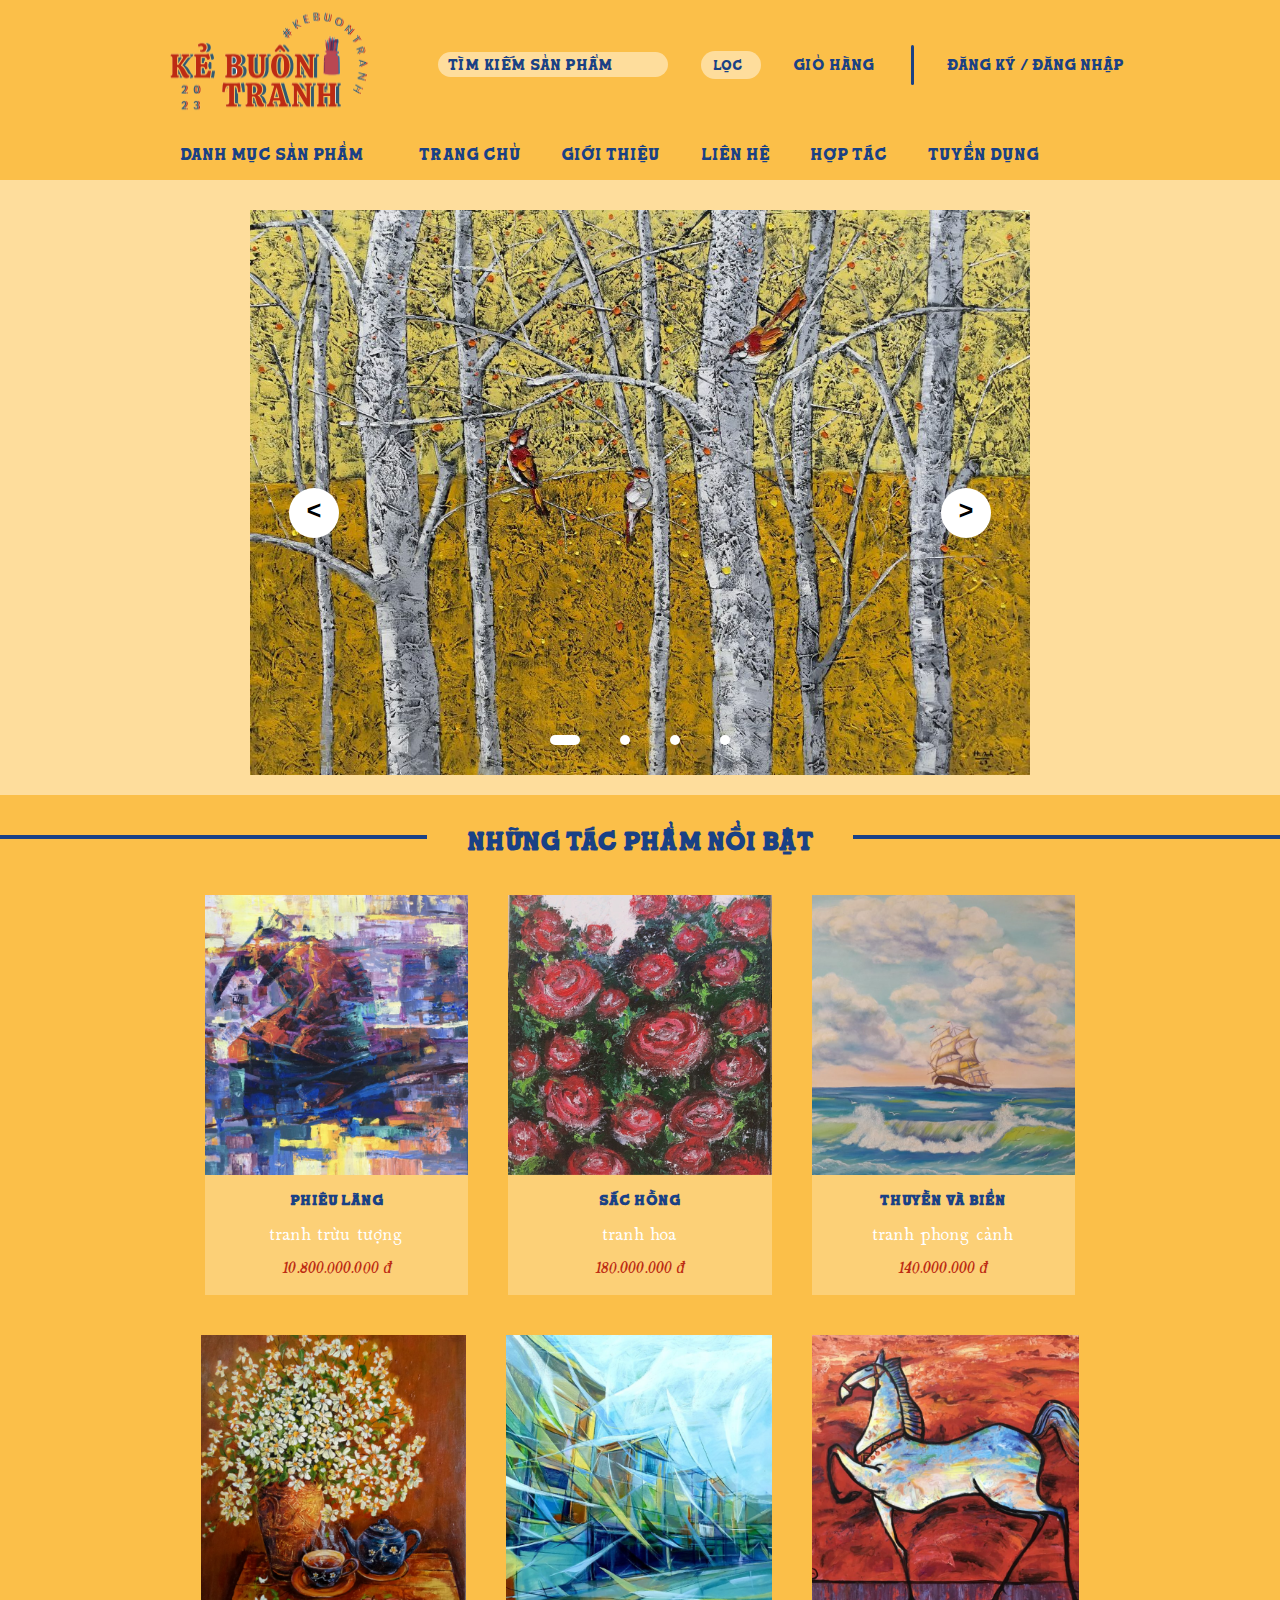
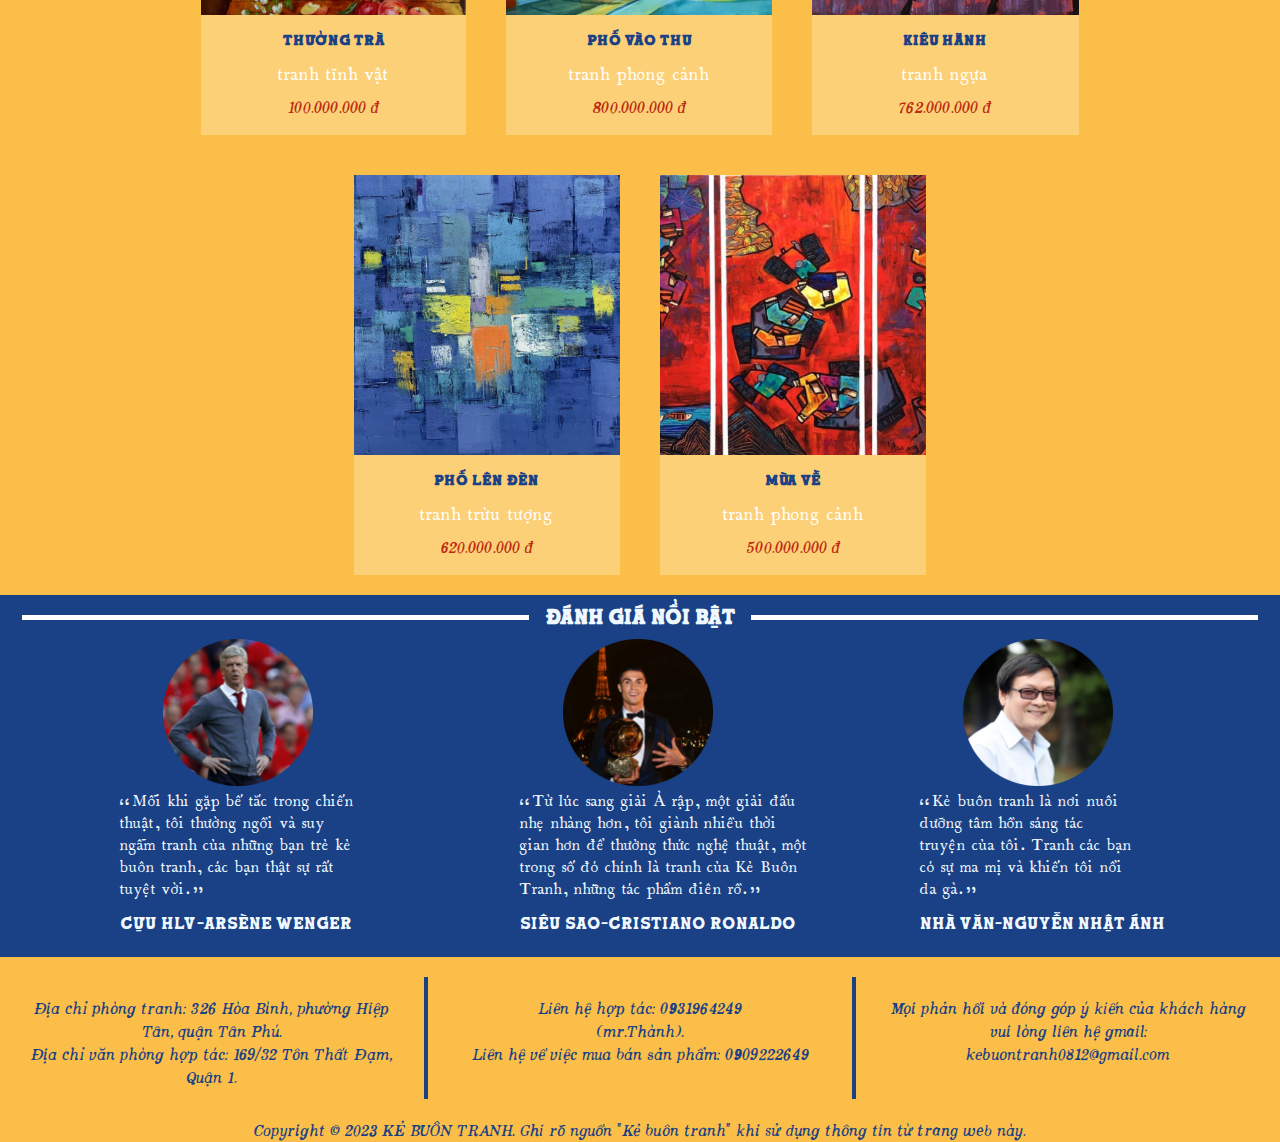
<file: index.html>
<!DOCTYPE html>
<html lang="en">
<head>
    <meta charset="UTF-8">
    <meta name="viewport" content="width=device-width, initial-scale=1.0">
    <title>Kẻ Buôn Tranh</title>
    <link rel="stylesheet" href="asset/css/index.css">
    <link rel="stylesheet" href="https://cdnjs.cloudflare.com/ajax/libs/font-awesome/6.4.2/css/all.min.css" integrity="sha512-z3gLpd7yknf1YoNbCzqRKc4qyor8gaKU1qmn+CShxbuBusANI9QpRohGBreCFkKxLhei6S9CQXFEbbKuqLg0DA==" crossorigin="anonymous" referrerpolicy="no-referrer" />
</head>
<body>
    <!-- canh bao dang nhap -->
    <div class="warning">
        
        <div class="warning_content" >
            <span class="warning-icon-close" onclick="removewarning()">
                <i class="fa fa-times" aria-hidden="true"></i>
            </span>
            <div style="text-align: center;">bạn phải đăng nhập để xem sản phẩm và mua hàng ở kẻ buôn tranh</div>
        </div>
    </div>

    <div class="filter">
        
        <div class="filter_content" >
            <span class="filter-icon-close" onclick="removefilter()">
                <i class="fa fa-times" aria-hidden="true"></i>
            </span>
            <div class="pricefildown" style="text-align:center;">
                <label for="tentacles">giá tối thiểu của sản phẩm</label>

                <input type="number" id="downprice" name="tentacles" min="10" max="100000000000" />
                
            </div>
            <div class="pricefilup" style="text-align:center;">
                <label for="tentacles">giá tối đa của sản phẩm</label>

                <input type="number" id="upprice" name="tentacles" min="10" max="100000000000" />
                
            </div>
            <div id="type">
            <p id="type_content" style="margin: 0;">loại tranh</p>
            </div>
            <div id="typechoice">
                    <form>
                    <input type="radio" id="tranhphongcanh" name="type_pic" value="tranh phong cảnh">
                    <label for="tranh phong cảnh">tranh phong cảnh</label><br>
                    <input type="radio" id="tranhtruutuong" name="type_pic" value="tranh trừu tượng">
                    <label for="tranh trừu tượng">tranh trừu tượng</label><br>
                    <input type="radio" id="tranhtinhvat" name="type_pic" value="tranh tĩnh vật">
                    <label for="tranh tĩnh vật">tranh tĩnh vật</label><br>
                    <input type="radio" id="tranhngua" name="type_pic" value="tranh ngựa">
                    <label for="tranh ngựa">tranh ngựa</label><br>
                    <input type="radio" id="tranhhoa" name="type_pic" value="tranh hoa">
                    <label for="tranh hoa">tranh hoa</label><br>      
                    </form>
                </div>
                <div id="tone">
                    <p style="margin: 0;line-height: 70px;">tone màu</p>
                    </div>
                    <div id="tonechoice">
                        <form>
                        <input type="radio" id="hot" name="tone_pic" value="nóng">
                        <label for="nóng">nóng</label><br>
                        <input type="radio" id="cold" name="tone_pic" value="lạnh">
                        <label for="lạnh">lạnh</label><br>
                        </form>
                    </div>

                    <div id="chatlieu">
                        <p style="margin: 0;line-height: 70px;">chất liệu</p>
                        </div>
                        <div id="chatlieuchoice">
                            <form>
                            <input type="radio" id="acrylic" name="chatlieu_pic" value="acrylic">
                            <label for="acrylic">acrylic</label><br>
                            <input type="radio" id="sondau" name="chatlieu_pic" value="sơn dầu">
                            <label for="sơn dầu">sơn dầu</label><br>
                            </form>
                        </div>
                        <div id="reset" onclick="reset()" style="text-align: center;">
                            đặt lại
                        </div>
            
        </div>
    </div>
    <div class="form_login-out">
        <div class="wrapper">
            <span class="icon-close">
                <i class="fa fa-times" aria-hidden="true"></i>
            </span>
            <div class="form-box login">
                <h2>đăng nhập</h2>
                <form action="#">
                    <div class="input-box">
                        <span class="icon"><i class="fa fa-envelope" aria-hidden="true"></i></span>
                        <input id="LoginEmail"style="font-family: 'SVN-HC Appareo';font-size:18px;" type="email" required>
                        <label>Email</label>
                    </div>
                    <div class="input-box">
                        <span class="icon"><i class="fa fa-lock" aria-hidden="true"></i></span>
                        <input id="LoginPass" style="font-family: 'SVN-HC Appareo';font-size:18px;" type="password" required>
                        <label>mật khẩu</label>
                    </div>
                    <button style="color:#FBBF49;"type="submit" class="btn" onclick="Login()">đăng nhập</button>
                    <div class="login-register">
                        <p>chưa có tài khoản ?<a href="#" class="register-link"> đăng kí</a></p>
                    </div>    
                </form>
            </div>
            
            <div class="form-box register">
                <h2>đăng kí</h2>
                <form action="#">
                    <div class="input-box">
                        <span class="icon"><i class="fa fa-user" aria-hidden="true"></i></span>
                        <input style="font-family: 'SVN-HC Appareo';font-size:18px;"id="Username" type="text" required>
                        <label>Tên người dùng</label>
                    </div>
                    <div class="input-box">
                        <span class="icon"><i class="fa fa-envelope" aria-hidden="true"></i></span>
                        <input style="font-family: 'SVN-HC Appareo';font-size:18px;" id="Email"type="email" required>
                        <label>Email</label>
                    </div>
                    <div class="input-box">
                        <span class="icon"><i class="fa-solid fa-house"></i></span>
                        <input style="font-family: 'SVN-HC Appareo';font-size:18px;"id="address" type="text" required>
                        <label>địa chỉ</label>
                    </div>
                    <div class="input-box">
                        <span class="icon"><i class="fa-solid fa-phone"></i></span>
                        <input style="font-family: 'SVN-HC Appareo';font-size:18px;"id="phonenumber" type="text" required>
                        <label>số điện thoại</label>
                    </div>  
                    <div class="input-box">
                        <span class="icon"><i style="color:#1A4185" class="fa fa-lock" aria-hidden="true"></i></span>
                        <input style="font-family: 'SVN-HC Appareo';font-size:18px;"id="Password" type="password" required>
                        <label>mật khẩu</label>
                    </div>
                    <button onclick="Register()"style="color:#FBBF49;"type="submit" class="btn">đăng kí</button>
                    <div class="login-register">
                        <p>đã có tài khoản ?<a href="#" class="login-link"> đăng nhập</a></p>
                    </div>    
                </form>
            </div>  
        </div>
    </div>
    <!-- header PHAP -->
    <div class="header">
        <div class="top_header">
            <div class="logo"><a href=""><img style="width: 250px;height: 100%;" src="asset/img/logo.png" alt="logo"></a></div>
            <div class="search"><input id="searchbar" style="color: #1A4185"  type="text" placeholder="Tìm kiếm sản phẩm"><i onclick="filter()" class="fa fa-search" ></i></div>
            <div class="loc"onclick="onfilter()"><button type="submit" style="color: #1A4185;">LỌC<i class="fa-solid fa-caret-down"></i></button></div>
            <div class="shopping"onclick="canhbaodangnhap()">GIỎ HÀNG<i class="fa-solid fa-cart-plus" ></i></div>
            <div id="vach" style="height:40px;border-left: 3px solid #1A4185;margin-top: 45px;border-radius: 99px;"></div>
            <div class="login_out">ĐĂNG KÝ / ĐĂNG NHẬP</div>
        </div>
        <div class="bot_header">
            <div class="list_menu">
                <div  class="danhsach" style="padding-left: 5px;padding-right: 5px;"><a ><i class="fa-solid fa-bars"></i>DANH MỤC SẢN PHẨM</a></div>
                <div class="submenu">   
                    <ul>
                        <li class="phongcanh"><a  href="#phongcanh">TRANH PHONG CẢNH</a></li>
                        <li class="tranhhoa"><a  href="#tranhhoa">TRANH hoa</a></li>
                        <li class="tinhvat"><a  href="#tinhvat">TRANH TĨNH VẬT</a></li>
                        <li class="truutuong"><a  href="#truutuong">TRANH TRỪU TƯỢNG</a></li>
                        <li class="tranhngua"><a  href="#ngua">TRANH NGỰA</a></li>
                    </ul>
                </div>
            </div>
            <div><a href=""class="list_bot_header ">TRANG CHỦ</a></div>
            <div><a href="#gioithieu"class="list_bot_header gioithieu">GIỚI THIỆU</a></div>
            <div><a href="#lienhe"class="list_bot_header lienhe">LIÊN HỆ</a></div>
            <div><a href="#hoptac"class="list_bot_header hoptac">HỢP TÁC</a></div>
            <div><a href="#tuyendung"class="list_bot_header tuyendung">TUYỂN DỤNG</a></div>
            <div style="font-size: 25px;"><a href="https://www.facebook.com/leomessi" class="list_bot_header"><i class="fa-brands fa-square-facebook" style="color: #0f62f0;"></i></a></div>
            <div style="font-size: 25px;"><a href="https://www.instagram.com/leomessi" class="list_bot_header"><i class="fa-brands fa-instagram" style="color: #e11955;"></i></a></div>
        </div>
    </div>
    
    <div class="main_home">
        
    <!-- live_show THE THANH -->

    <div class="live_show">
        <div class="slide">
            <div class="slider">
    
                <div class="list">
                    <div class="item">
                        <img src="asset/img/trangchu/liveshow1.jpeg" alt="">
                    </div>
                    <div class="item">
                        <img src="asset/img/trangchu/liveshow2.jpg" alt="">
                    </div>
                    <div class="item">
                        <img src="asset/img/trangchu/liveshow3.jpg" alt="">
                    </div>
                    <div class="item">
                        <img src="asset/img/trangchu/liveshow4.jpg" alt="">
                    </div>
                </div>
        
                <div class="buttons">
                    <button id="prev"><</button>
                    <button id="next">></button>
                </div>
        
                <ul class="dots">
                    <li class="active"></li>
                    <li></li>
                    <li></li>
                    <li></li>
                </ul>
        
                
                
            </div>
        </div>
    </div> 

      
    <!-- CONTENT TAM -->
    <div class="container">

        <div class="head1">
        <b style=" margin-top: 20px; height: 4px; background-color: #1A4185; text-align: center;flex: 1;"></b>
        <h1 class="header1">NHỮNG TÁC PHẨM NỔI BẬT</h1>
        <b style=" margin-top: 20px; height: 4px; background-color: #1A4185; text-align: center;flex: 1;"></b>
        </div>

        <div class="head2">
            <div class="box box1" onclick="canhbaodangnhap()">
                <img src="asset/img/trangchu/box1.png" alt="Ảnh phieu lang" style="width: 263px;">
                <h2 class="name">PHIÊU LÃNG</h2>
                <p class="content">tranh trừu tượng</p>
                <p class="price">10.800.000.000 đ</p>
            </div>
            <div class="box box2" onclick="canhbaodangnhap()">
                <img src="asset/img/trangchu/box2.png" alt="Ảnh sắc màu thảo nguyên"  >
                <h2 class="name">SẮC HỒNG</h2>
                <p class="content">tranh hoa</p>
                <p class="price">180.000.000 đ</p>
            </div>
            <div class="box box3" onclick="canhbaodangnhap()">  
                <img src="asset/img/trangchu/box3.png" alt="Ảnh sắc màu thảo nguyên"  >
                <h2 class="name">THUYỀN VÀ BIỂN</h2>
                <p class="content">tranh phong cảnh</p>
                <p class="price">140.000.000 đ</p>
            </div>
            <div class="box box4" onclick="canhbaodangnhap()">
                <img src="asset/img/trangchu/box4.png" alt="Ảnh sắc màu thảo nguyên"  >
                <h2 class="name">THƯỞNG TRÀ</h2>
                <p class="content">tranh tĩnh vật</p>
                <p class="price">100.000.000 đ</p>
            </div> 
            <div class="box box5" onclick="canhbaodangnhap()">  
                <img src="asset/img/trangchu/box5.png" alt="Ảnh sắc màu thảo nguyên"  >
                <h2 class="name">PHỐ VÀO THU</h2>
                <p class="content">tranh phong cảnh</p>
                <p class="price">800.000.000 đ</p>
            </div>
            <div class="box box6" onclick="canhbaodangnhap()">
                <img src="asset/img/trangchu/box6.png" alt="Ảnh sắc màu thảo nguyên"  >
                <h2 class="name">KIÊU HÃNH</h2>
                <p class="content">tranh ngựa</p>
                <p class="price">762.000.000 đ</p>
            </div>
            <div class="box box7" onclick="canhbaodangnhap()">
                <img src="asset/img/trangchu/box7.png" alt="Ảnh sắc màu thảo nguyên"  >
                <h2 class="name">PHỐ LÊN ĐÈN</h2>
                <p class="content">tranh trừu tượng</p>
                <p class="price">620.000.000 đ</p>
            </div>
            <div class="box box8" onclick="canhbaodangnhap()">
                <img src="asset/img/trangchu/box8.png" alt="Ảnh sắc màu thảo nguyên"  >
                <h2 class="name">MÙA VỀ</h2>
                <p class="content">tranh phong cảnh</p>
                <p class="price">500.000.000 đ</p>
            </div>
        </div>
    </div>
  <!-- FOOTER TAM -->
    <div class="footer">
        <div class="header_footer">
            <div class=" line_footer line_footer1"></div>
            <div class="H1" ><h1 style="color: aliceblue;">ĐÁNH GIÁ NỔI BẬT</h1></div>
            <div class="line_footer line_footer2"></div>
    </div>

    <div class="content_footer" >
        <div class="coach" style="flex: 1;margin-bottom: 20px;">
            <div style="margin-left:20%;">
                <img src="asset/img/trangchu/Ellipse 50.png" alt="Arsène Wenger cựu hlv CLB ARsenal" width="150"   style="margin-left:13.33%;">
                    <pre>“Mỗi khi gặp bế tắc trong chiến 
thuật, tôi thường ngồi và suy 
ngẫm tranh của những bạn trẻ kẻ 
buôn tranh, các bạn thật sự rất 
tuyệt vời.”</pre>
                    <div class="description" style="color: aliceblue;">CỰU HLV-ARSÈNE WENGER</div>
            </div>
        </div>
    
        <div class="player" style="flex: 1;">
             <div style="margin-left: 20%;" >
                <img src="asset/img/trangchu/Ellipse 51.png" alt="cristiano ronaldo siêu sao bóng đá thế giới" width="150" style="margin-left:13.33%;" >
                <pre>“Từ lúc sang giải Ả rập, một giải đấu      
nhẹ nhàng hơn, tôi giành nhiều thời  
gian hơn để thưởng thức nghệ thuật, một 
trong số đó chính là tranh của Kẻ Buôn 
Tranh, những tác phẩm điên rồ.”</pre>
                <div class="description" style="color: aliceblue;">SIÊU SAO-CRISTIANO RONALDO</div>
             </div>   
        </div>
                
        <div class="writer" style="flex: 1;">
            <div style="margin-left: 20%;">
                <img src="asset/img/trangchu/Ellipse 52.png" alt="Nguyễn nhật ánh 1 nhà văn hiện đại xuất sắc" width="150" style="margin-left:13.33%;">
                <pre>“Kẻ buôn tranh là nơi nuôi 
dưỡng tâm hồn sáng tác 
truyện của tôi. Tranh các bạn 
có sự ma mị và khiến tôi nổi 
da gà.”</pre>
                <div class="description" style="color: aliceblue;">NHÀ VĂN-NGUYỄN NHẬT ÁNH</div>
            </div>
        </div>
    </div>
    </div>
    </div>

<!-- -------------------------------------------------------------------------- -->

        <!-- danh muc san pham -->
        <div class="landscape_picture_wrapper">
            <div class="landscape_picture_header">
                TRANH PHONG CẢNH
            </div>
            
            <div class="landscape_picture_content">
            </div>
            <div class="landscape_picture_paging">
            </div>
        </div>
        <div class="flower_picture_wrapper">
            <div class="flower_picture_header">
                TRANH HOA
            </div>
            
            <div class="flower_picture_content">
            </div>
            <div class="flower_picture_paging">
            </div>
        </div>

        <div class="still_picture_wrapper">
            <div class="still_picture_header">
                TRANH tĩnh vật
            </div>
            
            <div class="still_picture_content">
            </div>
            <div class="still_picture_paging">
            </div>
        </div>

        <div class="abstract_picture_wrapper">
            <div class="abstract_picture_header">
                TRANH trừu tượng
            </div>
            
            <div class="abstract_picture_content">
            </div>
            <div class="abstract_picture_paging">
            </div>
        </div>
        <div class="horse_picture_wrapper">
            <div class="horse_picture_header">
                TRANH ngựa
            </div>
            
            <div class="horse_picture_content">
            </div>
            <div class="horse_picture_paging">
            </div>
        </div>
        <div class="filters_picture_wrapper">
            <div class="filters_picture_header">
                kết quả tìm kiếm
            </div>
            
            <div class="filters_picture_content">
            </div>
            <div class="filters_picture_paging">
            </div>
        </div>
    <!-- hợp tác -->
    <div class="cooperate-main">
        <div class="cooperate">
            <div  class="cooperate_left"></div>
            <div class="cooperate_main">
                <div class="cooperate1">
                    <div style="height: 50%;justify-content: center;text-align: center; margin-bottom: 10px;">
                        <h1>QUY TRÌNH HỢP TÁC CÙNG</h1>
                    </div>
                    <div style="height: 50%;justify-content: center;text-align: center;">
                        <h1>KẺ BUÔN TRANH</h1>
                    </div>
                </div>
                <div class="cooperate2">
                    <div class="cooperate2_content">
                        <div class="cooperate2_content_1"><h3>Bước 1. Tìm hiểu thông tin </h3><p>Quý khách sẽ được tư vấn cụ thể và chi 
                            tiết về tất cả các vấn đề trước khi quyết 
                            định hợp tác nhượng quyền kinh doanh.</p></div>
                        <div class="cooperate2_content_2"><h3>Bước 2. Tìm mặt bằng kinh doanh </h3><p>Sau khi đã tìm hiểu kỹ và đầy đủ thông 
                            tin, quý khách xác định mặt bằng mình dự 
                            định kinh doanh..</p></div>
                    </div>
                </div>
                <div class="cooperate3">
                    <div class="cooperate3_content">
                        <div class="cooperate3_content_1"><h3>Bước 3 : Tiến hành hợp tác ( đặt cọc vị trí )</h3><p>Quý khách sau khi được CHẤP THUẬN 
                            mặt bằng và quyết định hợp tác sẽ phải đặt 
                            cọc vị trí kinh doanh.</p></div>
                        <div class="cooperate3_content_2"><h3>Bước 4: Ký hợp đồng-Training</h3><p>Sau khi đã tìm hiểu kỹ và đầy đủ thông tin, 
                            quý khách xác định mặt bằng mình dự định 
                            kinh doanh.</p></div>
                    </div>
                </div>
            </div>
            <div class="cooperate_right"></div>
        </div>
    
    </div>
    <!-- Tuyen dung -->
    <div class="recruitment">
        <div class="recruitment_content">
            <div class="recruitment_content_text">
                <h1>CAREER</h1>
                <h1>TRỞ THÀNH THÀNH VIÊN ƯU TÚ CỦA KẺ BUÔN TRANH</h1>
                <h1>NỘP CV VÀ LETTER TẠI:</h1>
                <h1>GMAIL:KEBUONTRANH@GMAIL.COM</h1>
            </div>
        </div>
    </div>
    <!-- gioi thieu -->
    <div class="introduce">
     
        <div class="introduce_body">
            <div class="introduce_header">
                <h1>VỀ CHÚNG TÔI</h1>
            </div>
            <h1>01</h1>
            <h1>SƠ Lược VỀ KỂ BUÔN TRANH</h1>
            <h3>Ra mắt vao tháng 1 năm 2023.</h3>
            <h3>Kẻ buôn tranh mang một màu sắc đặc trưng, từ thiết kế đến màu sắc đều nhuộm một màu vàng rực rỡ đậm tinh hoài cỗ của miền Nam Việt Nam 1970s.</h3>
            <h1>02</h1>
            <h1>THÀNH TỰU</h1>
            <div class="introduce_body_achievement">
                <div class="achievement">
                    <div class="achievement_icon"> <img src="asset/img/gioithieu/Social Icons.png"></div>
                    <div class="achievement_text">
                        <h1>FACEBOOK</h1>
                        <h4>Gần 500 triệu người thích</h4>
                        <h4>Hơn 30 triệu lượt tiếp cận trong 1 tháng Tăng hơn 160.000 likes trong 1 tháng</h4>
                        <h4>Hơn 740.000 lượt tương tác các bài viết</h4> 
                    </div>
                </div>
                <div class="achievement">
                    <div class="achievement_icon"><img src="asset/img/gioithieu/Gold Medal.png"></div>
                    <div class="achievement_text">
                        <h1>GIẢI THƯỞNG</h1>
                        <h4>2/2023 giành được giải thưởng Nobel Vật Lý.
                        <h4>6/2023 Đạt được danh hiệu chiếc giày vàng Châu Âu.</h4>
                    </div>
                </div>
                <div class="achievement">
                    <div class="achievement_icon"><img src="asset/img/gioithieu/Social insIcons.png" ></div>
                    <div class="achievement_text">
                        <h1>INSTAGRAM</h1>
                        <h4>Gần 400 triệu followers</h4>
                        <h4>Tiếp cận hơn 350 triệu người</h4>
                    </div>
                </div>
            </div>
        </div>
        <div class="introduce_footer">
            <div class="introduce_footer_img">
                <img src="asset/img/gioithieu/Picture.png">
            </div>
            <div class="introduce_footer_img">
                <img src="asset/img/gioithieu/Picture2.png">
            </div>
        </div>
    </div>
    <!-- lien he -->
    <div class="contact">
        <div class="contact_content">
            <div class="contact_content1">
                <h1>MỌI THÔNG TIN VUI LòNG</h1>
                <h1>LIÊN HỆ</h1>
            </div>
            <div class="contact_content2">
                <div class="contact_content_2_box" >
                    <div class="contact_content2_icon">
                        <img src="asset/img/contact/Vector.png">
                    </div>
                    <div class="contact_content2_text"><h3>Địa chỉ văn phòng hợp tác: 169/32 Tôn Thất Đạm, Quận 1</h3></div>
                </div>
                <div class="contact_content_2_box">
                    <div class="contact_content2_icon">
                        <img src="asset/img/contact/Group 1.png">
                    </div>
                    <div class="contact_content2_text"><h3>Địa chỉ cửa hàng: 326 Hòa Bình, phường Hiệp Tân, quận Tân Phú.</h3></div>
                </div>
                <div class="contact_content_2_box"  style="margin-top: 50px;">
                    <div class="contact_content2_icon">
                        <img src="asset/img/contact/Delivery.png">
                    </div>
                    <div class="contact_content2_text"><h3>Giao hàng tận nơi:</h3><h3> 0909246319</h3></div>
                </div>
            </div>
        <div class="contact_content3">
            <div class="contact_content3_img">
                <div class="contact_content3_img_1">
                    <img src="asset/img/contact/Picture4.png" alt="">
                </div>
                <div class="contact_content3_img_space"></div>
                <div class="contact_content3_img_2">
                    <img src="asset/img/contact/Picture5.png" alt="">
                </div>
            </div>
            <div class="contact_content3_text">
                <div class="contact_content3_text_1"><h2>Địa chỉ cửa hàng: 326 Hòa Bình,phường Hiệp Tân, quận Tân Phú.</h2></div>
                <div class="contact_content3_text_2"></div>
            </div>
        </div>
    </div>
    </div>
    <!-- FOOTER CONG THANH -->
    <div class="footer_2">
        <div class="footer1_2">
        <div class="item item1">
            <p class="content-footer">Địa chỉ phòng tranh: 326 Hòa Bình, phường Hiệp Tân, quận Tân Phú. <br>
            Địa chỉ văn phòng hợp tác: 169/32 Tôn Thất Đạm, Quận 1.</p>
        </div>
        <b style="flex:1; margin: 20px 0; width: 4px; background-color: #1A4185; text-align: center;flex: 1;"></b>
        <div class="item item2">
            <p class="content-footer">Liên hệ hợp tác: 0931964249 <br> (mr.Thành).<br>
            Liên hệ về việc mua bán sản phẩm: 0909222649</p>
        </div>
        <b id="resmargin" style=" margin: 20px 0; width: 4px;; background-color: #1A4185; text-align: center;flex: 1;"></b>
        <div class="item item3">
            <p class="content-footer">Mọi phản hồi và đóng góp ý kiến của khách hàng vui lòng liên hệ gmail: kebuontranh0812@gmail.com</p>
        </div>
        </div>

        <div class="footer2">Copyright © 2023 KẺ BUÔN TRANH. Ghi rõ nguồn "Kẻ buôn tranh" khi sử dụng thông tin từ trang web này.</div>
    </div>
<script  src="asset/js/javascript.js"></script>
<script  src="asset/js/local.js"></script>
</body>
</html>
</file>
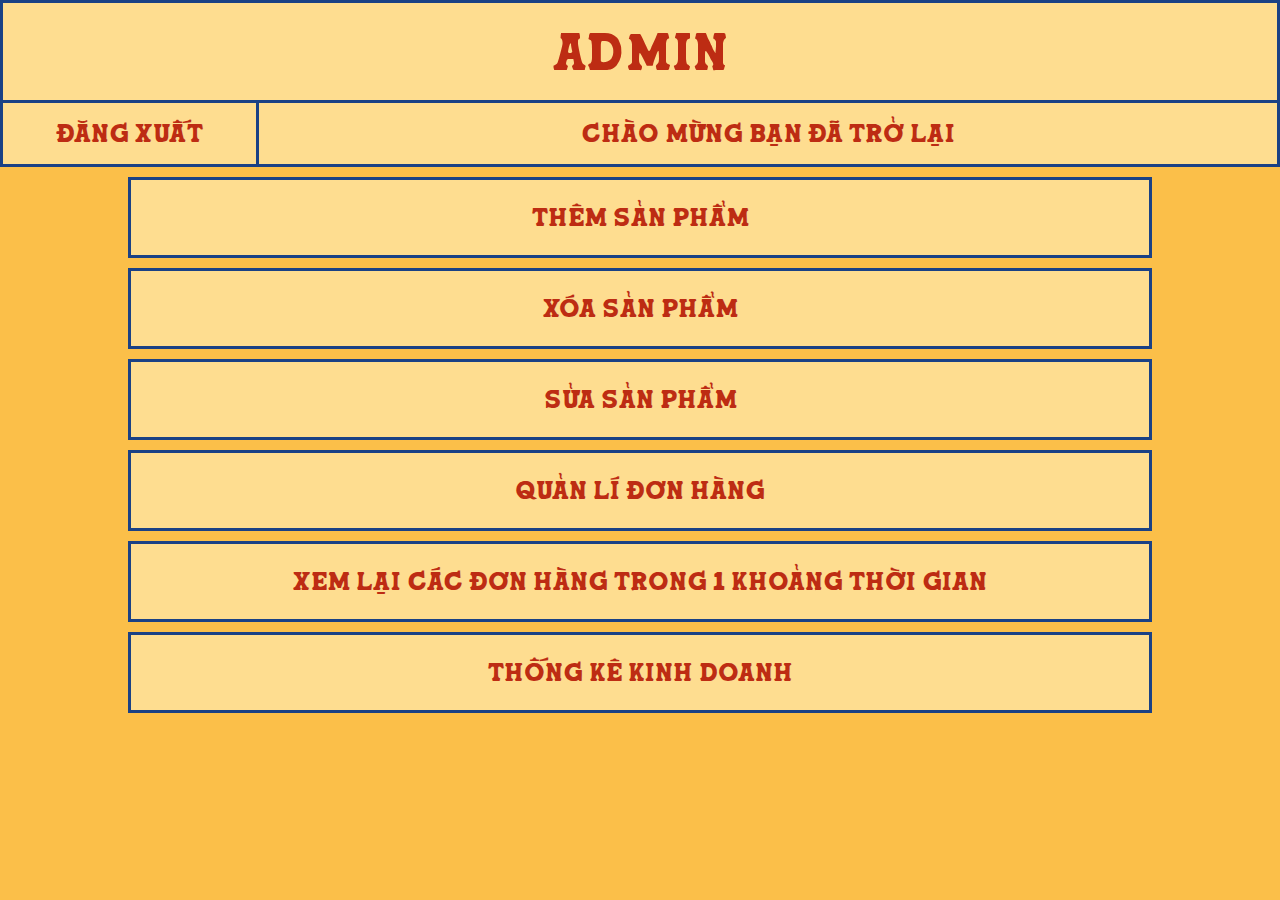
<file: admin.html>
<!DOCTYPE html>
<html lang="en">
<head>
    <meta charset="UTF-8">
    <meta http-equiv="X-UA-Compatible" content="IE=edge">
    <meta name="viewport" content="width=device-width, initial-scale=1.0">
    <link rel="stylesheet" href="asset/css/admin.css">
    <link rel="stylesheet" href="https://cdnjs.cloudflare.com/ajax/libs/font-awesome/6.4.2/css/all.min.css" integrity="sha512-z3gLpd7yknf1YoNbCzqRKc4qyor8gaKU1qmn+CShxbuBusANI9QpRohGBreCFkKxLhei6S9CQXFEbbKuqLg0DA==" crossorigin="anonymous" referrerpolicy="no-referrer" />
    <title>Kẻ Buôn Tranh</title>
</head>
<body>
    <div class="picture_information">
        
        <div class="picture_infor">
            
            <div class="picture_infor-box">
                <span class="icon-close-infor_img">
                    <i class="fa fa-times" aria-hidden="true"></i>
                </span>
                <div class="picture_infor-box-img">
                    <img src="asset/img/trangchu/test.png" alt="" width="575px" height="370px">
                </div>
                <div class="picture_infor-box-title"><h1>PHIÊU LÃNG</h1></div>
                <div class="picture_infor-box-content">
                    <div class="picture_infor-box-content-1">
                        <div style="text-align: center;"id="inforname"><h3>loại tranh</h3><h4 style="color: #BD2C13;">name</h4></div>
                        <div style="text-align: center;"id="infortone"><h3>tone màu</h3><h4 style="color: #BD2C13;">name</h4></div>
                        <div style="text-align: center;"id="inforchatlieu"><h3>chất liệu</h3><h4 style="color: #BD2C13;">name</h4></div>
                        <div style="text-align: center;"id="inforprice" style="text-align: center;"><h3 >giá</h3><h2 style="color: #BD2C13;">name</h2></div>
                    </div>
                    <div class="picture_infor-box-content-2">

                        <div class="picture_infor-box-content-2-button" onclick="repair()">
                           <button style="font-family:SVN-HC Calvous;"> sửa</button>
                        </div>
                        <div style="text-align: center;">những thuộc tính không sửa thì để trống</div>
                        
                    </div>
                </div>
                <div>
                    <div id="type" style="background-color: #FBBF49;">
                        <p id="type_content" style="margin: 0;text-align: center;color: #BD2C13;">loại tranh</p>
                        </div>
                        <div id="typechoice" style="background-color: #FBBF49;">
                                <form>
                                <input type="radio" id="tranhphongcanh" name="repairtype_pic" value="tranh phong cảnh">
                                <label for="tranh phong cảnh">tranh phong cảnh</label><br>
                                <input type="radio" id="tranhtruutuong" name="repairtype_pic" value="tranh trừu tượng">
                                <label for="tranh trừu tượng">tranh trừu tượng</label><br>
                                <input type="radio" id="tranhtinhvat" name="repairtype_pic" value="tranh tĩnh vật">
                                <label for="tranh tĩnh vật">tranh tĩnh vật</label><br>
                                <input type="radio" id="tranhngua" name="repairtype_pic" value="tranh ngựa">
                                <label for="tranh ngựa">tranh ngựa</label><br>
                                <input type="radio" id="tranhhoa" name="repairtype_pic" value="tranh hoa">
                                <label for="tranh hoa">tranh hoa</label><br>      
                                </form>
                            </div>
                            <div id="tone" style="background-color: #FBBF49;">
                                <p style="margin: 0;line-height: 70px;text-align: center;color: #BD2C13;">tone màu</p>
                                </div>
                                <div id="tonechoice" style="background-color: #FBBF49;">
                                    <form>
                                    <input type="radio" id="hot" name="repairtone_pic" value="nóng">
                                    <label for="nóng">nóng</label><br>
                                    <input type="radio" id="cold" name="repairtone_pic" value="lạnh">
                                    <label for="lạnh">lạnh</label><br>
                                    </form>
                                </div>
            
                                <div id="chatlieu" style="background-color: #FBBF49;">
                                    <p style="margin: 0;line-height: 70px;text-align: center;color: #BD2C13;">chất liệu</p>
                                    </div>
                                    <div id="chatlieuchoice" style="background-color: #FBBF49;">
                                        <form>
                                        <input type="radio" id="acrylic" name="repairchatlieu_pic" value="acrylic">
                                        <label for="acrylic">acrylic</label><br>
                                        <input type="radio" id="sondau" name="repairchatlieu_pic" value="sơn dầu">
                                        <label for="sơn dầu">sơn dầu</label><br>
                                        </form>
                                    </div>
            
                                    <div id="namechoice" style="background-color: #FBBF49;">
                                        <label for="name">tên tác phẩm </label>
                                        <br>
                                        <input type="text" id="repairnamepic" name="name"  />
                                </div>
                                <div id="pricechoice" style="background-color: #FBBF49;">
                                        <label for="tentacles">giá </label>
                                        <br>
                                        <input type="number" id="repairpricepic" name="tentacles" min="10" max="100000000" />
                                </div>
                                <div class="imgchoice" style="text-align: center;padding-top: 10px;background-color: #FBBF49;">
                                    <p style="margin: 0;line-height: 70px;text-align: center;color: #BD2C13;">hình ảnh </p>
                                <div>
                                    <img id="repairimg" src="asset/img/img.png" height="338px" width="367px">
            
                                </div>
                                <input style="color: #1A4185;" type="file" id="repairinputimg">
                            </div>
            
                            <div class="imgctchoice" style="text-align: center;padding-top: 10px;background-color: #FBBF49;">
                                <p style="margin: 0;line-height: 70px;text-align: center;color: #BD2C13;">hình ảnh chi tiết</p>
                                <div>
                                    <img id="repairimgct" src="asset/img/imgct.png" height="370px" width="575px">
            
                                </div>
                                <input style="color: #1A4185;" type="file" id="repairinputimgct">
                            </div>
                </div>
            </div>
        </div>
    </div>
    <div class="form_information">
        
        <div class="form_infor">
            
            <div class="form_infor-box">
                <span class="icon-close-infor">
                    <i class="fa fa-times" aria-hidden="true"></i>
                </span>
                <div style="text-align: center;margin-top: 50px;"><h1 >THÔNG TIN KHÁCH HÀNG</h1></div>
                <div style="text-align: center;" >
                        
                <h3 class="name_infor"style="padding-left:10px;margin:10px"></h3>
                <h3 class="email"style="padding-left:10px;margin:10px"></h3>
                <h3 class="number_phone"style="padding-left:10px;margin:10px"></h3>
                <h3 class="dia_chi"style="padding-left:10px;margin:10px"></h3>
                </div>
                <div class="dang_xuat" style="text-align: center;"><h1 style="color:#BD2C13">ĐĂNG XUẤT</h1></div>
            </div>
        </div>
    </div>
<div class="wrapper">
    <div class="header admin" onclick="movepage('.main')">ADMIN</div>
    <div class="logout"><div class="logout_content" onclick="logout()">đăng xuất      
    </div>
    <div class="logout_content_2">chào mừng bạn đã trở lại</div>
    </div>
    <div class="main">
    
    
    <div class="manage">
        <div class="addsp choice" onclick="movepage('.add')">thêm sản phẩm</div>
        <div class= "removesp choice" onclick="movepage('.remove_wrapper')" >xóa sản phẩm</div>
        <div class="repairr choice" onclick="movepage('.repair_wrapper')" >sửa sản phẩm</div>
        <div class="bill choice" onclick="movepage('#shopping-mall-wrapper')" >quản lí đơn hàng</div>   
        <div class="billtime choice" onclick="movepage('.timecontrol_bill')" >xem lại các đơn hàng trong 1 khoảng thời gian</div>  
        <div class="stat choice" onclick="movepage('.sta_wrapper')"  >thống kê kinh doanh</div>   

    </div>
</div>
    <div class="add">
        <div class="header" style="border: #1A4185 2px groove;">thêm sản phẩm</div>
        <div>
        <div id="type" style="background-color: #FBBF49;">
            <p id="type_content" style="margin: 0;text-align: center;color: #BD2C13;">loại tranh</p>
            </div>
            <div id="typechoice" style="background-color: #FBBF49;">
                    <form>
                    <input type="radio" id="tranhphongcanh" name="type_pic" value="tranh phong cảnh">
                    <label for="tranh phong cảnh">tranh phong cảnh</label><br>
                    <input type="radio" id="tranhtruutuong" name="type_pic" value="tranh trừu tượng">
                    <label for="tranh trừu tượng">tranh trừu tượng</label><br>
                    <input type="radio" id="tranhtinhvat" name="type_pic" value="tranh tĩnh vật">
                    <label for="tranh tĩnh vật">tranh tĩnh vật</label><br>
                    <input type="radio" id="tranhngua" name="type_pic" value="tranh ngựa">
                    <label for="tranh ngựa">tranh ngựa</label><br>
                    <input type="radio" id="tranhhoa" name="type_pic" value="tranh hoa">
                    <label for="tranh hoa">tranh hoa</label><br>      
                    </form>
                </div>
                <div id="tone" style="background-color: #FBBF49;">
                    <p style="margin: 0;line-height: 70px;text-align: center;color: #BD2C13;">tone màu</p>
                    </div>
                    <div id="tonechoice" style="background-color: #FBBF49;">
                        <form>
                        <input type="radio" id="hot" name="tone_pic" value="nóng">
                        <label for="nóng">nóng</label><br>
                        <input type="radio" id="cold" name="tone_pic" value="lạnh">
                        <label for="lạnh">lạnh</label><br>
                        </form>
                    </div>

                    <div id="chatlieu" style="background-color: #FBBF49;">
                        <p style="margin: 0;line-height: 70px;text-align: center;color: #BD2C13;">chất liệu</p>
                        </div>
                        <div id="chatlieuchoice" style="background-color: #FBBF49;">
                            <form>
                            <input type="radio" id="acrylic" name="chatlieu_pic" value="acrylic">
                            <label for="acrylic">acrylic</label><br>
                            <input type="radio" id="sondau" name="chatlieu_pic" value="sơn dầu">
                            <label for="sơn dầu">sơn dầu</label><br>
                            </form>
                        </div>

                        <div id="namechoice" style="background-color: #FBBF49;">
                            <label for="name">tên tác phẩm </label>
                            <br>
                            <input type="text" id="namepic" name="name"  />
                    </div>
                    <div id="pricechoice" style="background-color: #FBBF49;">
                            <label for="tentacles">giá </label>
                            <br>
                            <input type="number" id="pricepic" name="tentacles" min="10" max="100000000" />
                    </div>
                    <div class="imgchoice" style="text-align: center;padding-top: 10px;background-color: #FBBF49;">
                        <p style="margin: 0;line-height: 70px;text-align: center;color: #BD2C13;">hình ảnh </p>
                    <div>
                        <img id="img" src="asset/img/img.png" height="338px" width="367px">

                    </div>
                    <input style="color: #1A4185;" type="file" id="inputimg">
                </div>

                <div class="imgctchoice" style="text-align: center;padding-top: 10px;background-color: #FBBF49;">
                    <p style="margin: 0;line-height: 70px;text-align: center;color: #BD2C13;">hình ảnh chi tiết</p>
                    <div>
                        <img id="imgct" src="asset/img/imgct.png" height="370px" width="575px">

                    </div>
                    <input style="color: #1A4185;" type="file" id="inputimgct">
                </div>
                  
                        <div id="addon" onclick="addon()" style="text-align: center;border: #1A4185 2px groove;">
                            thêm sản phẩm
                        </div>
                    </div>
    </div>
    <div class="remove_wrapper">
    <div class="remove">
        <div class="removepc choice" onclick="movepage('.landscape_picture_wrapper')">xóa tranh phong cảnh</div>
        <div class="removeth choice" onclick="movepage('.flower_picture_wrapper')">xóa tranh hoa</div>
        <div class="removett choice" onclick="movepage('.abstract_picture_wrapper')">xóa tranh trừu tượng</div>
        <div class="removetn choice" onclick="movepage('.horse_picture_wrapper')">xóa tranh ngựa</div>
        <div class="removetv choice" onclick="movepage('.still_picture_wrapper')">xóa tranh tĩnh vật</div>

    </div>
</div>
<div class="timecontrol_bill">
    <div class="timebill">
        <div class="timeinput" style="background-color: #fedd90;border: #1A4185 2px groove;">
        <label for="date" style="color: #1A4185; font-family: 'SVN-HC Calvous';font-size: 25px; ">từ</label>
        <input type="date" name="frombill" id="frombill" style="color: #1A4185; font-family: 'SVN-HC Calvous';font-size: 25px;"><br>
        <label for="date" style="color: #1A4185; font-family: 'SVN-HC Calvous';font-size: 25px;">đến</label>
        <input type="date" name="tobill" id="tobill" style="color: #1A4185; font-family: 'SVN-HC Calvous';font-size: 25px;"><br>
        <input type="submit" onclick="timecontrolbill()" name="submitdate" style="color: #1A4185; font-family: 'SVN-HC Calvous';font-size: 25px;">
    </div>
    <div id="shopping-mall-header">
        chưa xử lý
        </div>
        
<div class="unstatusdate">
    
<table></table>
</div>
<div id="shopping-mall-header">
    đã xử lý
    </div>
    <div class="statuseddate">
        <table></table>
    </div>
    <div id="shopping-mall-header">
        đã giao
        </div>
        <div class="delivereddate">
        <table></table>
        </div>
    </div>
</div>
<div id="shopping-mall-wrapper">
    <div id="shopping-mall-header">
        quản lí đơn hàng
        </div>
        <div id="shopping-mall-header-2">
            <i style="font-size: 45px;"class="fa-solid fa-cart-plus" ></i>
            danh sách
            </div>
        <div id="shopping-mall-header">
            chưa xử lý
            </div>
            
<div class="unstatus">
    <table></table>
</div>
    <div id="shopping-mall-header">
        đã xử lý
        </div>
        <div class="statused">
            <table></table>
        </div>
        <div id="shopping-mall-header">
            đã giao
            </div>
            <div class="delivered">
            <table></table>
            </div>
</div>

<div class="repair_wrapper">
    <div class="repair">
        <div class="repairpc choice" onclick="movepage('.replandscape_picture_wrapper')">sửa tranh phong cảnh</div>
        <div class="repairth choice" onclick="movepage('.repflower_picture_wrapper')">sửa tranh hoa</div>
        <div class="repairtt choice" onclick="movepage('.repabstract_picture_wrapper')">sửa tranh trừu tượng</div>
        <div class="repairtn choice" onclick="movepage('.rephorse_picture_wrapper')">sửa tranh ngựa</div>
        <div class="repairtv choice" onclick="movepage('.repstill_picture_wrapper')">sửa tranh tĩnh vật</div>

    </div>
</div>

<div class="sta_wrapper">
    <div class="remove">
        <div class="staalll choice" onclick="movepage('.staall_wrapper')">thống kê tổng quát</div>
        <div class="stadetaill choice" onclick="movepage('.stadetail_wrapper')">thống kê chi tiết</div>
    </div>
</div>
<div class="staall_wrapper">
    <div class="staall">
        <div class="timebill">
            <div class="timeinput" style="background-color: #fedd90;border: #1A4185 2px groove;">
            <label for="date" style="color: #1A4185; font-family: 'SVN-HC Calvous';font-size: 25px; ">từ</label>
            <input type="date" name="frombill" id="fromstaall" style="color: #1A4185; font-family: 'SVN-HC Calvous';font-size: 25px;"><br>
            <label for="date" style="color: #1A4185; font-family: 'SVN-HC Calvous';font-size: 25px;">đến</label>
            <input type="date" name="tobill" id="tostaall" style="color: #1A4185; font-family: 'SVN-HC Calvous';font-size: 25px;"><br>
            <input type="submit" onclick="staall()" name="submitdate" style="color: #1A4185; font-family: 'SVN-HC Calvous';font-size: 25px;">
        </div>
        <table>

        </table>
    </div>
</div>
</div>

<div class="stadetail_wrapper">
    <div class="timebill">
        <div class="timeinput" style="background-color: #fedd90;border: #1A4185 2px groove;">
        <label for="date" style="color: #1A4185; font-family: 'SVN-HC Calvous';font-size: 25px; ">từ</label>
        <input type="date" name="frombill" id="fromstadetail" style="color: #1A4185; font-family: 'SVN-HC Calvous';font-size: 25px;"><br>
        <label for="date" style="color: #1A4185; font-family: 'SVN-HC Calvous';font-size: 25px;">đến</label>
        <input type="date" name="tobill" id="tostadetail" style="color: #1A4185; font-family: 'SVN-HC Calvous';font-size: 25px;"><br>
        <input type="submit" onclick="stadetail()" name="submitdate" style="color: #1A4185; font-family: 'SVN-HC Calvous';font-size: 25px;">
    </div>
    <div class="stadetail">
       <table></table>
    </div>
</div>
</div>

<div class="landscape_picture_wrapper">
    <div class="landscape header" style="border: #1A4185 3px solid;">
        TRANH PHONG CẢNH
    </div>
    
    <div class="landscape_picture_content">
    </div>
    <div class="landscape_picture_paging">
    </div>
</div>
<div class="flower_picture_wrapper">
    <div class="flower header" style="border: #1A4185 3px solid;" >
        TRANH HOA
    </div>
    
    <div class="flower_picture_content">
    </div>
    <div class="flower_picture_paging">
    </div>
</div>

<div class="still_picture_wrapper">
    <div class="still header" style="border: #1A4185 3px solid;">
        TRANH tĩnh vật
    </div>
    
    <div class="still_picture_content">
    </div>
    <div class="still_picture_paging">
    </div>
</div>

<div class="abstract_picture_wrapper">
    <div class="abstract header" style="border: #1A4185 3px solid;">
        TRANH trừu tượng
    </div>
    
    <div class="abstract_picture_content">
    </div>
    <div class="abstract_picture_paging">
    </div>
</div>
<div class="horse_picture_wrapper">
    <div class="horse header" style="border: #1A4185 3px solid;">
        TRANH ngựa
    </div>
    
    <div class="horse_picture_content">
    </div>
    <div class="horse_picture_paging">
    </div>
</div>

<!-- sua san pham -->
<div class="replandscape_picture_wrapper">
    <div class="replandscape header" style="border: #1A4185 3px solid;">
        TRANH PHONG CẢNH
    </div>
    
    <div class="replandscape_picture_content">
    </div>
    <div class="replandscape_picture_paging">
    </div>
</div>
<div class="repflower_picture_wrapper">
    <div class="repflower header" style="border: #1A4185 3px solid;" >
        TRANH HOA
    </div>
    
    <div class="repflower_picture_content">
    </div>
    <div class="repflower_picture_paging">
    </div>
</div>

<div class="repstill_picture_wrapper">
    <div class="repstill header" style="border: #1A4185 3px solid;">
        TRANH tĩnh vật
    </div>
    
    <div class="repstill_picture_content">
    </div>
    <div class="repstill_picture_paging">
    </div>
</div>

<div class="repabstract_picture_wrapper">
    <div class="repabstract header" style="border: #1A4185 3px solid;">
        TRANH trừu tượng
    </div>
    
    <div class="repabstract_picture_content">
    </div>
    <div class="repabstract_picture_paging">
    </div>
</div>
<div class="rephorse_picture_wrapper">
    <div class="rephorse header" style="border: #1A4185 3px solid;">
        TRANH ngựa
    </div>
    
    <div class="rephorse_picture_content">
    </div>
    <div class="rephorse_picture_paging">
    </div>
</div>
    
    

    <script  src="asset/js/admin.js"></script>
</body>
</html>
</file>
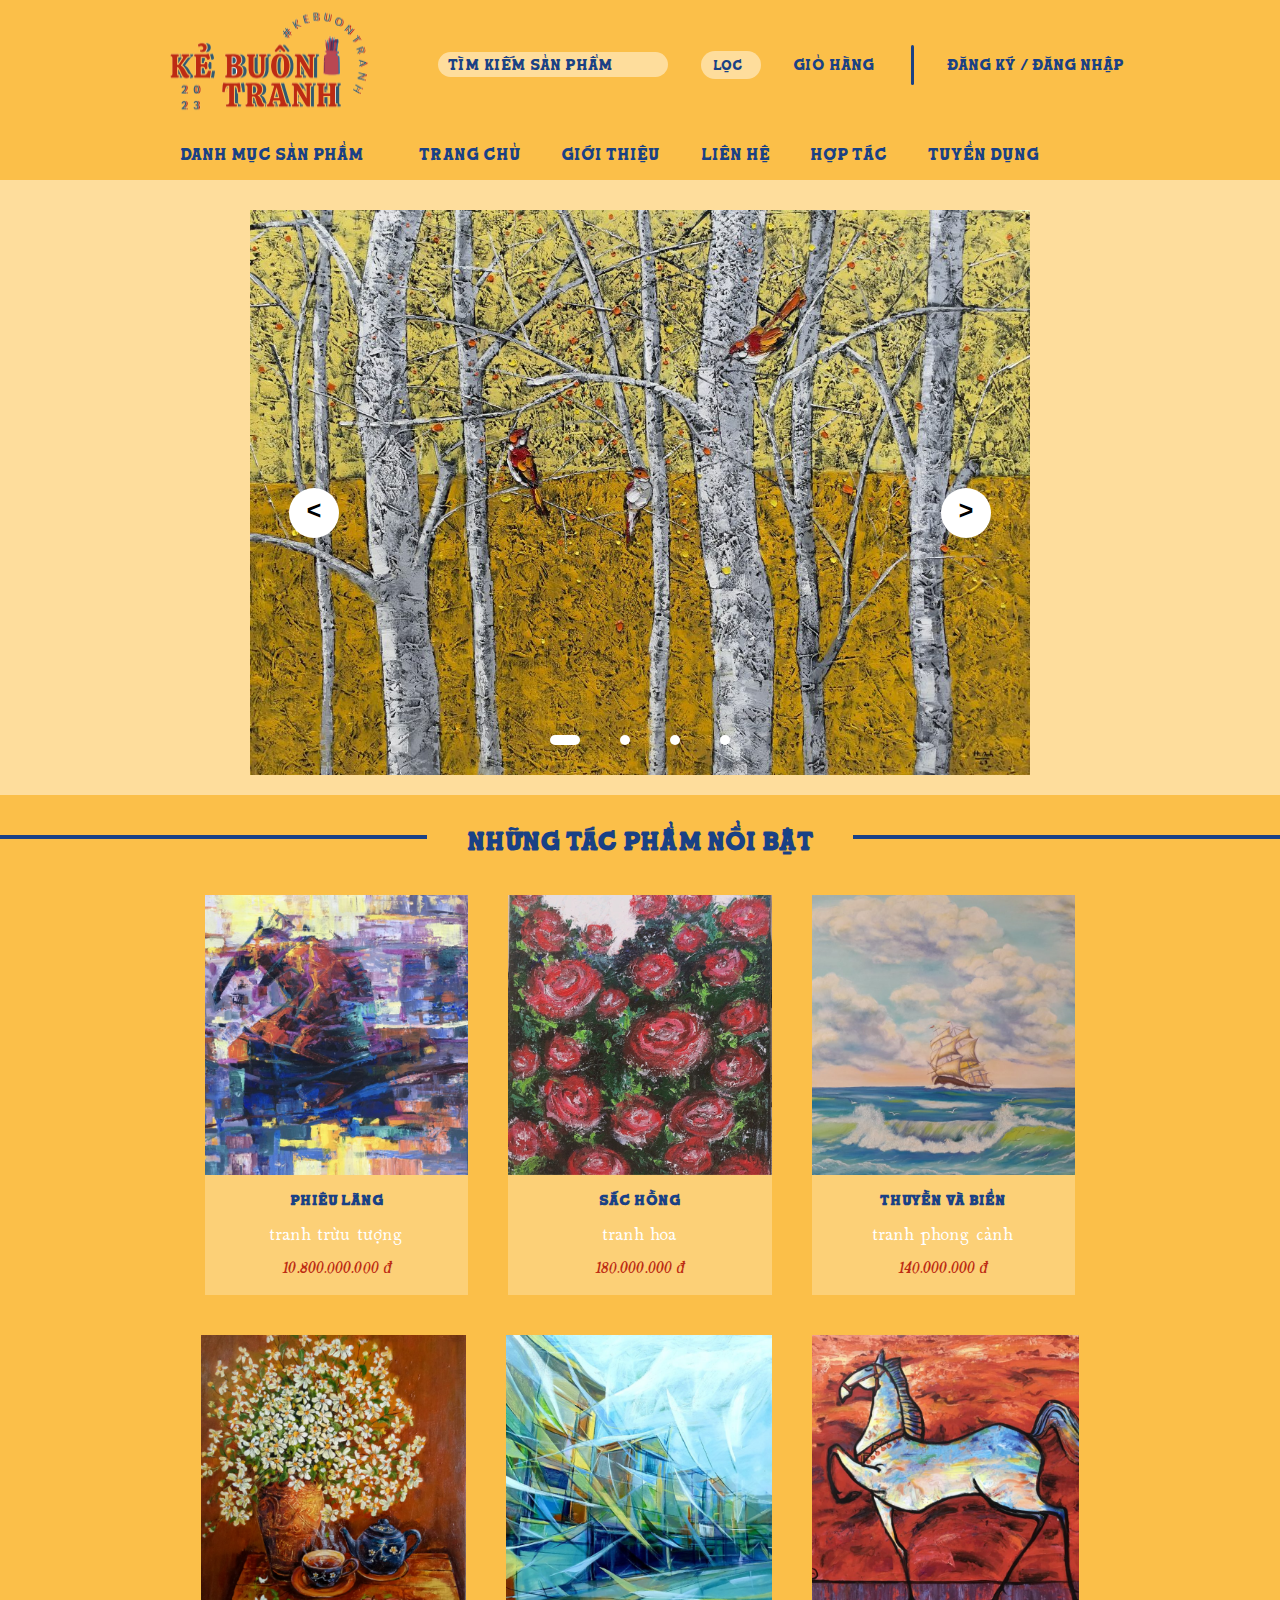
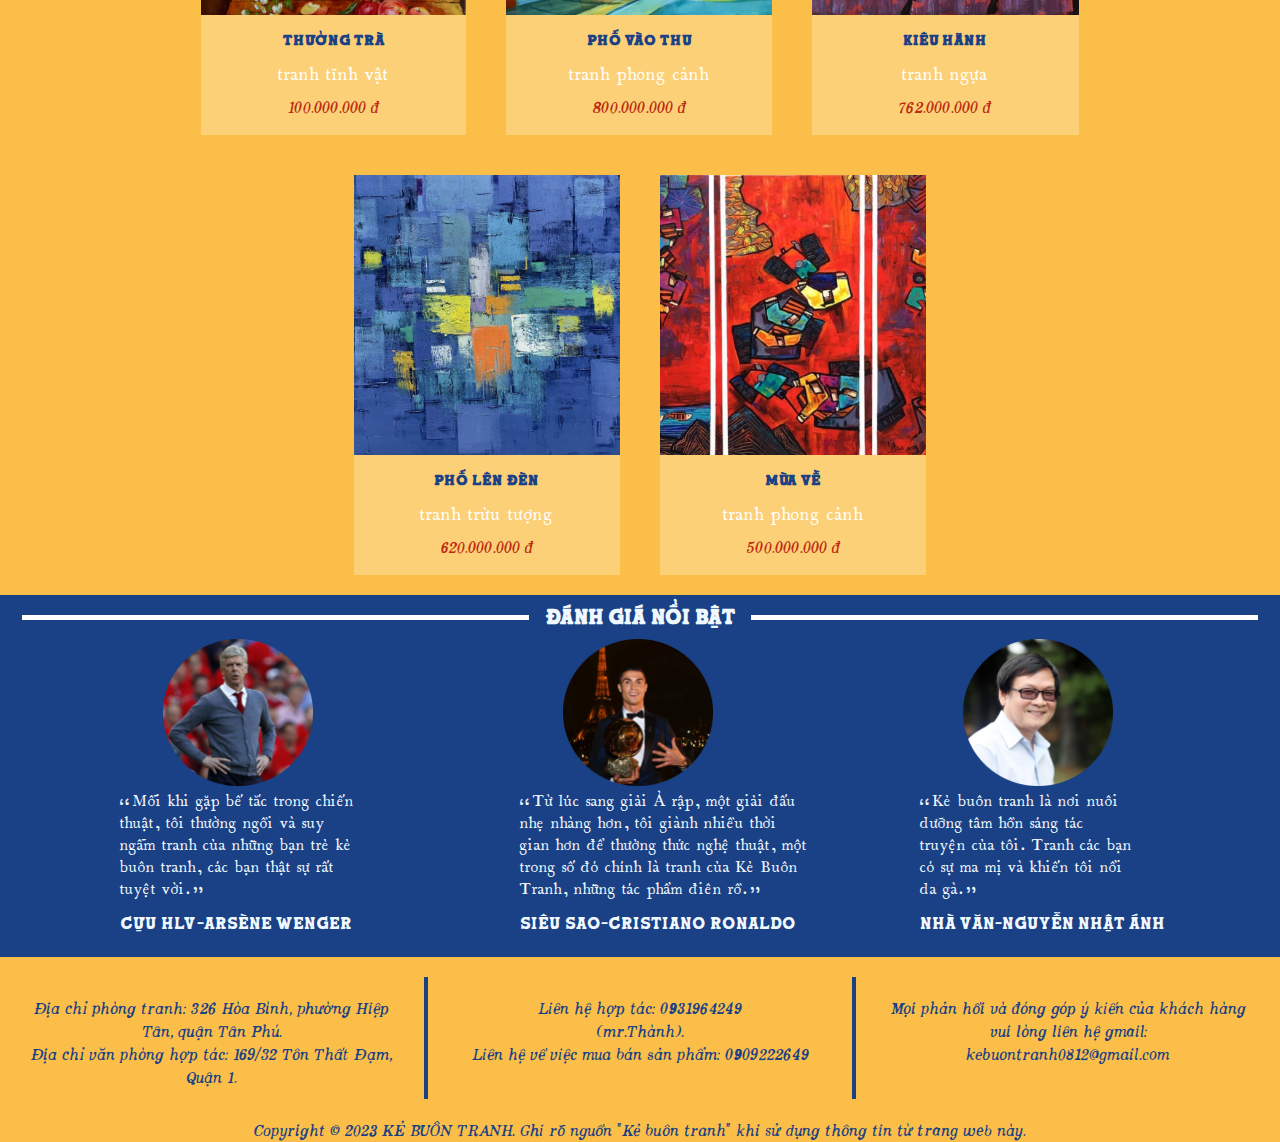
<file: User.html>
<!DOCTYPE html>
<html lang="en">
<head>
    <meta charset="UTF-8">
    <meta name="viewport" content="width=device-width, initial-scale=1.0">
    <title>Kẻ Buôn Tranh</title>
    <link rel="stylesheet" href="asset/css/User.css">
    <link rel="stylesheet" href="https://cdnjs.cloudflare.com/ajax/libs/font-awesome/6.4.2/css/all.min.css" integrity="sha512-z3gLpd7yknf1YoNbCzqRKc4qyor8gaKU1qmn+CShxbuBusANI9QpRohGBreCFkKxLhei6S9CQXFEbbKuqLg0DA==" crossorigin="anonymous" referrerpolicy="no-referrer" />
</head>
<body>

    <div class="warning">
        
        <div class="warning_content" >
            <span class="warning-icon-close" onclick="removewarning()">
                <i class="fa fa-times" aria-hidden="true"></i>
            </span>
            <div style="text-align: center;margin-bottom: 30px;">đây là sản phẩm trưng bày, hãy vào phần danh mục sản phẩm để xem chi tiết bạn nhé</div>
        </div>
    </div>
    <div class="form_information">
        
        <div class="form_infor">
            
            <div class="form_infor-box">
                <span class="icon-close-infor">
                    <i class="fa fa-times" aria-hidden="true"></i>
                </span>
                <div style="text-align: center;margin-top: 50px;"><h1 >THÔNG TIN KHÁCH HÀNG</h1></div>
                <div style="text-align: center;" >
                        
                <h3 class="name_infor"style="padding-left:10px;margin:10px"></h3>
                <h3 class="email"style="padding-left:10px;margin:10px"></h3>
                <h3 class="number_phone"style="padding-left:10px;margin:10px"></h3>
                <h3 class="dia_chi"style="padding-left:10px;margin:10px"></h3>
                </div>
                <div class="dang_xuat" style="text-align: center;"><h1 style="color:#BD2C13">ĐĂNG XUẤT</h1></div>
            </div>
        </div>
    </div>
    <!-- chi tiet san pham -->
    <div class="picture_information">
        
        <div class="picture_infor">
            
            <div class="picture_infor-box">
                <span class="icon-close-infor_img">
                    <i class="fa fa-times" aria-hidden="true"></i>
                </span>
                <div class="picture_infor-box-img">
                    <img src="asset/img/trangchu/test.png" alt="" width="575px" height="370px">
                </div>
                <div class="picture_infor-box-title"><h1>PHIÊU LÃNG</h1></div>
                <div class="picture_infor-box-content">
                    <div class="picture_infor-box-content-1">
                        <div style="text-align: center;"id="inforname"><h3>loại tranh</h3><h4 style="color: #BD2C13;">name</h4></div>
                        <div style="text-align: center;"id="infortone"><h3>tone màu</h3><h4 style="color: #BD2C13;">name</h4></div>
                        <div style="text-align: center;"id="inforchatlieu"><h3>chất liệu</h3><h4 style="color: #BD2C13;">name</h4></div>
                        <div style="text-align: center;"id="inforprice" style="text-align: center;"><h3 >giá</h3><h2 style="color: #BD2C13;">name</h2></div>
                    </div>
                    <div class="picture_infor-box-content-2">
                        <div class="picture_infor-box-content-2-icon">
                            <img src="asset/img/contact/Shopping Bag.png">
                        </div>
                        <div class="picture_infor-box-content-2-button" onclick="submitmall()">
                           <button style="font-family:SVN-HC Calvous;"> THêm vào giỏ hàng</button>
                        </div>
                    </div>
                </div>
            </div>
        </div>
    </div>
    <!-- bill -->
    <div class="bill_information">
        <div class="bill_infor">
        <div class="bill_infor-box">
            <span class="icon-close-infor_bill" onclick="removebill2()">
                <i class="fa fa-times" aria-hidden="true"></i>
            </span>
            <div class="billtable" style="align-items: center;">
           <table>
                <tr>
                    <th>STT</th>
                    <th>tên sản phẩm</th>
                    <th>giá</th>
                </tr>
                <tr>
                    <td>1</td>
                    <td>an</td>
                    <td>5.000.000 đ</td>
                </tr>

           </table>
           <div id="submitbill" onclick="submitbill()"> xác nhận</div>
        </div>
        </div>
        </div>
    </div>
    <div class="submitmall">
        
        <div class="submitmall_content" >
            <span class="submitmall-icon-close" onclick="removesubmitmall()">
                <i class="fa fa-times" aria-hidden="true"></i>
            </span>
            <div style="text-align: center;">bạn có chắc chắn muốn thêm vào giỏ hàng không<div id="choicesubmit" style="text-align: center;">
                <div id="yessubmit"onclick="yessubmit()">có</div>
                <div id="nosubmit"onclick="nosubmit()">không</div>
            </div></div>
        </div>
    </div>

    <div class="filter">
        
        <div class="filter_content" >
            <span class="filter-icon-close" onclick="removefilter()">
                <i class="fa fa-times" aria-hidden="true"></i>
            </span>
            <div class="pricefildown" style="text-align:center;">
                <label for="tentacles">giá tối thiểu của sản phẩm</label>

                <input type="number" id="downprice" name="tentacles" min="10" max="100000000000" />
                
            </div>
            <div class="pricefilup" style="text-align:center;">
                <label for="tentacles">giá tối đa của sản phẩm</label>

                <input type="number" id="upprice" name="tentacles" min="10" max="100000000000" />
                
            </div>
            <div id="type">
            <p id="type_content" style="margin: 0;">loại tranh</p>
            </div>
            <div id="typechoice">
                    <form>
                    <input type="radio" id="tranhphongcanh" name="type_pic" value="tranh phong cảnh">
                    <label for="tranh phong cảnh">tranh phong cảnh</label><br>
                    <input type="radio" id="tranhtruutuong" name="type_pic" value="tranh trừu tượng">
                    <label for="tranh trừu tượng">tranh trừu tượng</label><br>
                    <input type="radio" id="tranhtinhvat" name="type_pic" value="tranh tĩnh vật">
                    <label for="tranh tĩnh vật">tranh tĩnh vật</label><br>
                    <input type="radio" id="tranhngua" name="type_pic" value="tranh ngựa">
                    <label for="tranh ngựa">tranh ngựa</label><br>
                    <input type="radio" id="tranhhoa" name="type_pic" value="tranh hoa">
                    <label for="tranh hoa">tranh hoa</label><br>      
                    </form>
                </div>
                <div id="tone">
                    <p style="margin: 0;line-height: 70px;">tone màu</p>
                    </div>
                    <div id="tonechoice">
                        <form>
                        <input type="radio" id="hot" name="tone_pic" value="nóng">
                        <label for="nóng">nóng</label><br>
                        <input type="radio" id="cold" name="tone_pic" value="lạnh">
                        <label for="lạnh">lạnh</label><br>
                        </form>
                    </div>

                    <div id="chatlieu">
                        <p style="margin: 0;line-height: 70px;">chất liệu</p>
                        </div>
                        <div id="chatlieuchoice">
                            <form>
                            <input type="radio" id="acrylic" name="chatlieu_pic" value="acrylic">
                            <label for="acrylic">acrylic</label><br>
                            <input type="radio" id="sondau" name="chatlieu_pic" value="sơn dầu">
                            <label for="sơn dầu">sơn dầu</label><br>
                            </form>
                        </div>
                        <div id="reset" onclick="reset()" style="text-align: center;">
                            đặt lại
                        </div>
            
        </div>
    </div>
    
    <!-- header PHAP -->
    <div class="header">
        <div class="top_header">
            <div class="logo"><a href=""><img style="width: 250px;height: 100%;" src="asset/img/logo.png" alt="logo"></a></div>
            <div class="search"><input id="searchbar" style="color: #1A4185"  type="text" placeholder="Tìm kiếm sản phẩm"><i onclick="filter()" class="fa fa-search" ></i></div>
            <div class="loc"onclick="onfilter()"><button type="submit" style="color: #1A4185;">LỌC<i class="fa-solid fa-caret-down"></i></button></div>
            <div class="shopping">GIỎ HÀNG<i class="fa-solid fa-cart-plus" ></i></div>
            <div id="vach" style="height:40px;border-left: 3px solid #1A4185;margin-top: 45px;border-radius: 99px;"></div>
            <div class="login_out">ĐĂNG KÝ / ĐĂNG NHẬP</div>
        </div>
        <div class="bot_header">
            <div class="list_menu">
                <div  class="danhsach" style="padding-left: 5px;padding-right: 5px;"><a ><i class="fa-solid fa-bars"></i>DANH MỤC SẢN PHẨM</a></div>
                <div class="submenu">   
                    <ul>
                        <li class="phongcanh">TRANH PHONG CẢNH</li>
                        <li class="tranhhoa">TRANH hoa</li>
                        <li class="tinhvat">TRANH TĨNH VẬT</li>
                        <li class="truutuong">TRANH TRỪU TƯỢNG</li>
                        <li class="tranhngua">TRANH NGỰA</li>
                    </ul>
                </div>
            </div>
            <div><a href=""class="list_bot_header ">TRANG CHỦ</a></div>
            <div><a href="#gioithieu"class="list_bot_header gioithieu">GIỚI THIỆU</a></div>
            <div><a href="#lienhe"class="list_bot_header lienhe">LIÊN HỆ</a></div>
            <div><a href="#hoptac"class="list_bot_header hoptac">HỢP TÁC</a></div>
            <div><a href="#tuyendung"class="list_bot_header tuyendung">TUYỂN DỤNG</a></div>
            <div style="font-size: 25px;"><a href="https://www.facebook.com/leomessi" class="list_bot_header"><i class="fa-brands fa-square-facebook" style="color: #0f62f0;"></i></a></div>
            <div style="font-size: 25px;"><a href="https://www.instagram.com/leomessi" class="list_bot_header"><i class="fa-brands fa-instagram" style="color: #e11955;"></i></a></div>
        </div>
    </div>
    
    <div class="main_home">
        
    <!-- live_show THE THANH -->

    <div class="live_show">
        <div class="slide">
            <div class="slider">
    
                <div class="list">
                    <div class="item">
                        <img src="asset/img/trangchu/liveshow1.jpeg" alt="">
                    </div>
                    <div class="item">
                        <img src="asset/img/trangchu/liveshow2.jpg" alt="">
                    </div>
                    <div class="item">
                        <img src="asset/img/trangchu/liveshow3.jpg" alt="">
                    </div>
                    <div class="item">
                        <img src="asset/img/trangchu/liveshow4.jpg" alt="">
                    </div>
                </div>
        
                <div class="buttons">
                    <button id="prev"><</button>
                    <button id="next">></button>
                </div>
        
                <ul class="dots">
                    <li class="active"></li>
                    <li></li>
                    <li></li>
                    <li></li>
                </ul>
        
                
                
            </div>
        </div>
    </div> 

      
    <!-- CONTENT TAM -->
    <div class="container">

        <div class="head1">
        <b style=" margin-top: 20px; height: 4px; background-color: #1A4185; text-align: center;flex: 1;"></b>
        <h1 class="header1">NHỮNG TÁC PHẨM NỔI BẬT</h1>
        <b style=" margin-top: 20px; height: 4px; background-color: #1A4185; text-align: center;flex: 1;"></b>
        </div>

        <div class="head2">
            <div class="box box1" onclick="canhbaodangnhap()">
                <img src="asset/img/trangchu/box1.png" alt="Ảnh phieu lang" style="width: 263px;">
                <h2 class="name">PHIÊU LÃNG</h2>
                <p class="content">tranh trừu tượng</p>
                <p class="price">10.800.000.000 đ</p>
            </div>
            <div class="box box2" onclick="canhbaodangnhap()">
                <img src="asset/img/trangchu/box2.png" alt="Ảnh sắc màu thảo nguyên"  >
                <h2 class="name">SẮC HỒNG</h2>
                <p class="content">tranh hoa</p>
                <p class="price">180.000.000 đ</p>
            </div>
            <div class="box box3" onclick="canhbaodangnhap()">  
                <img src="asset/img/trangchu/box3.png" alt="Ảnh sắc màu thảo nguyên"  >
                <h2 class="name">THUYỀN VÀ BIỂN</h2>
                <p class="content">tranh phong cảnh</p>
                <p class="price">140.000.000 đ</p>
            </div>
            <div class="box box4" onclick="canhbaodangnhap()">
                <img src="asset/img/trangchu/box4.png" alt="Ảnh sắc màu thảo nguyên"  >
                <h2 class="name">THƯỞNG TRÀ</h2>
                <p class="content">tranh tĩnh vật</p>
                <p class="price">100.000.000 đ</p>
            </div> 
            <div class="box box5" onclick="canhbaodangnhap()">  
                <img src="asset/img/trangchu/box5.png" alt="Ảnh sắc màu thảo nguyên"  >
                <h2 class="name">PHỐ VÀO THU</h2>
                <p class="content">tranh phong cảnh</p>
                <p class="price">800.000.000 đ</p>
            </div>
            <div class="box box6" onclick="canhbaodangnhap()">
                <img src="asset/img/trangchu/box6.png" alt="Ảnh sắc màu thảo nguyên"  >
                <h2 class="name">KIÊU HÃNH</h2>
                <p class="content">tranh ngựa</p>
                <p class="price">762.000.000 đ</p>
            </div>
            <div class="box box7" onclick="canhbaodangnhap()">
                <img src="asset/img/trangchu/box7.png" alt="Ảnh sắc màu thảo nguyên"  >
                <h2 class="name">PHỐ LÊN ĐÈN</h2>
                <p class="content">tranh trừu tượng</p>
                <p class="price">620.000.000 đ</p>
            </div>
            <div class="box box8" onclick="canhbaodangnhap()">
                <img src="asset/img/trangchu/box8.png" alt="Ảnh sắc màu thảo nguyên"  >
                <h2 class="name">MÙA VỀ</h2>
                <p class="content">tranh phong cảnh</p>
                <p class="price">500.000.000 đ</p>
            </div>
        </div>
    </div>
  <!-- FOOTER TAM -->
    <div class="footer">
        <div class="header_footer">
            <div class=" line_footer line_footer1"></div>
            <div class="H1" ><h1 style="color: aliceblue;">ĐÁNH GIÁ NỔI BẬT</h1></div>
            <div class="line_footer line_footer2"></div>
    </div>

    <div class="content_footer" >
        <div class="coach" style="flex: 1;margin-bottom: 20px;">
            <div style="margin-left:20%;">
                <img src="asset/img/trangchu/Ellipse 50.png" alt="Arsène Wenger cựu hlv CLB ARsenal" width="150"   style="margin-left:13.33%;">
                    <pre>“Mỗi khi gặp bế tắc trong chiến 
thuật, tôi thường ngồi và suy 
ngẫm tranh của những bạn trẻ kẻ 
buôn tranh, các bạn thật sự rất 
tuyệt vời.”</pre>
                    <div class="description" style="color: aliceblue;">CỰU HLV-ARSÈNE WENGER</div>
            </div>
        </div>
    
        <div class="player" style="flex: 1;">
             <div style="margin-left: 20%;" >
                <img src="asset/img/trangchu/Ellipse 51.png" alt="cristiano ronaldo siêu sao bóng đá thế giới" width="150" style="margin-left:13.33%;" >
                <pre>“Từ lúc sang giải Ả rập, một giải đấu      
nhẹ nhàng hơn, tôi giành nhiều thời  
gian hơn để thưởng thức nghệ thuật, một 
trong số đó chính là tranh của Kẻ Buôn 
Tranh, những tác phẩm điên rồ.”</pre>
                <div class="description" style="color: aliceblue;">SIÊU SAO-CRISTIANO RONALDO</div>
             </div>   
        </div>
                
        <div class="writer" style="flex: 1;">
            <div style="margin-left: 20%;">
                <img src="asset/img/trangchu/Ellipse 52.png" alt="Nguyễn nhật ánh 1 nhà văn hiện đại xuất sắc" width="150" style="margin-left:13.33%;">
                <pre>“Kẻ buôn tranh là nơi nuôi 
dưỡng tâm hồn sáng tác 
truyện của tôi. Tranh các bạn 
có sự ma mị và khiến tôi nổi 
da gà.”</pre>
                <div class="description" style="color: aliceblue;">NHÀ VĂN-NGUYỄN NHẬT ÁNH</div>
            </div>
        </div>
    </div>
    </div>
    </div>

<!-- -------------------------------------------------------------------------- -->

        <!-- danh muc san pham -->
        <div class="landscape_picture_wrapper">
            <div class="landscape_picture_header">
                TRANH PHONG CẢNH
            </div>
            
            <div class="landscape_picture_content">
            </div>
            <div class="landscape_picture_paging">
            </div>
        </div>
        <div class="flower_picture_wrapper">
            <div class="flower_picture_header">
                TRANH HOA
            </div>
            
            <div class="flower_picture_content">
            </div>
            <div class="flower_picture_paging">
            </div>
        </div>

        <div class="still_picture_wrapper">
            <div class="still_picture_header">
                TRANH tĩnh vật
            </div>
            
            <div class="still_picture_content">
            </div>
            <div class="still_picture_paging">
            </div>
        </div>

        <div class="abstract_picture_wrapper">
            <div class="abstract_picture_header">
                TRANH trừu tượng
            </div>
            
            <div class="abstract_picture_content">
            </div>
            <div class="abstract_picture_paging">
            </div>
        </div>
        <div class="horse_picture_wrapper">
            <div class="horse_picture_header">
                TRANH ngựa
            </div>
            
            <div class="horse_picture_content">
            </div>
            <div class="horse_picture_paging">
            </div>
        </div>
        <div class="filters_picture_wrapper">
            <div class="filters_picture_header">
                kết quả tìm kiếm
            </div>
            
            <div class="filters_picture_content">
            </div>
            <div class="filters_picture_paging">
            </div>
        </div>
        <!-- giohang -->
        
        <div id="shopping-mall-wrapper">
            <div id="shopping-mall-header">
                giỏ hàng
                </div>
                <div id="shopping-mall-header-2">
                    <i style="font-size: 45px;"class="fa-solid fa-cart-plus" ></i>
                    danh sách
                    </div>
                    
        <div class="unstatus">
            <div class="shopping-mall-content">

            </div>
        </div>
        <div id="shopping-mall-header">
            chưa xử lý
            </div>
            <div class="unstatuss">
                <table>
                </table>
                <div id="removelist" onclick="removebill()">hủy</div>
            </div>
            <div id="shopping-mall-header">
                đã xử lý
                </div>
                <div class="statused">
                    <table></table>
                </div>
                <div id="shopping-mall-header">
                    đã giao
                    </div>
                    <div class="delivered">
                        <table></table>
                    </div>
        </div>
    </div>
            
    <!-- hợp tác -->
    <div class="cooperate-main">
        <div class="cooperate">
            <div  class="cooperate_left"></div>
            <div class="cooperate_main">
                <div class="cooperate1">
                    <div style="height: 50%;justify-content: center;text-align: center; margin-bottom: 10px;">
                        <h1>QUY TRÌNH HỢP TÁC CÙNG</h1>
                    </div>
                    <div style="height: 50%;justify-content: center;text-align: center;">
                        <h1>KẺ BUÔN TRANH</h1>
                    </div>
                </div>
                <div class="cooperate2">
                    <div class="cooperate2_content">
                        <div class="cooperate2_content_1"><h3>Bước 1. Tìm hiểu thông tin </h3><p>Quý khách sẽ được tư vấn cụ thể và chi 
                            tiết về tất cả các vấn đề trước khi quyết 
                            định hợp tác nhượng quyền kinh doanh.</p></div>
                        <div class="cooperate2_content_2"><h3>Bước 2. Tìm mặt bằng kinh doanh </h3><p>Sau khi đã tìm hiểu kỹ và đầy đủ thông 
                            tin, quý khách xác định mặt bằng mình dự 
                            định kinh doanh..</p></div>
                    </div>
                </div>
                <div class="cooperate3">
                    <div class="cooperate3_content">
                        <div class="cooperate3_content_1"><h3>Bước 3 : Tiến hành hợp tác ( đặt cọc vị trí )</h3><p>Quý khách sau khi được CHẤP THUẬN 
                            mặt bằng và quyết định hợp tác sẽ phải đặt 
                            cọc vị trí kinh doanh.</p></div>
                        <div class="cooperate3_content_2"><h3>Bước 4: Ký hợp đồng-Training</h3><p>Sau khi đã tìm hiểu kỹ và đầy đủ thông tin, 
                            quý khách xác định mặt bằng mình dự định 
                            kinh doanh.</p></div>
                    </div>
                </div>
            </div>
            <div class="cooperate_right"></div>
        </div>
    
    </div>
    <!-- Tuyen dung -->
    <div class="recruitment">
        <div class="recruitment_content">
            <div class="recruitment_content_text">
                <h1>CAREER</h1>
                <h1>TRỞ THÀNH THÀNH VIÊN ƯU TÚ CỦA KẺ BUÔN TRANH</h1>
                <h1>NỘP CV VÀ LETTER TẠI:</h1>
                <h1>GMAIL:KEBUONTRANH@GMAIL.COM</h1>
            </div>
        </div>
    </div>
    <!-- gioi thieu -->
    <div class="introduce">
        <div class="introduce_body">
            <div class="introduce_header">
                <h1>VỀ CHÚNG TÔI</h1>
            </div>
            <h1>01</h1>
            <h1>SƠ Lược VỀ KỂ BUÔN TRANH</h1>
            <h3>Ra mắt vao tháng 1 năm 2023.</h3>
            <h3>Kẻ buôn tranh mang một màu sắc đặc trưng, từ thiết kế đến màu sắc đều nhuộm một màu vàng rực rỡ đậm tinh hoài cỗ của miền Nam Việt Nam 1970s.</h3>
            <h1>02</h1>
            <h1>THÀNH TỰU</h1>
            <div class="introduce_body_achievement">
                <div class="achievement">
                    <div class="achievement_icon"> <img src="asset/img/gioithieu/Social Icons.png"></div>
                    <div class="achievement_text">
                        <h1>FACEBOOK</h1>
                        <h4>Gần 500 triệu người thích</h4>
                        <h4>Hơn 30 triệu lượt tiếp cận trong 1 tháng Tăng hơn 160.000 likes trong 1 tháng</h4>
                        <h4>Hơn 740.000 lượt tương tác các bài viết</h4> 
                    </div>
                </div>
                <div class="achievement">
                    <div class="achievement_icon"><img src="asset/img/gioithieu/Gold Medal.png"></div>
                    <div class="achievement_text">
                        <h1>GIẢI THƯỞNG</h1>
                        <h4>2/2023 giành được giải thưởng Nobel Vật Lý.
                        <h4>6/2023 Đạt được danh hiệu chiếc giày vàng Châu Âu.</h4>
                    </div>
                </div>
                <div class="achievement">
                    <div class="achievement_icon"><img src="asset/img/gioithieu/Social insIcons.png" ></div>
                    <div class="achievement_text">
                        <h1>INSTAGRAM</h1>
                        <h4>Gần 400 triệu followers</h4>
                        <h4>Tiếp cận hơn 350 triệu người</h4>
                    </div>
                </div>
            </div>
        </div>
        <div class="introduce_footer">
            <div class="introduce_footer_img">
                <img src="asset/img/gioithieu/Picture.png">
            </div>
            <div class="introduce_footer_img">
                <img src="asset/img/gioithieu/Picture2.png">
            </div>
        </div>
    </div>
    <!-- lien he -->
    <div class="contact">
        <div class="contact_content">
            <div class="contact_content1">
                <h1>MỌI THÔNG TIN VUI LòNG</h1>
                <h1>LIÊN HỆ</h1>
            </div>
            <div class="contact_content2">
                <div class="contact_content_2_box" >
                    <div class="contact_content2_icon">
                        <img src="asset/img/contact/Vector.png">
                    </div>
                    <div class="contact_content2_text"><h3>Địa chỉ văn phòng hợp tác: 169/32 Tôn Thất Đạm, Quận 1</h3></div>
                </div>
                <div class="contact_content_2_box">
                    <div class="contact_content2_icon">
                        <img src="asset/img/contact/Group 1.png">
                    </div>
                    <div class="contact_content2_text"><h3>Địa chỉ cửa hàng: 326 Hòa Bình, phường Hiệp Tân, quận Tân Phú.</h3></div>
                </div>
                <div class="contact_content_2_box"  style="margin-top: 50px;">
                    <div class="contact_content2_icon">
                        <img src="asset/img/contact/Delivery.png">
                    </div>
                    <div class="contact_content2_text"><h3>Giao hàng tận nơi:</h3><h3> 0909246319</h3></div>
                </div>
            </div>
        <div class="contact_content3">
            <div class="contact_content3_img">
                <div class="contact_content3_img_1">
                    <img src="asset/img/contact/Picture4.png" alt="">
                </div>
                <div class="contact_content3_img_space"></div>
                <div class="contact_content3_img_2">
                    <img src="asset/img/contact/Picture5.png" alt="">
                </div>
            </div>
            <div class="contact_content3_text">
                <div class="contact_content3_text_1"><h2>Địa chỉ cửa hàng: 326 Hòa Bình,phường Hiệp Tân, quận Tân Phú.</h2></div>
                <div class="contact_content3_text_2"></div>
            </div>
        </div>
    </div>
    </div>
    <!-- FOOTER CONG THANH -->
    <div class="footer_2">
        <div class="footer1_2">
        <div class="item item1">
            <p class="content-footer">Địa chỉ phòng tranh: 326 Hòa Bình, phường Hiệp Tân, quận Tân Phú. <br>
            Địa chỉ văn phòng hợp tác: 169/32 Tôn Thất Đạm, Quận 1.</p>
        </div>
        <b style="flex:1; margin: 20px 0; width: 4px; background-color: #1A4185; text-align: center;flex: 1;"></b>
        <div class="item item2">
            <p class="content-footer">Liên hệ hợp tác: 0931964249 <br> (mr.Thành).<br>
            Liên hệ về việc mua bán sản phẩm: 0909222649</p>
        </div>
        <b id="resmargin" style=" margin: 20px 0; width: 4px;; background-color: #1A4185; text-align: center;flex: 1;"></b>
        <div class="item item3">
            <p class="content-footer">Mọi phản hồi và đóng góp ý kiến của khách hàng vui lòng liên hệ gmail: kebuontranh0812@gmail.com</p>
        </div>
        </div>

        <div class="footer2">Copyright © 2023 KẺ BUÔN TRANH. Ghi rõ nguồn "Kẻ buôn tranh" khi sử dụng thông tin từ trang web này.</div>
    </div>
<script  src="asset/js/User.js"></script>
</body>
</html>
</file>
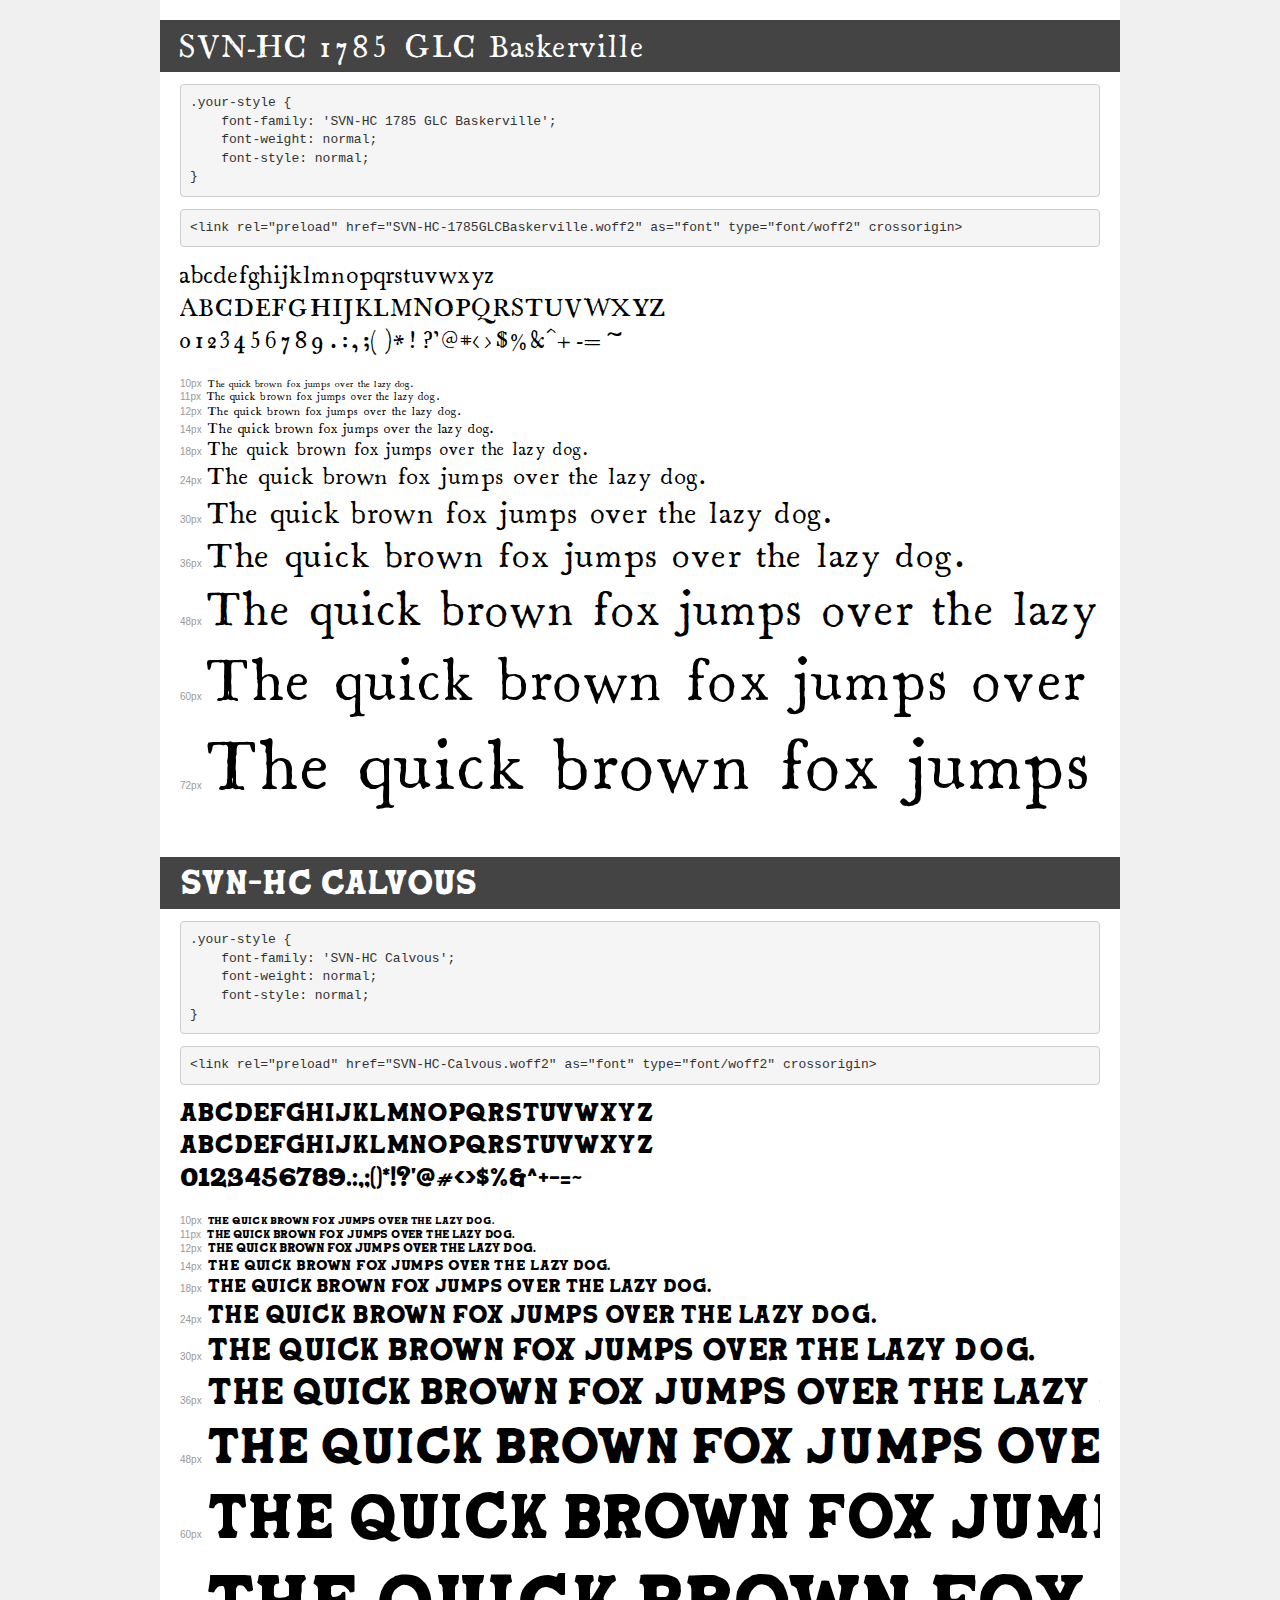
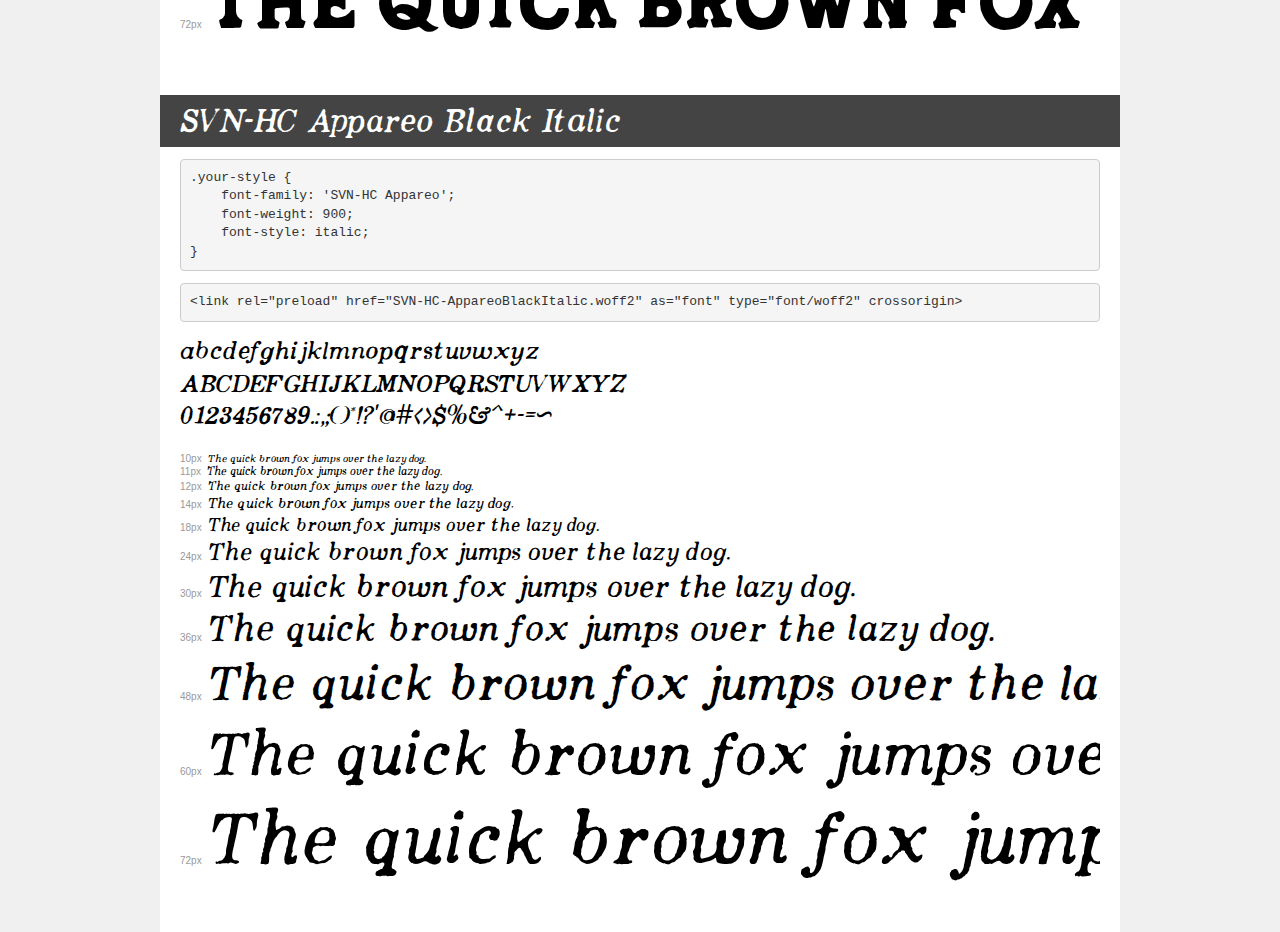
<file: asset/font/demo.html>
<!DOCTYPE html>
<html lang="en">
<head>
    <meta charset="utf-8">
    <meta http-equiv="X-UA-Compatible" content="IE=edge">
    <meta name="viewport" content="width=device-width, initial-scale=1">
    <meta name="robots" content="noindex, noarchive">
    <meta name="format-detection" content="telephone=no">
    <title>Transfonter demo</title>
    <link href="stylesheet.css" rel="stylesheet">
    <style>
        /*
        http://meyerweb.com/eric/tools/css/reset/
        v2.0 | 20110126
        License: none (public domain)
        */
        html, body, div, span, applet, object, iframe,
        h1, h2, h3, h4, h5, h6, p, blockquote, pre,
        a, abbr, acronym, address, big, cite, code,
        del, dfn, em, img, ins, kbd, q, s, samp,
        small, strike, strong, sub, sup, tt, var,
        b, u, i, center,
        dl, dt, dd, ol, ul, li,
        fieldset, form, label, legend,
        table, caption, tbody, tfoot, thead, tr, th, td,
        article, aside, canvas, details, embed,
        figure, figcaption, footer, header, hgroup,
        menu, nav, output, ruby, section, summary,
        time, mark, audio, video {
            margin: 0;
            padding: 0;
            border: 0;
            font-size: 100%;
            font: inherit;
            vertical-align: baseline;
        }
        /* HTML5 display-role reset for older browsers */
        article, aside, details, figcaption, figure,
        footer, header, hgroup, menu, nav, section {
            display: block;
        }
        body {
            line-height: 1;
        }
        ol, ul {
            list-style: none;
        }
        blockquote, q {
            quotes: none;
        }
        blockquote:before, blockquote:after,
        q:before, q:after {
            content: '';
            content: none;
        }
        table {
            border-collapse: collapse;
            border-spacing: 0;
        }
        /* demo styles */
        body {
            background: #f0f0f0;
            color: #000;
        }
        .page {
            background: #fff;
            width: 920px;
            margin: 0 auto;
            padding: 20px 20px 0 20px;
            overflow: hidden;
        }
        .font-container {
            overflow-x: auto;
            overflow-y: hidden;
            margin-bottom: 40px;
            line-height: 1.3;
            white-space: nowrap;
            padding-bottom: 5px;
        }
        h1 {
            position: relative;
            background: #444;
            font-size: 32px;
            color: #fff;
            padding: 10px 20px;
            margin: 0 -20px 12px -20px;
        }
        .letters {
            font-size: 25px;
            margin-bottom: 20px;
        }
        .s10:before {
            content: '10px';
        }
        .s11:before {
            content: '11px';
        }
        .s12:before {
            content: '12px';
        }
        .s14:before {
            content: '14px';
        }
        .s18:before {
            content: '18px';
        }
        .s24:before {
            content: '24px';
        }
        .s30:before {
            content: '30px';
        }
        .s36:before {
            content: '36px';
        }
        .s48:before {
            content: '48px';
        }
        .s60:before {
            content: '60px';
        }
        .s72:before {
            content: '72px';
        }
        .s10:before, .s11:before, .s12:before, .s14:before,
        .s18:before, .s24:before, .s30:before, .s36:before,
        .s48:before, .s60:before, .s72:before {
            font-family: Arial, sans-serif;
            font-size: 10px;
            font-weight: normal;
            font-style: normal;
            color: #999;
            padding-right: 6px;
        }
        pre {
            display: block;
            padding: 9px;
            margin: 0 0 12px;
            font-family: Monaco, Menlo, Consolas, "Courier New", monospace;
            font-size: 13px;
            line-height: 1.428571429;
            color: #333;
            font-weight: normal;
            font-style: normal;
            background-color: #f5f5f5;
            border: 1px solid #ccc;
            overflow-x: auto;
            border-radius: 4px;
        }
        /* responsive */
        @media (max-width: 959px) {
            .page {
                width: auto;
                margin: 0;
            }
        }
    </style>
</head>
<body>
<div class="page">
    <div class="demo">
        <h1 style="font-family: 'SVN-HC 1785 GLC Baskerville'; font-weight: normal; font-style: normal;">SVN-HC 1785 GLC Baskerville</h1>
        <pre title="Usage">.your-style {
    font-family: 'SVN-HC 1785 GLC Baskerville';
    font-weight: normal;
    font-style: normal;
}</pre>
        <pre title="Preload (optional)">
&lt;link rel=&quot;preload&quot; href=&quot;SVN-HC-1785GLCBaskerville.woff2&quot; as=&quot;font&quot; type=&quot;font/woff2&quot; crossorigin&gt;</pre>
        <div class="font-container" style="font-family: 'SVN-HC 1785 GLC Baskerville'; font-weight: normal; font-style: normal;">
            <p class="letters">
                abcdefghijklmnopqrstuvwxyz<br>
ABCDEFGHIJKLMNOPQRSTUVWXYZ<br>
                0123456789.:,;()*!?'@#&lt;&gt;$%&^+-=~
            </p>
            <p class="s10" style="font-size: 10px;">The quick brown fox jumps over the lazy dog.</p>
            <p class="s11" style="font-size: 11px;">The quick brown fox jumps over the lazy dog.</p>
            <p class="s12" style="font-size: 12px;">The quick brown fox jumps over the lazy dog.</p>
            <p class="s14" style="font-size: 14px;">The quick brown fox jumps over the lazy dog.</p>
            <p class="s18" style="font-size: 18px;">The quick brown fox jumps over the lazy dog.</p>
            <p class="s24" style="font-size: 24px;">The quick brown fox jumps over the lazy dog.</p>
            <p class="s30" style="font-size: 30px;">The quick brown fox jumps over the lazy dog.</p>
            <p class="s36" style="font-size: 36px;">The quick brown fox jumps over the lazy dog.</p>
            <p class="s48" style="font-size: 48px;">The quick brown fox jumps over the lazy dog.</p>
            <p class="s60" style="font-size: 60px;">The quick brown fox jumps over the lazy dog.</p>
            <p class="s72" style="font-size: 72px;">The quick brown fox jumps over the lazy dog.</p>
        </div>
    </div>

    <div class="demo">
        <h1 style="font-family: 'SVN-HC Calvous'; font-weight: normal; font-style: normal;">SVN-HC Calvous</h1>
        <pre title="Usage">.your-style {
    font-family: 'SVN-HC Calvous';
    font-weight: normal;
    font-style: normal;
}</pre>
        <pre title="Preload (optional)">
&lt;link rel=&quot;preload&quot; href=&quot;SVN-HC-Calvous.woff2&quot; as=&quot;font&quot; type=&quot;font/woff2&quot; crossorigin&gt;</pre>
        <div class="font-container" style="font-family: 'SVN-HC Calvous'; font-weight: normal; font-style: normal;">
            <p class="letters">
                abcdefghijklmnopqrstuvwxyz<br>
ABCDEFGHIJKLMNOPQRSTUVWXYZ<br>
                0123456789.:,;()*!?'@#&lt;&gt;$%&^+-=~
            </p>
            <p class="s10" style="font-size: 10px;">The quick brown fox jumps over the lazy dog.</p>
            <p class="s11" style="font-size: 11px;">The quick brown fox jumps over the lazy dog.</p>
            <p class="s12" style="font-size: 12px;">The quick brown fox jumps over the lazy dog.</p>
            <p class="s14" style="font-size: 14px;">The quick brown fox jumps over the lazy dog.</p>
            <p class="s18" style="font-size: 18px;">The quick brown fox jumps over the lazy dog.</p>
            <p class="s24" style="font-size: 24px;">The quick brown fox jumps over the lazy dog.</p>
            <p class="s30" style="font-size: 30px;">The quick brown fox jumps over the lazy dog.</p>
            <p class="s36" style="font-size: 36px;">The quick brown fox jumps over the lazy dog.</p>
            <p class="s48" style="font-size: 48px;">The quick brown fox jumps over the lazy dog.</p>
            <p class="s60" style="font-size: 60px;">The quick brown fox jumps over the lazy dog.</p>
            <p class="s72" style="font-size: 72px;">The quick brown fox jumps over the lazy dog.</p>
        </div>
    </div>

    <div class="demo">
        <h1 style="font-family: 'SVN-HC Appareo'; font-weight: 900; font-style: italic;">SVN-HC Appareo Black Italic</h1>
        <pre title="Usage">.your-style {
    font-family: 'SVN-HC Appareo';
    font-weight: 900;
    font-style: italic;
}</pre>
        <pre title="Preload (optional)">
&lt;link rel=&quot;preload&quot; href=&quot;SVN-HC-AppareoBlackItalic.woff2&quot; as=&quot;font&quot; type=&quot;font/woff2&quot; crossorigin&gt;</pre>
        <div class="font-container" style="font-family: 'SVN-HC Appareo'; font-weight: 900; font-style: italic;">
            <p class="letters">
                abcdefghijklmnopqrstuvwxyz<br>
ABCDEFGHIJKLMNOPQRSTUVWXYZ<br>
                0123456789.:,;()*!?'@#&lt;&gt;$%&^+-=~
            </p>
            <p class="s10" style="font-size: 10px;">The quick brown fox jumps over the lazy dog.</p>
            <p class="s11" style="font-size: 11px;">The quick brown fox jumps over the lazy dog.</p>
            <p class="s12" style="font-size: 12px;">The quick brown fox jumps over the lazy dog.</p>
            <p class="s14" style="font-size: 14px;">The quick brown fox jumps over the lazy dog.</p>
            <p class="s18" style="font-size: 18px;">The quick brown fox jumps over the lazy dog.</p>
            <p class="s24" style="font-size: 24px;">The quick brown fox jumps over the lazy dog.</p>
            <p class="s30" style="font-size: 30px;">The quick brown fox jumps over the lazy dog.</p>
            <p class="s36" style="font-size: 36px;">The quick brown fox jumps over the lazy dog.</p>
            <p class="s48" style="font-size: 48px;">The quick brown fox jumps over the lazy dog.</p>
            <p class="s60" style="font-size: 60px;">The quick brown fox jumps over the lazy dog.</p>
            <p class="s72" style="font-size: 72px;">The quick brown fox jumps over the lazy dog.</p>
        </div>
    </div>

</div>
</body>
</html>
</file>
<file: asset/css/index.css>
@font-face {
    font-family: 'SVN-HC 1785 GLC Baskerville';
    src: url('../font/SVN-HC-1785GLCBaskerville.eot');
    src: url('../font/SVN-HC-1785GLCBaskerville.eot?#iefix') format('embedded-opentype'),
        url('../font/SVN-HC-1785GLCBaskerville.woff2') format('woff2'),
        url('../font/SVN-HC-1785GLCBaskerville.woff') format('woff'),
        url('../font/SVN-HC-1785GLCBaskerville.ttf') format('truetype'),
        url('../font/SVN-HC-1785GLCBaskerville.svg#SVN-HC-1785GLCBaskerville') format('svg');
    font-weight: normal;
    font-style: normal;
    font-display: swap;
}

@font-face {
    font-family: 'SVN-HC Calvous';
    src: url('../font/SVN-HC-Calvous.eot');
    src: url('../font/SVN-HC-Calvous.eot?#iefix') format('embedded-opentype'),
        url('../font/SVN-HC-Calvous.woff2') format('woff2'),
        url('../font/SVN-HC-Calvous.woff') format('woff'),
        url('../font/SVN-HC-Calvous.ttf') format('truetype'),
        url('../font/SVN-HC-Calvous.svg#SVN-HC-Calvous') format('svg');
    font-weight: normal;
    font-style: normal;
    font-display: swap;
}

@font-face {
    font-family: 'SVN-HC Appareo';
    src: url('../font/SVN-HC-AppareoBlackItalic.eot');
    src: url('../font/SVN-HC-AppareoBlackItalic.eot?#iefix') format('embedded-opentype'),
        url('../font/SVN-HC-AppareoBlackItalic.woff2') format('woff2'),
        url('../font/SVN-HC-AppareoBlackItalic.woff') format('woff'),
        url('../font/SVN-HC-AppareoBlackItalic.ttf') format('truetype'),
        url('../font/SVN-HC-AppareoBlackItalic.svg#SVN-HC-AppareoBlackItalic') format('svg');
    font-weight: 900;
    font-style: italic;
    font-display: swap;
}

.top_header,.top_header a,.search input,.shopping,.loc button,.bot_header *,.head1 h1,.box h2,.header_footer .H1,.content_footer .description,.login_out,#sentence1,#sentence2,.cooperate-main,.recruitment,.introduce,.contact,.form_login-out input,.landscape_box h2,.landscape_picture_header ,.pagebox,.flower_box_content .name,.flower_picture_header ,.still_picture_header ,.still_box_content .name,.abstract_picture_header ,.abstract_box_content .name,.horse_picture_header ,.horse_box_content .name,.filters_picture_header ,.filters_box_content .name{
    font-family:'SVN-HC Calvous' ;
}

.box .content,.content_footer pre,.landscape_box .content,.flower_box .content,.still_box_content,.horse_box .content,.filters_box .content{
    font-family: 'SVN-HC 1785 GLC Baskerville';
}

.box .price ,.footer_2 *,.landscape_box .price,.flower_box .price,.still_box .price,.abstract_box .price,.horse_box .price,.filters_box .price{
    font-family: 'SVN-HC Appareo';
}


*{
    /* color: rgb(34, 34, 146); */
    box-sizing: border-box;
    margin: 0;

}

.header{
    width: 100%;
    height: auto;
    background-color: #FBBF49;
    
}
.list_bot_header{
    color: #1A4185;
}
a{
    text-decoration: none;
}
/* top header */
.top_header{
    display: flex;
    justify-content: space-around; 
    max-width: 1000px;
    line-height: 130px;
    height: auto;
    margin: auto;
    font-size: 15px;
    font-family: Verdana, Geneva, Tahoma, sans-serif;
     flex-wrap: wrap; 
}
.logo{
    height:130px;
}
/* thanh tim kiem */
.search input{
    height: 25px;
    width: 230px;
    outline: none;
    padding-left: 10px;
    padding-right: 25px;
    border: 0;
    font-size: 15px;
    background-color: #fedd9c;
    border-radius: 100px;
}
.search{
    position: relative;
    height: 100%;
}
.search i{
    position: absolute;
    line-height: 134px;
    right: 8px;
}

::placeholder{
    color: #1A4185;
}
/* nut loc san pham */
.loc{
    height: 100%;
}
.loc button{
    height: 28px;
    width: 60px;
    border: 0;
    font-size: 13px;
    border-radius: 100px;
    background-color: #fedd9c;
}

.loc i{
    margin-left: 5px;
    font-size:15px;
}
/*  gio hang */
.shopping{
    height:100%;
    color:#1A4185;
    cursor: pointer;
}
.shopping i{
    margin-left: 5px;
}
.shopping *{
    cursor: pointer;
    color:#1A4185;
}
.shopping:hover *{
    color:#BD2C13;
}
.shopping:hover {
    color:#BD2C13;
}
.login_out{
    cursor: pointer;
    color:#1A4185;
    height:100%;
}
.login_out:hover{
    cursor: pointer;
    color:#BD2C13;
}
/* bot header */
.bot_header{
    display: flex;
    max-width: 1000px;
    justify-content: space-around;
    margin:auto;
    line-height: 50px;
    flex-wrap: wrap;
    height: auto;
}
.bot_header div{
    margin-left: 10px;
    margin-right: 10px;
}
.list_menu{
    color:#1A4185
}
.bot_header *:hover{
    color: #BD2C13;
}
.list_menu i{   
    margin-right: 5px;
}
.submenu ul{
    list-style: none;
    height: auto;
    width: 200px;
    background-color: #fedd9cd0;
    padding-left: 0px;
    margin-top: 0;
    border-radius: 30px;
    border: 4px solid #FBBF49;
    overflow: hidden;
}
.submenu ul>li{
    padding-left: 10px;
}
.submenu ul>li a{
    color: #1A4185;
}
.submenu ul>li:hover a{
    color: #ec9d00;
}
.submenu ul>li:hover{
    background-color: #BD2C13;
}
.list_bot_header:hover{
    border-bottom: 4px solid #BD2C13;
}
.danhsach:hover a{
    border-bottom: 4px solid #BD2C13;
    color:#BD2C13;
}
 .list_menu{
    position: relative;

} 
.submenu{
    position: absolute;
    display: none;
    z-index: 98;
}
.list_menu:hover .submenu{
    display: block;
}
/* live show */

.live_show{
    height:auto;
    margin: 0;
    padding: 20px;
    display: flex;
    justify-content: center;
    align-items: center;
    background-color: #fedd9c;
    /* border-top: 5px solid #1A4185; */
}
 
*/
.slide{
    width: 80%;
    height: 80%;
    background-color: #fedd90;
    margin: 0 auto;
}
.slider{
    width: 780px;
    max-width: 100vw;
    height: 575px;
    max-height: 100vh;
    position: relative;
    overflow: hidden;
    margin: 0 auto;
}
.list{
    position: absolute;
    top: 0;
    left: 0;
    height: 575px;
    display: flex;
    width: max-content;
    transition: 1s;
}
.list img{
    width: 780px;
    max-width: 100vw;
    height: 575px;
    max-height: 100vh;
    object-fit: cover;
}
.buttons{
    position: absolute;
    top: 50%;
    left: 5%;
    width: 90%;
    display: flex;
    justify-content: space-between;
}
.buttons button{
    width: 50px;
    height: 50px;
    border-radius: 50%;
    background-color: white;
    border: none;
    font-family: monospace;
    font-weight: bold;
    font-size: 25px;
}
.dots{
    position: absolute;
    bottom: 10px;
    left: 0;
    width: 100%;
    margin: 0;
    padding: 0;
    display: flex;
    justify-content: center;
}
.dots li{
    list-style: none;
    width: 10px;
    height: 10px;
    background-color: #fff;
    margin: 20px;
    border-radius: 20px;
    transition: 1s;
}
.dots li.active{
    width: 30px;
}
.buttons button:hover{
    background-color: #e6c4c4;
}
li:hover{
    background-color: black;
}
.text{
    position: absolute;
    background-color: #fedd909c;
    width: 240px;
    max-width: 100vw;
    max-height: 100vh;
    height: 70px;
    text-align: center;
    top: 80%;
    margin-left: 270px;
    border-radius: 10px;
    font-family: monospace;
}
#sentence1{
    margin-top: 10px;
    font-weight: bold;
    color: #1A4185;
    font-size: 15px;
}
#sentence2{
    margin-top: 7px;
    font-weight: bold;
    color: red;
    font-size: 15px;
}
/* minh */
.container{
    width: 100%;
    height: auto;
    background-color: #FBBF49; 
}
.head1{
    width: 100%;
    height: 80px;
    padding-top: 20px;
    box-sizing: border-box;
    display: flex;

}
.head2{
    background-color:#FBBF49;
    height: auto;
    width: 100%;
    display: flex;
    flex-wrap: wrap;
    justify-content: center;
    padding: 0 8% 0 8%;
}
.header1{
    font-size: 25px;
    margin-top: 0;
    padding: 6px 0;
    color: #1a4185;
    background-color: #FBBF49;
    text-align: center;
    flex: 1;
}

.box {
    height: 400px;
    background-color: #FEDD9C90;
    flex-basis: 20%;
    margin: 20px;
    text-align: center;
}

.box img{
    height: 70%;
}
.box:hover{
    box-shadow: 1px 2px 18px 18px #fedd9c;
}
.name{
    margin: 10px;
    text-align: center;
    color: #1A4185;
    font-size: 14px;
}
.content{
    margin: 0;
    font-size: 18px;
    text-align: center;
    color: white;
}
.price{
    margin-top: 10px;
    margin-bottom: 0;
    font-size: 15px;
    text-align: center;
    color: #BD2C13;
}

/* tam */
.footer{
    background-color: #1A4185;
}
.header_footer{
    text-align: center;
    color: whitesmoke;
    margin-top: 0;
    background-color: #1A4185;
    padding: 6px;
    font-size: 10px;
    display: flex;
}
.content_footer{
    background-color: #1A4185;
    height: auto;
    display: flex;
    justify-content: space-around;
    max-width: 1200px;
    margin: auto;
    flex-wrap: wrap;
}

pre{
    color: aliceblue;
    margin-bottom: 10px;
}

.line_footer{
    width: 40%;
    height: 2px;
}
.line_footer1{
    border-bottom: 5px solid white;
    margin:auto;
}

.line_footer2{
    border-bottom:5px solid white;
    margin:auto;
}

/* footer */

.footer_2{
    width: 100%;
    height: auto;
    background-color:#FBBF49;
}
.footer_2 *{
    font-size: 15px;
}
.footer1_2{
    width: 100%;
    height: 75%;
    display: flex;
    flex-wrap: wrap;
}
.item{
    margin-top: 10px;
    flex:90;
}
.content-footer{
    text-align: center;
    margin: 30px;
    color: #1A4185;
}
.footer2{
    text-align: center;
    color: #1A4185;
}


/* form */
.form_login-out{
    display: flex;
    justify-content: center;
    align-items: center;
    position: fixed;
    height: 100vh;
    width: 100vw;
    display: none;
    background-color: #d6992f92; 
    z-index: 99;
    font-family:'SVN-HC Calvous' ;
    font-size: 12px;
}
.wrapper{
    position: relative;
    width: 400px;
    height: 440px;
    background-color:#FBBF49;
    /* background-color: transparent; mau nen trong suot */
    border: 2px solid #1A4185;
    border-radius: 20px;
    /* backdrop-filter: blur(40px); làm mờ nền phía sau một phần tử 20 pixel */
    display: flex;
    justify-content: center;
    align-items: center;
    overflow: hidden;
    transition: transform .5s ease,height .2s ease;
    transform: scale(0);
    z-index: 99;
    color: #1A4185
}

.wrapper.active-popup{
    transform: scale(1);
}

.wrapper.active{
    height: 600px;
}


.wrapper .form-box{
    width: 100%;
    padding: 40px;
}

.wrapper .form-box.login{
    transition: transform .18s ease;
    transform: translateX(0);
}
.wrapper.active .form-box.login{
    transition: none;
    transform: translateX(-400px);
}


.wrapper .form-box.register{
    position: absolute;
    transition: none;
    transform: translateX(400px);
}

.wrapper.active .form-box.register{
    transition: transform .18s ease;
    transform: translateX(0);
}
.wrapper .icon-close{
    position: absolute;
    top: 0;
    right: 0;
    width: 45px;
    height: 45px;
    background-color: #1A4185;
    font-size: 2em;
    color: #FBBF49;
    display: flex;
    justify-content: center;
    align-items: center;
    border-bottom-left-radius: 20px;
    cursor: pointer;
    z-index: 1;
}
.form-box h2{
    font-size: 2em;
    color: #1A4185;
    text-align: center;
}

.input-box{
    position: relative;
    width: 100%;
    height: 50px;
    border-bottom: 2px solid #1A4185;
    margin: 30px 0;
}
.input-box label{
    position: absolute;
    top: -18%;
    left: 5px;
    transform: translateY(-50%);
    font-size: 1em;
    color:#1A4185;
    font-weight: 1000;
    pointer-events: none;
    /* transition: .5s; */
}

.input-box input{
    width: 100%;
    height: 100%;
    background:transparent;
    border: none;
    outline: none;
    font-size: 1em;
    color: #1A4185;
    font-weight: 600;
    padding: 0 35px 0 5px;
}
.input-box .icon{
    position: absolute;
    right: 8px;
    font-size: 1.2em;
    color: #1A4185;
    line-height: 57px;
}

.remember-forgot{
    font-size: .9em;
    color: #1A4185;
    font-weight: 500;
    margin: -15px 0 15px;
    display: flex;
    justify-content: space-between;
}
.remember-forgot label input{
    accent-color: #1A4185;
}
.remember-forgot a{
    color: #1A4185;
    text-decoration: none;

}
.remember-forgot a:hover{
    text-decoration: underline;
}

.btn{
    width: 100%;
    height: 45px;
    background-color: #1A4185;
    border: none;
    outline: none;
    border-radius: 6px;
    cursor: pointer;
    font-size: 1em;
    color:aliceblue;
    font-weight: 500;
    font-family:'SVN-HC Calvous' ;
}

.login-register{
    font-size: .9em;
    color:#1A4185;
    text-align: center;
    font-weight: 500;
    margin: 25px 0 10px;
}

.login-register p a{
    color: #1A4185;
    text-decoration: none;
    font-weight: 600;
}

.login-register p a:hover{
    text-decoration: underline;
}

/* ---------------phần css của các trang phụ-------------------------- */
/*  hợp tác */
/* .main_home{
    display: none;
} */
.cooperate-main{
    display: none;
}
.cooperate{
   background-color: #FBBF49; 
   display: flex;
}


.cooperate_main{
    width: 100%;
    height: auto;
    background-color: #008faf;
    color: #fff;
}

.cooperate1{
    height: 250px;
    background-color:#fff; 
    padding: 5% 10% 5% 10%;
    font-size: 20px;
    color: #BD2C13;
}
.cooperate2{
    height: 400px;
    background-color: #1A4185; 
    padding: 5%;
}
.cooperate2_content{
    height: 100%;
    display: flex;
    word-wrap: break-word;
    justify-content: space-between;
    font-size: 17px;
}
.cooperate2_content_1{
    background-color:#FBBF49;
    width: 45%;
    padding: 5%;
}
.cooperate2_content_2{
    background-color:#BD2C13;
    width: 45%;
    padding: 5%;
}
.cooperate3{
    height: 400px;
    background-color:#BD2C13; 
    padding: 5%;
}
.cooperate3_content{
    height: 100%;
    display: flex;
    word-wrap: break-word;
    justify-content: space-between;
    font-size: 17px;
}
.cooperate3_content_1{
    background-color: #1A4185;
    width: 45%;
    padding: 5%;
}
.cooperate3_content_2{
    background-color:#FBBF49;
    width: 45%;
    padding: 5%;
}
/* tuyen dung */
.recruitment{
    display: none; 
}
.recruitment_content{
    background-color: #1a4185;
    width: 100%;
    height: 500px;
    padding:1% 3% 0 3%;

}
.recruitment_content_text{
    height:100%;
}
.recruitment_content_text>h1{
    height: 25%;
    display: flex;
    justify-content: center;
    align-items: center;
    color: #fff;
}
.recruitment_content_img{
    height: 69%;
    width: 100%;
    display: flex;
    justify-content: center;
    align-items: center;
}
.recruitment_content_img>img{
    height: 100%;
    width: 100%;
}

/* lien he */
.contact{
    display: none;
}   
.contact_content1{
    padding: 1% 10% 1% 10%;
    height: auto;
    color: #BD2C13;
    margin-bottom: 20px;
}
.contact_content1>h1{
    display: flex;
    justify-content: center;
    align-items: center;
}

.contact_content2{
    height: auto;
    background-color: #FBBF49;
    display: flex;
}
.contact_content_2_box{
    height: 100%;
    width:33%;
    padding: 1% 5% 1% 5%;
}
.contact_content2_icon{
    height: 80%;
    display: flex;
    justify-content: center;
    align-items: center;
    margin-bottom: 50px
}
.contact_content2_icon>img{
    height: 100%;
    width: 100%;
}
.contact_content2_text{
    word-wrap: break-word;
    height: 20%;
    color: #fff;
    text-align: center;
    padding-bottom: 10px;
}

.contact_content3{
    height: auto;
    background-color:#BD2C13;
    padding: 2% 2% 1% 2%;
}
.contact_content3_img{
    height: auto;
    width: 100%;
    background-color: #BD2C13;
    display: flex;
    margin-bottom:40px ;
}
.contact_content3_img_1{
    width: 820px;
    height: 580px;
}
.contact_content3_img_1>img{
    width: 820px;
    height: 580px;
}
.contact_content3_img_space{
    background-color: #BD2C13;
    width: 20px;
}
.contact_content3_img_2{
    width: 40%;
    height: 100%;
}
.contact_content3_img_2>img{
    width: 590px;
    height: 620px;
}
.contact_content3_text{
    height: 10%;
    width: 100%;
    display: flex;
    margin-top: 10px;
}
.contact_content3_text_1{
    width: 50%;
    height: 100%;
    color: #fff;
    padding: 0 10% 0 10%;
    word-wrap: break-word;
    text-align: center;
    font-size: 10px;
}
.contact_content3_text_2{
    width: 50%;
    height: 100%;
    flex:1;
}

/* gioi thieu */
.introduce{
    display: none;
}
.introduce_header{
    position: relative;
    height: 200px;
    background-color:#fedd90;
    display: flex;
    justify-content: center;
    color: #BD2C13;
    line-height: 200px;
}
.introduce_header>img{
    position: absolute;
    top:90px;
    height: 250%;
    width: 55%;
}
.introduce_body{
    height: auto;
    background-color: #FBBF49;

    text-align: center;
}
.introduce_body h3{
    color: #1A4185;
    font-family: 'SVN-HC 1785 GLC Baskerville';
    padding: 0 30% 0 30%;
}

.introduce_body>h1{
    color: #BD2C13;
    margin: 20px;
}

.introduce_body_achievement{
    height: auto;
    padding: 30px;
    display: flex;
    justify-content: space-around;
}
.achievement{
    width: 30%;
}
.achievement_icon>img{
    height: 100px;
    margin-bottom: 40px;
}
.achievement_text>h4{
    margin: 10px;
}
.achievement_text{
    color: #1A4185;
    font-family: 'SVN-HC 1785 GLC Baskerville';
}
.introduce_footer{
    height: 500px;
    background-color: #BD2C13;
    padding: 3% 1% 3% 1%;
    display: flex;
    justify-content: space-around;
}
.introduce_footer_img{
    height: 100%;
    width: 45%;
}
.introduce_footer_img>img{
    height: 100%;
    width: 100%;
}
/*thongbao dang nhap*/
.warning_content .warning-icon-close{
    position: absolute;
    top: 0;
    right: 0;
    width: 45px;
    height: 45px;
    background-color: #1A4185;
    font-size: 2em;
    color: #FBBF49;
    display: flex;
    justify-content: center;
    align-items: center;
    border-bottom-left-radius: 20px;
    border-top-right-radius: 15px;
    cursor: pointer;
    z-index: 1;
}
.warning{
    display: none;
    justify-content: center;
    align-items: center;
    position: fixed;
    height: 100vh;
    width: 100vw;
    background-color: #d6992f92; 
    z-index: 99;
}

 .warning_content {
    font-family: 'SVN-HC Calvous';
    color: #1A4185;
    font-size: 18px;
    justify-content: center;
    display:flex;
    height: 25%;
    width: 50%;
    position: fixed;
    border-radius:20px ;
    background-color: #FBBF49;
    z-index: 99;
    border: #1A4185;
    border-style: solid;
    border-width: 3px;
}
.warning_content div{
    margin-left: 15px;
    margin-right:10px;
    margin-top: 8%;
    width:100%;
    height: 50%;
}

/* loc */
.fa-search{
    color:#1A4185;
    font-size:18px;
}
.fa-search:hover{
    color: #BD2C13;
}
.loc:hover *{
    color:#BD2C13;
}

.filter_content .filter-icon-close{
    position: absolute;
    top: 0;
    right: 0;
    width: 45px;
    height: 45px;
    background-color: #1A4185;
    font-size: 2em;
    color: #FBBF49;
    display: flex;
    justify-content: center;
    align-items: center;
    border-bottom-left-radius: 20px;
    cursor: pointer;
    z-index: 1;
}
.filter form *{
    font-size: 20px;
}
.filter{
    display: none;
    /* text-align: center; */
    justify-content: space-evenly; 
    position: absolute;
    height: 4000px;
    width: 100vw;
    background-color: #d6992f92; 
    z-index: 99;
}
.pricefildown{
    margin-top: 50px;
}
.pricefilup{
    margin-top: 10px;
}
.filter_content{
    margin-top: 60px;
    font-family: 'SVN-HC Calvous';
    color: #1A4185;
    font-size: 18px;
    justify-content: center; 
    flex-wrap: wrap;
    height: auto;
    width: 50%;
    position: absolute;
    border-radius:20px ;
    background-color: #FBBF49;
    z-index: 99;;
}
.filter_content #type{
    color:#BD2C13;
    background-color:#fedd90;
    margin-top: 10px;
    font-size: 30px;
    text-align: center;
    width:100%;
    height: 70px;
    border: #1A4185;
    border-width: 3px;
    border-style:groove;
    cursor: pointer;
}
#type_content{
    line-height: 70px;
}
.filter_content #typechoice{
    margin-top: 10px;
    width:100%;
    padding-left: 30%;
    margin-bottom: 10px;

}
.filter_content #tone
{
    color:#BD2C13;
    background-color:#fedd90;
    font-size: 30px;
    text-align: center;
    width:100%;
    height: 70px;
    border: #1A4185;
    border-width: 3px;
    border-style:groove;
    cursor: pointer;
}
.filter_content #tonechoice
{
    margin-top: 20px;
    width:100%;
    padding-left: 30%;
    margin-bottom: 20px;
}

.filter_content #chatlieu
{
    color:#BD2C13;
    background-color:#fedd90;
    font-size: 30px;
    text-align: center;
    width:100%;
    height: 70px;
    border: #1A4185;
    border-width: 3px;
    border-style:groove;
    cursor: pointer;
}
.filter_content #chatlieuchoice
{
    margin-top: 20px;
    width:100%;
    padding-left: 30%;
    margin-bottom: 30px;
}
#reset{
    margin-bottom: 10px;
    cursor: pointer;
}
#reset:hover{
    color:#BD2C13;
    
}
/* danh muc san pham */
.landscape_picture_wrapper{
    display: none;  
}

.landscape_picture_header{
    font-size: 35px;
    background-color: #fedd9c;
    height: 100px;
    width: 100%;
    color: #BD2C13;
    display: flex;
    justify-content: space-around;
    align-items: center;
    border: 3px solid #1A4185;;
}
.landscape_picture_content{
    background-color:#FBBF49;
    height: auto;
    width: 100%;
    display: flex;
    flex-wrap: wrap;
    justify-content: center;
    padding: 0 8% 0 8%;
}
.landscape_picture_paging{
    background-color: #fedd9c;
    height: 50px;
    width: 100% ;
    color: #1A4185;
    display: flex;
    justify-content: center;
    align-items: center;
    border: 3px solid #1A4185;;
}
.pagebox{
    display:flex;
    height:70%;
    width: 3%;
    background-color:#FBBF49;
    margin:10px;
    border-radius: 30px;
    text-align: center;
    justify-content: center;
    line-height:30px ;
    cursor: pointer;
}
.pagebox:hover{
    color:#FBBF49;
    background-color:#BD2C13;
}

.landscape_box{
    height: 380px;
    background-color: #FEDD9C90;
    flex-basis: 20%;
    margin: 20px;
    text-align: center;
}

.landscape_box:hover{
    box-shadow: 1px 2px 18px 18px #fedd9c;
}
.landscape_box_img{
    height: 74%;
}
.landscape_box_img img{
    height: 100%;
}
.landscape_box_content{
    height: 26%;
    text-align: center;
}
.landscape_box_content h2,p{
    margin: 3%;
}

.flower_picture_wrapper{
    display: none;  
}

.flower_picture_header{
    font-size: 35px;
    background-color: #fedd9c;
    height: 100px;
    width: 100%;
    color: #BD2C13;
    display: flex;
    justify-content: center;
    align-items: center;
    border: 3px solid #1A4185;;
}
.flower_picture_content{
    background-color:#FBBF49;
    height: auto;
    width: 100%;
    display: flex;
    flex-wrap: wrap;
    justify-content: center;
    padding: 0 8% 0 8%;
}
.flower_picture_paging{
    background-color: #fedd9c;
    height: 50px;
    width: 100% ;
    color: #1A4185;
    display: flex;
    justify-content: center;
    align-items: center;
    border: 3px solid #1A4185;;
}
.pagebox{
    display:flex;
    height:70%;
    width: 3%;
    background-color:#FBBF49;
    margin:10px;
    border-radius: 30px;
    text-align: center;
    justify-content: center;
    line-height:30px ;
    cursor: pointer;
}
.pagebox:hover{
    color:#FBBF49;
    background-color:#BD2C13;
}

.flower_box{
    height: 380px;
    background-color: #FEDD9C90;
    flex-basis: 20%;
    margin: 20px;
    text-align: center;
}

.flower_box:hover{
    box-shadow: 1px 2px 18px 18px #fedd9c;
}
.flower_box_img{
    height: 74%;
}
.flower_box_img img{
    height: 100%;
}
.flower_box_content{
    height: 26%;
    text-align: center;
}
.flower_box_content h2,p{
    margin: 3%;
}

.still_picture_wrapper{
    display: none;  
}

.still_picture_header{
    font-size: 35px;
    background-color: #fedd9c;
    height: 100px;
    width: 100%;
    color: #BD2C13;
    display: flex;
    justify-content: center;
    align-items: center;
    border: 3px solid #1A4185;;
}
.still_picture_content{
    background-color:#FBBF49;
    height: auto;
    width: 100%;
    display: flex;
    flex-wrap: wrap;
    justify-content: center;
    padding: 0 8% 0 8%;
}
.still_picture_paging{
    background-color: #fedd9c;
    height: 50px;
    width: 100% ;
    color: #1A4185;
    display: flex;
    justify-content: center;
    align-items: center;
    border: 3px solid #1A4185;;
}
.pagebox{
    display:flex;
    height:70%;
    width: 3%;
    background-color:#FBBF49;
    margin:10px;
    border-radius: 30px;
    text-align: center;
    justify-content: center;
    line-height:30px ;
    cursor: pointer;
}
.pagebox:hover{
    color:#FBBF49;
    background-color:#BD2C13;
}

.still_box{
    height: 380px;
    background-color: #FEDD9C90;
    flex-basis: 20%;
    margin: 20px;
    text-align: center;
}

.still_box:hover{
    box-shadow: 1px 2px 18px 18px #fedd9c;
}
.still_box_img{
    height: 74%;
}
.still_box_img img{
    height: 100%;
}
.still_box_content{
    height: 26%;
    text-align: center;
}
.still_box_content h2,p{
    margin: 3%;
}

.abstract_picture_wrapper{
    display: none;  
}

.abstract_picture_header{
    font-size: 35px;
    background-color: #fedd9c;
    height: 100px;
    width: 100%;
    color: #BD2C13;
    display: flex;
    justify-content: center;
    align-items: center;
    border: 3px solid #1A4185;;
}
.abstract_picture_content{
    background-color:#FBBF49;
    height: auto;
    width: 100%;
    display: flex;
    flex-wrap: wrap;
    justify-content: center;
    padding: 0 8% 0 8%;
}
.abstract_picture_paging{
    background-color: #fedd9c;
    height: 50px;
    width: 100% ;
    color: #1A4185;
    display: flex;
    justify-content: center;
    align-items: center;
    border: 3px solid #1A4185;;
}
.pagebox{
    display:flex;
    height:70%;
    width: 3%;
    background-color:#FBBF49;
    margin:10px;
    border-radius: 30px;
    text-align: center;
    justify-content: center;
    line-height:30px ;
    cursor: pointer;
}
.pagebox:hover{
    color:#FBBF49;
    background-color:#BD2C13;
}

.abstract_box{
    height: 380px;
    background-color: #FEDD9C90;
    flex-basis: 20%;
    margin: 20px;
    text-align: center;
}

.abstract_box:hover{
    box-shadow: 1px 2px 18px 18px #fedd9c;
}
.abstract_box_img{
    height: 74%;
}
.abstract_box_img img{
    height: 100%;
}
.abstract_box_content{
    height: 26%;
    text-align: center;
}
.abstract_box_content h2,p{
    margin: 3%;
}

.horse_picture_wrapper{
    display: none;  
}

.horse_picture_header{
    font-size: 35px;
    background-color: #fedd9c;
    height: 100px;
    width: 100%;
    color: #BD2C13;
    display: flex;
    justify-content: center;
    align-items: center;
    border: 3px solid #1A4185;;
}
.horse_picture_content{
    background-color:#FBBF49;
    height: auto;
    width: 100%;
    display: flex;
    flex-wrap: wrap;
    justify-content: center;
    padding: 0 8% 0 8%;
}
.horse_picture_paging{
    background-color: #fedd9c;
    height: 50px;
    width: 100% ;
    color: #1A4185;
    display: flex;
    justify-content: center;
    align-items: center;
    border: 3px solid #1A4185;;
}
.pagebox{
    display:flex;
    height:70%;
    width: 3%;
    background-color:#FBBF49;
    margin:10px;
    border-radius: 30px;
    text-align: center;
    justify-content: center;
    line-height:30px ;
    cursor: pointer;
}
.pagebox:hover{
    color:#FBBF49;
    background-color:#BD2C13;
}

.horse_box{
    height: 380px;
    background-color: #FEDD9C90;
    flex-basis: 20%;
    margin: 20px;
    text-align: center;
}

.horse_box:hover{
    box-shadow: 1px 2px 18px 18px #fedd9c;
}
.horse_box_img{
    height: 74%;
}
.horse_box_img img{
    height: 100%;
}
.horse_box_content{
    height: 26%;
    text-align: center;
}
.horse_box_content h2,p{
    margin: 3%;
}

.filters_picture_wrapper{
    display: none;  
}

.filters_picture_header{
    font-size: 35px;
    background-color: #fedd9c;
    height: 100px;
    width: 100%;
    color: #BD2C13;
    display: flex;
    justify-content: space-around;
    align-items: center;
    border: 3px solid #1A4185;;
}
.filters_picture_content{
    background-color:#FBBF49;
    height: auto;
    width: 100%;
    display: flex;
    flex-wrap: wrap;
    justify-content: center;
    padding: 0 8% 0 8%;
}
.filters_picture_paging{
    background-color: #fedd9c;
    height: 50px;
    width: 100% ;
    color: #1A4185;
    display: flex;
    justify-content: center;
    align-items: center;
    border: 3px solid #1A4185;;
}
.pagebox{
    display:flex;
    height:70%;
    width: 3%;
    background-color:#FBBF49;
    margin:10px;
    border-radius: 30px;
    text-align: center;
    justify-content: center;
    line-height:30px ;
    cursor: pointer;
}
.filters:hover{
    color:#FBBF49;
    background-color:#BD2C13;
}

.filters_box{
    height: 380px;
    background-color: #FEDD9C90;
    flex-basis: 20%;
    margin: 20px;
}

.filters_box:hover{
    box-shadow: 1px 2px 18px 18px #fedd9c;
}
.filters_box_img{
    height: 74%;
}
.filters_box_img img{
    height: 100%;
}
.filters_box_content{
    height: 26%;
    text-align: center;
}
.filters_box_content h2,p{
    margin: 3%;
}


@media only screen and (max-width: 825px) {
  
    .warning_content{
        width: 80%;
    }
    #vach{
        display: none;
    }
    .header1{
        font-size: 20px;
    }
    .filter_content{
        width:80%;
    }
}
@media only screen and (max-width: 750px) {
  
    .login_out{
        height: 70px;
        line-height: 70px;
    }
}
@media only screen and (max-width: 650px) {
    #typechoice,#tonechoice{
        padding-right: 20%;
    }
    .warning_content div{
        margin-top:15%;
    }
    .warning_content{
        width: 80%;
       
    }
    #resmargin,#vach{
        display:none;
    }
    .top_header,.search i{
        line-height: 70px;
    } 
    .login_out,.loc,.search,.shopping{
        height: 70px;
    }
    .header1{
        font-size: 15px;
    }

}
@media only screen and (max-width: 400px) {
    .warning_content div{
        margin-top:15%;
    }
    .landscape_picture_header ,.abstract_picture_header,.flower_picture_header,.still_picture_header,.horse_picture_header{
        font-size: 20px;
    }
    .header1{
        font-size: 20px;
    }
    .head1 b{
        display: none;
    }

    .head2 .box,.horse_box,.still_box,.landscape_box,.flower_box,.abstract_box{
        height:410px;
    }
    .pagebox{
        width: 5%;
    }
    .name{
        margin: 15px;
        text-align: center;
        color: #1A4185;
        font-size:18px;
    }
    .content{
        margin: 0;
        font-size: 18px;
        text-align: center;
        color: white;
    }
    .price{
        margin-top: 10px;
        margin-bottom: 0;
        font-size: 18px;
        text-align: center;
        color: #BD2C13;
    }
}
</file>
<file: asset/css/admin.css>
@font-face {
    font-family: 'SVN-HC 1785 GLC Baskerville';
    src: url('../font/SVN-HC-1785GLCBaskerville.eot');
    src: url('../font/SVN-HC-1785GLCBaskerville.eot?#iefix') format('embedded-opentype'),
        url('../font/SVN-HC-1785GLCBaskerville.woff2') format('woff2'),
        url('../font/SVN-HC-1785GLCBaskerville.woff') format('woff'),
        url('../font/SVN-HC-1785GLCBaskerville.ttf') format('truetype'),
        url('../font/SVN-HC-1785GLCBaskerville.svg#SVN-HC-1785GLCBaskerville') format('svg');
    font-weight: normal;
    font-style: normal;
    font-display: swap;
}

@font-face {
    font-family: 'SVN-HC Calvous';
    src: url('../font/SVN-HC-Calvous.eot');
    src: url('../font/SVN-HC-Calvous.eot?#iefix') format('embedded-opentype'),
        url('../font/SVN-HC-Calvous.woff2') format('woff2'),
        url('../font/SVN-HC-Calvous.woff') format('woff'),
        url('../font/SVN-HC-Calvous.ttf') format('truetype'),
        url('../font/SVN-HC-Calvous.svg#SVN-HC-Calvous') format('svg');
    font-weight: normal;
    font-style: normal;
    font-display: swap;
}

@font-face {
    font-family: 'SVN-HC Appareo';
    src: url('../font/SVN-HC-AppareoBlackItalic.eot');
    src: url('../font/SVN-HC-AppareoBlackItalic.eot?#iefix') format('embedded-opentype'),
        url('../font/SVN-HC-AppareoBlackItalic.woff2') format('woff2'),
        url('../font/SVN-HC-AppareoBlackItalic.woff') format('woff'),
        url('../font/SVN-HC-AppareoBlackItalic.ttf') format('truetype'),
        url('../font/SVN-HC-AppareoBlackItalic.svg#SVN-HC-AppareoBlackItalic') format('svg');
    font-weight: 900;
    font-style: italic;
    font-display: swap;
}

*{
    box-sizing: border-box;
    margin: 0;
    cursor: pointer;
}

.header{
    font-size: 50px;
    text-align: center;
    line-height: 100px;
    height: 100px;
    width: 100%;
    color: #BD2C13;
    background-color: #fedd90;
    border-top: #1A4185 3px solid;
    border-left: #1A4185 3px solid;
    border-right: #1A4185 3px solid;
    font-family:'SVN-HC Calvous' ;
}
.logout_content{
    padding: 10px;;
    font-size: 25px;
    text-align: center;
    height: auto;
    width: 20%;
    color: #BD2C13;
    background-color: #fedd90;
    border-top: #1A4185 3px solid;
    border-left: #1A4185 3px solid;
    border-bottom: #1A4185 3px solid;
    font-family:'SVN-HC Calvous' ;

}
.logout_content_2{
    padding: 10px;
    font-size: 25px;
    text-align: center;
    height: auto;
    width: 80%;
    color: #BD2C13;
    background-color: #fedd90;
    border: #1A4185 3px solid;
    font-family:'SVN-HC Calvous' ;
}
.logout{
    display: flex;
}

.wrapper{
    display: block;
    width:100vw;
    height: 900px;
    background-color: #FBBF49;;
}

.manage{
    display: contents;
    height:auto;
    width:100%;
    background-color: #FBBF49;
    text-align: center;
}

.choice{
    margin-bottom: 10px;
    margin-top: 10px;
    margin-left:10%;
    font-size: 25px;
    text-align: center;
    line-height: 75px;
    height: auto;
    width: 80%;
    color: #BD2C13;
    background-color: #fedd90;
    border: #1A4185 3px solid;
    font-family:'SVN-HC Calvous' ;
}
.choice:hover,.logout_content:hover{
    background-color: #BD2C13;
    color: #fedd90;
}

.add{
    display: none;
    width: 100vw;
    height: 100vh;
    background-color: #FBBF49;
}

.add *{
    font-family:'SVN-HC Calvous' ;
    font-size: 30px;
}
#typechoice form{
    color: #1A4185;
    padding-left: 40%;
}
#tonechoice form{
    color: #1A4185;
    padding-left: 40%;
}
#chatlieuchoice form{
    color: #1A4185;
    padding-left: 40%;
}

#pricechoice{
    text-align: center;
    color: #BD2C13;
}

#namechoice{
    text-align: center;
    color: #BD2C13;
}
.remove_wrapper{
    display: none;
}
.remove{
    background-color: #FBBF49;
    height: auto;
}

.repair_wrapper{
    display: none;
}
.repair{
    background-color: #FBBF49;
}

.sta_wrapper{
    display: none;
}
.sta{
    background-color: #FBBF49;
    height: auto;
}
.staall_wrapper{
    display: none;
}
.staall{
    background-color: #FBBF49;
    height: auto;
}
.stadetail_wrapper{
    display: none;
}
.stadetail{
    background-color: #FBBF49;
    height: auto;
}
.timecontrol_bill{
    display: none;
}
.timebill{
    background-color: #FBBF49;
}
.timeinput{
    text-align: center;
}
.fix_wrapper{
    display:none;
}
.fix{
    background-color: #FBBF49;
}

.landscape_picture_wrapper{
    display: none;  
}

.landscape_picture_header{
    font-size: 35px;
    background-color: #fedd9c;
    height: 100px;
    width: 100%;
    color: #BD2C13;
    display: flex;
    justify-content: space-around;
    align-items: center;
    border: 3px solid #1A4185;;
}
.landscape_picture_content{
    background-color:#FBBF49;
    height: auto;
    width: 100%;
    display: flex;
    flex-wrap: wrap;
    justify-content: center;
    padding: 0 8% 0 8%;
}
.landscape_picture_paging{
    background-color: #fedd9c;
    height: 50px;
    width: 100% ;
    color: #1A4185;
    display: flex;
    justify-content: center;
    align-items: center;
    border: 3px solid #1A4185;;
}
.pagebox{
    display:flex;
    height:70%;
    width: 3%;
    background-color:#FBBF49;
    margin:10px;
    border-radius: 30px;
    text-align: center;
    justify-content: center;
    line-height:30px ;
    cursor: pointer;
}
.pagebox:hover{
    color:#FBBF49;
    background-color:#BD2C13;
}

.landscape_box{
    height: 380px;
    background-color: #FEDD9C90;
    flex-basis: 20%;
    margin: 20px;
    text-align: center;
}

.landscape_box:hover{
    box-shadow: 1px 2px 18px 18px #fedd9c;
}
.landscape_box_img{
    height: 74%;
}
.landscape_box_img img{
    height: 100%;
}
.landscape_box_content{
    height: 26%;
    text-align: center;
}
.landscape_box_content h2,p{
    margin: 3%;
}

.flower_picture_wrapper{
    display: none;  
}

.flower_picture_header{
    font-size: 35px;
    background-color: #fedd9c;
    height: 100px;
    width: 100%;
    color: #BD2C13;
    display: flex;
    justify-content: center;
    align-items: center;
    border: 3px solid #1A4185;;
}
.flower_picture_content{
    background-color:#FBBF49;
    height: auto;
    width: 100%;
    display: flex;
    flex-wrap: wrap;
    justify-content: center;
    padding: 0 8% 0 8%;
}
.flower_picture_paging{
    background-color: #fedd9c;
    height: 50px;
    width: 100% ;
    color: #1A4185;
    display: flex;
    justify-content: center;
    align-items: center;
    border: 3px solid #1A4185;;
}
.pagebox{
    display:flex;
    height:70%;
    width: 3%;
    background-color:#FBBF49;
    margin:10px;
    border-radius: 30px;
    text-align: center;
    justify-content: center;
    line-height:30px ;
    cursor: pointer;
}
.pagebox:hover{
    color:#FBBF49;
    background-color:#BD2C13;
}

.flower_box{
    height: 380px;
    background-color: #FEDD9C90;
    flex-basis: 20%;
    margin: 20px;
    text-align: center;
}

.flower_box:hover{
    box-shadow: 1px 2px 18px 18px #fedd9c;
}
.flower_box_img{
    height: 74%;
}
.flower_box_img img{
    height: 100%;
}
.flower_box_content{
    height: 26%;
    text-align: center;
}
.flower_box_content h2,p{
    margin: 3%;
}

.still_picture_wrapper{
    display: none;  
}

.still_picture_header{
    font-size: 35px;
    background-color: #fedd9c;
    height: 100px;
    width: 100%;
    color: #BD2C13;
    display: flex;
    justify-content: center;
    align-items: center;
    border: 3px solid #1A4185;;
}
.still_picture_content{
    background-color:#FBBF49;
    height: auto;
    width: 100%;
    display: flex;
    flex-wrap: wrap;
    justify-content: center;
    padding: 0 8% 0 8%;
}
.still_picture_paging{
    background-color: #fedd9c;
    height: 50px;
    width: 100% ;
    color: #1A4185;
    display: flex;
    justify-content: center;
    align-items: center;
    border: 3px solid #1A4185;;
}
.pagebox{
    display:flex;
    height:70%;
    width: 3%;
    background-color:#FBBF49;
    margin:10px;
    border-radius: 30px;
    text-align: center;
    justify-content: center;
    line-height:30px ;
    cursor: pointer;
}
.pagebox:hover{
    color:#FBBF49;
    background-color:#BD2C13;
}

.still_box{
    height: 380px;
    background-color: #FEDD9C90;
    flex-basis: 20%;
    margin: 20px;
    text-align: center;
}

.still_box:hover{
    box-shadow: 1px 2px 18px 18px #fedd9c;
}
.still_box_img{
    height: 74%;
}
.still_box_img img{
    height: 100%;
}
.still_box_content{
    height: 26%;
    text-align: center;
}
.still_box_content h2,p{
    margin: 3%;
}

.abstract_picture_wrapper{
    display: none;  
}

.abstract_picture_header{
    font-size: 35px;
    background-color: #fedd9c;
    height: 100px;
    width: 100%;
    color: #BD2C13;
    display: flex;
    justify-content: center;
    align-items: center;
    border: 3px solid #1A4185;;
}
.abstract_picture_content{
    background-color:#FBBF49;
    height: auto;
    width: 100%;
    display: flex;
    flex-wrap: wrap;
    justify-content: center;
    padding: 0 8% 0 8%;
}
.abstract_picture_paging{
    background-color: #fedd9c;
    height: 50px;
    width: 100% ;
    color: #1A4185;
    display: flex;
    justify-content: center;
    align-items: center;
    border: 3px solid #1A4185;;
}
.pagebox{
    display:flex;
    height:70%;
    width: 3%;
    background-color:#FBBF49;
    margin:10px;
    border-radius: 30px;
    text-align: center;
    justify-content: center;
    line-height:30px ;
    cursor: pointer;
}
.pagebox:hover{
    color:#FBBF49;
    background-color:#BD2C13;
}

.abstract_box{
    height: 380px;
    background-color: #FEDD9C90;
    flex-basis: 20%;
    margin: 20px;
    text-align: center;
}

.abstract_box:hover{
    box-shadow: 1px 2px 18px 18px #fedd9c;
}
.abstract_box_img{
    height: 74%;
}
.abstract_box_img img{
    height: 100%;
}
.abstract_box_content{
    height: 26%;
    text-align: center;
}
.abstract_box_content h2,p{
    margin: 3%;
}

.horse_picture_wrapper{
    display: none;  
}

.horse_picture_header{
    font-size: 35px;
    background-color: #fedd9c;
    height: 100px;
    width: 100%;
    color: #BD2C13;
    display: flex;
    justify-content: center;
    align-items: center;
    border: 3px solid #1A4185;;
}
.horse_picture_content{
    background-color:#FBBF49;
    height: auto;
    width: 100%;
    display: flex;
    flex-wrap: wrap;
    justify-content: center;
    padding: 0 8% 0 8%;
}
.horse_picture_paging{
    background-color: #fedd9c;
    height: 50px;
    width: 100% ;
    color: #1A4185;
    display: flex;
    justify-content: center;
    align-items: center;
    border: 3px solid #1A4185;;
}
.pagebox{
    display:flex;
    height:70%;
    width: 3%;
    background-color:#FBBF49;
    margin:10px;
    border-radius: 30px;
    text-align: center;
    justify-content: center;
    line-height:30px ;
    cursor: pointer;
}
.pagebox:hover{
    color:#FBBF49;
    background-color:#BD2C13;
}

.horse_box{
    height: 380px;
    background-color: #FEDD9C90;
    flex-basis: 20%;
    margin: 20px;
    text-align: center;
}

.horse_box:hover{
    box-shadow: 1px 2px 18px 18px #fedd9c;
}
.horse_box_img{
    height: 74%;
}
.horse_box_img img{
    height: 100%;
}
.horse_box_content{
    height: 26%;
    text-align: center;
}
.horse_box_content h2,p{
    margin: 3%;
}


.name{
    color:#1A4185;
    font-family: 'SVN-HC Calvous';
    font-size: 15px;
}

.content{
    
    color:#fff;
    font-family: 'SVN-HC 1785 GLC Baskerville';
}
.price{
    color: #BD2C13;
    font-family: 'SVN-HC Appareo';
    
}

.filter_content .fix-icon-close{
    position: absolute;
    top: 0;
    right: 0;
    width: 45px;
    height: 45px;
    background-color: #1A4185;
    font-size: 2em;
    color: #FBBF49;
    display: flex;
    justify-content: center;
    align-items: center;
    border-bottom-left-radius: 20px;
    cursor: pointer;
    z-index: 1;
}
.filter form *{
    font-size: 20px;
}
.filter{
    display: none;
    justify-content: space-evenly; 
    position: absolute;
    height: 4000px;
    width: 100vw;
    background-color: #d6992f92; 
    z-index: 99;
}
.pricefildown{
    margin-top: 50px;
    margin-bottom: 50px;
}
.pricefilup{
    margin-top: 10px;
}
.filter_content{
    margin-top: 60px;
    font-family: 'SVN-HC Calvous';
    color: #1A4185;
    font-size: 18px;
    justify-content: center; 
    flex-wrap: wrap;
    height: auto;
    width: 90%;
    position: absolute;
    border-radius:20px ;
    background-color: #FBBF49;
    z-index: 99;;
}
.filter_content #type{
    color:#BD2C13;
    background-color:#fedd90;
    margin-top: 10px;
    font-size: 30px;
    text-align: center;
    width:100%;
    height: 70px;
    border: #1A4185;
    border-width: 3px;
    border-style:groove;
    cursor: pointer;
}
#type_content{
    line-height: 70px;
}
.filter_content #typechoicefil{
    margin-top: 10px;
    width:100%;
    padding-left: 30%;
    margin-bottom: 10px;

}
.filter_content #tone
{
    color:#BD2C13;
    background-color:#fedd90;
    font-size: 30px;
    text-align: center;
    width:100%;
    height: 70px;
    border: #1A4185;
    border-width: 3px;
    border-style:groove;
    cursor: pointer;
}

.filter_content #pricefic
{
    color:#BD2C13;
    background-color:#fedd90;
    font-size: 30px;
    text-align: center;
    width:100%;
    height: 70px;
    border: #1A4185;
    border-width: 3px;
    border-style:groove;
    cursor: pointer;
}
.filter_content #tonechoicefil
{
    margin-top: 20px;
    width:100%;
    padding-left: 30%;
    margin-bottom: 20px;
}

.filter_content #chatlieu
{
    color:#BD2C13;
    background-color:#fedd90;
    font-size: 30px;
    text-align: center;
    width:100%;
    height: 70px;
    border: #1A4185;
    border-width: 3px;
    border-style:groove;
    cursor: pointer;
}
.filter_content #image
{
    color:#BD2C13;
    background-color:#fedd90;
    font-size: 30px;
    text-align: center;
    width:100%;
    height: 70px;
    border: #1A4185;
    border-width: 3px;
    border-style:groove;
    cursor: pointer;
}
.filter_content #chatlieuchoicefil
{
    margin-top: 20px;
    width:100%;
    padding-left: 30%;
    margin-bottom: 30px;
}
#reset{
    margin-bottom: 10px;
    cursor: pointer;
}
#reset:hover{
    color:#BD2C13;
    
}

.customer{
    background-color: #FBBF49;
    border: #1A4185 3px solid;
    text-align: center;
    font-size: 25px;
    font-family:'SVN-HC Calvous' ;
    color: #1A4185;
}
#shopping-mall-wrapper{
    display:none;
    width:100vw;
    height: 100vh;
    background-color: #BD2C13;
}

#shopping-mall-header{
    height:100px;
    line-height: 100px;
    text-align: center;
    background-color:#fedd90;
    border: #1A4185 3px solid;

    font-family:'SVN-HC Calvous' ;
    font-size:30px;
    color:#BD2C13
}

#shopping-mall-header-2{
    height:100px;
    line-height: 100px;
    text-align: center;
    background-color:#BD2C13;
    border: #1A4185 3px solid;
    font-family:'SVN-HC Calvous' ;
    font-size:30px;
    color:#fff;
}

.shopping-mall-content{
    display: flex;
    justify-content: space-around;
    flex-wrap: wrap;
    background-color: #FBBF49;
    width:100vw;
}
.shoppingname{
    text-align: center;
    justify-content: space-around;
    padding-right: 10px;

    font-family:'SVN-HC Calvous' ;
    color: #1A4185;
    border: #1A4185 3px solid;
    height:350px;
    width: 490px;
}
.shoppingprice{
    text-align: center;
    font-family:'SVN-HC Calvous' ;
    color: #BD2C13;
    border: #1A4185 3px solid;
    height:350px;
    width: 490px;
}

.shoppingstatus{
    text-align: center;
    font-family:'SVN-HC Calvous' ;
    color: #fff;
    width: 490px;
    height:350px;
    border: #1A4185 3px solid;
}

.submitmall_content .submitmall-icon-close{
    position: absolute;
    top: 0;
    right: 0;
    width: 45px;
    height: 45px;
    background-color: #1A4185;
    font-size: 2em;
    color: #FBBF49;
    display: flex;
    justify-content: center;
    align-items: center;
    border-bottom-left-radius: 20px;
    border-top-right-radius: 15px;
    cursor: pointer;
    z-index: 1;
}
.submitmall{
    display: none;
    justify-content: center;
    align-items: center;
    position: fixed;
    height: 100vh;
    width: 100vw;
    background-color: #d6992f92; 
    z-index: 99;
}
.pagebox{
    font-family: 'SVN-HC Calvous';
}
 .submitmall_content {
    font-family: 'SVN-HC Calvous';
    color: #1A4185;
    font-size: 18px;
    justify-content: center;
    display:flex;
    height: auto;
    width: 50%;
    position: fixed;
    border-radius:20px ;
    background-color: #FBBF49;
    z-index: 99;
    border: #1A4185;
    border-style: solid;
    border-width: 3px;
}
.submitmall_content div{
    margin-top: 8%;
    width:100%;
    height: 50%;
}
#nosubmit{
    margin-bottom: 10px;
    cursor: pointer;
}
#yessubmit:hover,#nosubmit:hover{
    color:#BD2C13;
    cursor: pointer;
}

.shoppingstatus:hover,.customer:hover{
    background-color: #BD2C13;
}

.form_information{
    display: none;
}
#addon{
    color:#1A4185;
    background-color: #FBBF49;
}
#addon:hover{
    color: #BD2C13;
    background-color: #1A4185;
}
.form_infor-box .icon-close-infor{
    position: absolute;
    top: 0;
    right: 0;
    width: 45px;
    height: 45px;
    background-color: #1A4185;
    font-size: 2em;
    color: #FBBF49;
    display: flex;
    justify-content: center;
    align-items: center;
    border-bottom-left-radius: 20px;
    border-top-right-radius: 15px;
    cursor: pointer;
} 
.form_infor{
    display: flex;
    justify-content: center;
    align-items: center;
    position: fixed;
    height: 100vh;
    width: 100vw;
    background-color: #d6992f92; 
    z-index: 99;
}
.form_infor-box {
    font-family: 'SVN-HC Calvous';
    color: #1A4185;
    font-size: 18px;
    justify-content: center;
    height: auto;
    width: 50%;
    position: fixed;
    border-radius:20px ;
    background-color: #FBBF49;
    z-index: 99;;
    cursor: pointer;
    border: #1A4185;
    border-style: solid;
    border-width: 3px;
}
.unstatus{
    display:flex;
    flex-direction: column;
    background-color: #FBBF49;
    height:auto;
    width: 100vw;
    justify-content: center;
    flex-wrap: wrap;
    color:#1A4185;
    font-family: 'SVN-HC Calvous';
}
.unstatus table{
    margin-left: 10px;
    margin-right: 10px;
}

.unstatus table,.unstatus th{
    font-size: 23px;
    border:#1A4185 1px groove;
}
.unstatus td{
    font-size: 20px;
    border:#1A4185 1px groove;
}

.statused{
    display:flex;
    flex-direction: column;
    background-color: #FBBF49;
    height:auto;
    width: 100vw;
    justify-content: center;
    flex-wrap: wrap;
    color:#1A4185;
    font-family: 'SVN-HC Calvous';
}
.statused table{
    margin-left: 10px;
    margin-right: 10px;
}

.statused table,.statused th{
    font-size: 23px;
    border:#1A4185 1px groove;
}
.statused td{
    font-size: 20px;
    border:#1A4185 1px groove;
}

.delivered{
    display:flex;
    flex-direction: column;
    background-color: #FBBF49;
    height:auto;
    width: 100vw;
    justify-content: center;
    flex-wrap: wrap;
    color:#1A4185;
    font-family: 'SVN-HC Calvous';
}
.delivered table{
    margin-left: 10px;
    margin-right: 10px;
}

.delivered table,.delivered th{
    font-size: 23px;
    border:#1A4185 1px groove;
}
.delivered td{
    font-size: 20px;
    border:#1A4185 1px groove;
}

.unstatusdate{
    display:flex;
    flex-direction: column;
    background-color: #FBBF49;
    height:auto;
    width: 100vw;
    justify-content: center;
    flex-wrap: wrap;
    color:#1A4185;
    font-family: 'SVN-HC Calvous';
}
.unstatusdate table{
    margin-left: 10px;
    margin-right: 10px;
}

.unstatusdate table,.unstatusdate th{
    font-size: 23px;
    border:#1A4185 1px groove;
}
.unstatusdate td{
    font-size: 20px;
    border:#1A4185 1px groove;
}

.statuseddate{
    display:flex;
    flex-direction: column;
    background-color: #FBBF49;
    height:auto;
    width: 100vw;
    justify-content: center;
    flex-wrap: wrap;
    color:#1A4185;
    font-family: 'SVN-HC Calvous';
}
.statuseddate table{
    margin-left: 10px;
    margin-right: 10px;
}

.statuseddate table,.statuseddate th{
    font-size: 23px;
    border:#1A4185 1px groove;
}
.statuseddate td{
    font-size: 20px;
    border:#1A4185 1px groove;
}

.delivereddate{
    display:flex;
    flex-direction: column;
    background-color: #FBBF49;
    height:auto;
    width: 100vw;
    justify-content: center;
    flex-wrap: wrap;
    color:#1A4185;
    font-family: 'SVN-HC Calvous';
}
.delivereddate table{
    margin-left: 10px;
    margin-right: 10px;
}

.delivereddate table,.delivereddate th{
    font-size: 23px;
    border:#1A4185 1px groove;
}
.delivereddate td{
    font-size: 20px;
    border:#1A4185 1px groove;
}

.staall{
    display:flex;
    background-color: #FBBF49;
    height:auto;
    width: 100vw;
    justify-content: center;
    flex-wrap: wrap;
    color:#1A4185;
    font-family: 'SVN-HC Calvous';
}
.staall table{
    margin-left: 10px;
    margin-right: 10px;
}

.staall table,.staall th{
    font-size: 23px;
    border:#1A4185 1px groove;
}
.staall td{
    font-size: 20px;
    border:#1A4185 1px groove;
}

.stadetail{
    display:flex;
    background-color: #FBBF49;
    height:auto;
    width: 100vw;
    justify-content: center;
    flex-wrap: wrap;
    color:#1A4185;
    font-family: 'SVN-HC Calvous';
}
.stadetail table{
    margin-left: 10px;
    margin-right: 10px;
}

.stadetail table,.stadetail th{
    font-size: 23px;
    border:#1A4185 1px groove;
}
.stadetail td{
    font-size: 20px;
    border:#1A4185 1px groove;
}


.replandscape_picture_wrapper{
    display: none;  
}

.replandscape_picture_header{
    font-size: 35px;
    background-color: #fedd9c;
    height: 100px;
    width: 100%;
    color: #BD2C13;
    display: flex;
    justify-content: space-around;
    align-items: center;
    border: 3px solid #1A4185;;
}
.replandscape_picture_content{
    background-color:#FBBF49;
    height: auto;
    width: 100%;
    display: flex;
    flex-wrap: wrap;
    justify-content: center;
    padding: 0 8% 0 8%;
}
.replandscape_picture_paging{
    background-color: #fedd9c;
    height: 50px;
    width: 100% ;
    color: #1A4185;
    display: flex;
    justify-content: center;
    align-items: center;
    border: 3px solid #1A4185;;
}
rep.pagebox{
    display:flex;
    height:70%;
    width: 3%;
    background-color:#FBBF49;
    margin:10px;
    border-radius: 30px;
    text-align: center;
    justify-content: center;
    line-height:30px ;
    cursor: pointer;
}
.reppagebox:hover{
    color:#FBBF49;
    background-color:#BD2C13;
}

.replandscape_box{
    height: 380px;
    background-color: #FEDD9C90;
    flex-basis: 20%;
    margin: 20px;
    text-align: center;
}

.replandscape_box:hover{
    box-shadow: 1px 2px 18px 18px #fedd9c;
}
.replandscape_box_img{
    height: 74%;
}
.replandscape_box_img img{
    height: 100%;
}
.replandscape_box_content{
    height: 26%;
    text-align: center;
}
.replandscape_box_content h2,p{
    margin: 3%;
}

.repflower_picture_wrapper{
    display: none;  
}

.repflower_picture_header{
    font-size: 35px;
    background-color: #fedd9c;
    height: 100px;
    width: 100%;
    color: #BD2C13;
    display: flex;
    justify-content: center;
    align-items: center;
    border: 3px solid #1A4185;;
}
.repflower_picture_content{
    background-color:#FBBF49;
    height: auto;
    width: 100%;
    display: flex;
    flex-wrap: wrap;
    justify-content: center;
    padding: 0 8% 0 8%;
}
.repflower_picture_paging{
    background-color: #fedd9c;
    height: 50px;
    width: 100% ;
    color: #1A4185;
    display: flex;
    justify-content: center;
    align-items: center;
    border: 3px solid #1A4185;;
}
.reppagebox{
    display:flex;
    height:70%;
    width: 3%;
    background-color:#FBBF49;
    margin:10px;
    border-radius: 30px;
    text-align: center;
    justify-content: center;
    line-height:30px ;
    cursor: pointer;
}
.reppagebox:hover{
    color:#FBBF49;
    background-color:#BD2C13;
}

.repflower_box{
    height: 380px;
    background-color: #FEDD9C90;
    flex-basis: 20%;
    margin: 20px;
    text-align: center;
}

.repflower_box:hover{
    box-shadow: 1px 2px 18px 18px #fedd9c;
}
.repflower_box_img{
    height: 74%;
}
.repflower_box_img img{
    height: 100%;
}
.repflower_box_content{
    height: 26%;
    text-align: center;
}
.repflower_box_content h2,p{
    margin: 3%;
}

.repstill_picture_wrapper{
    display: none;  
}

.repstill_picture_header{
    font-size: 35px;
    background-color: #fedd9c;
    height: 100px;
    width: 100%;
    color: #BD2C13;
    display: flex;
    justify-content: center;
    align-items: center;
    border: 3px solid #1A4185;;
}
.repstill_picture_content{
    background-color:#FBBF49;
    height: auto;
    width: 100%;
    display: flex;
    flex-wrap: wrap;
    justify-content: center;
    padding: 0 8% 0 8%;
}
.repstill_picture_paging{
    background-color: #fedd9c;
    height: 50px;
    width: 100% ;
    color: #1A4185;
    display: flex;
    justify-content: center;
    align-items: center;
    border: 3px solid #1A4185;;
}
.reppagebox{
    display:flex;
    height:70%;
    width: 3%;
    background-color:#FBBF49;
    margin:10px;
    border-radius: 30px;
    text-align: center;
    justify-content: center;
    line-height:30px ;
    cursor: pointer;
}
.reppagebox:hover{
    color:#FBBF49;
    background-color:#BD2C13;
}

.repstill_box{
    height: 380px;
    background-color: #FEDD9C90;
    flex-basis: 20%;
    margin: 20px;
    text-align: center;
}

.repstill_box:hover{
    box-shadow: 1px 2px 18px 18px #fedd9c;
}
.repstill_box_img{
    height: 74%;
}
.repstill_box_img img{
    height: 100%;
}
.repstill_box_content{
    height: 26%;
    text-align: center;
}
.repstill_box_content h2,p{
    margin: 3%;
}

.repabstract_picture_wrapper{
    display: none;  
}

.repabstract_picture_header{
    font-size: 35px;
    background-color: #fedd9c;
    height: 100px;
    width: 100%;
    color: #BD2C13;
    display: flex;
    justify-content: center;
    align-items: center;
    border: 3px solid #1A4185;;
}
.repabstract_picture_content{
    background-color:#FBBF49;
    height: auto;
    width: 100%;
    display: flex;
    flex-wrap: wrap;
    justify-content: center;
    padding: 0 8% 0 8%;
}
.repabstract_picture_paging{
    background-color: #fedd9c;
    height: 50px;
    width: 100% ;
    color: #1A4185;
    display: flex;
    justify-content: center;
    align-items: center;
    border: 3px solid #1A4185;;
}
.reppagebox{
    display:flex;
    height:70%;
    width: 3%;
    background-color:#FBBF49;
    margin:10px;
    border-radius: 30px;
    text-align: center;
    justify-content: center;
    line-height:30px ;
    cursor: pointer;
}
.reppagebox:hover{
    color:#FBBF49;
    background-color:#BD2C13;
}

.repabstract_box{
    height: 380px;
    background-color: #FEDD9C90;
    flex-basis: 20%;
    margin: 20px;
    text-align: center;
}

.repabstract_box:hover{
    box-shadow: 1px 2px 18px 18px #fedd9c;
}
.repabstract_box_img{
    height: 74%;
}
.repabstract_box_img img{
    height: 100%;
}
.repabstract_box_content{
    height: 26%;
    text-align: center;
}
.repabstract_box_content h2,p{
    margin: 3%;
}

.rephorse_picture_wrapper{
    display: none;  
}

.rephorse_picture_header{
    font-size: 35px;
    background-color: #fedd9c;
    height: 100px;
    width: 100%;
    color: #BD2C13;
    display: flex;
    justify-content: center;
    align-items: center;
    border: 3px solid #1A4185;;
}
.rephorse_picture_content{
    background-color:#FBBF49;
    height: auto;
    width: 100%;
    display: flex;
    flex-wrap: wrap;
    justify-content: center;
    padding: 0 8% 0 8%;
}
.rephorse_picture_paging{
    background-color: #fedd9c;
    height: 50px;
    width: 100% ;
    color: #1A4185;
    display: flex;
    justify-content: center;
    align-items: center;
    border: 3px solid #1A4185;;
}
.reppagebox{
    display:flex;
    height:70%;
    width: 3%;
    background-color:#FBBF49;
    margin:10px;
    border-radius: 30px;
    text-align: center;
    justify-content: center;
    line-height:30px ;
    cursor: pointer;
}
.reppagebox:hover{
    color:#FBBF49;
    background-color:#BD2C13;
}

.rephorse_box{
    height: 380px;
    background-color: #FEDD9C90;
    flex-basis: 20%;
    margin: 20px;
    text-align: center;
}

.rephorse_box:hover{
    box-shadow: 1px 2px 18px 18px #fedd9c;
}
.rephorse_box_img{
    height: 74%;
}
.rephorse_box_img img{
    height: 100%;
}
.rephorse_box_content{
    height: 26%;
    text-align: center;
}
.rephorse_box_content h2,p{
    margin: 3%;
}

.picture_information{
    display: none;
}
.picture_infor{
    display: flex;
    justify-content: center;
    position: absolute;
    height: 4000px;
    width: 100vw;
    background-color: #d6992f92; 
    z-index: 99;
    font-family:'SVN-HC Calvous' ;
    font-size: 12px;
}
.picture_infor-box{
    margin-top: 50px;
    margin-right: 15.2px;
    position: relative;
    width: 599px;
    height: 2100px;
    background-color:#FBBF49;
    border: 5px solid #1A4185;
    border-radius: 20px;
    justify-content: center;
    align-items: center;
    overflow: hidden;
    transition: transform .5s ease,height .2s ease;
    /* transform: scale(0); */
    z-index: 99;
    color: #1A4185;
    padding: 0.5% 0.5% 0.5% 0.5%;
} 
.picture_infor-box-img{
    width: 100%;
    margin-bottom: 10px;
}
.picture_infor-box-img img{
    border-radius: 20px;
   
}
.picture_infor-box-title{
    display: flex;
    justify-content: center;
}
.picture_infor-box-title h1,h5{
    margin-bottom: 5px;
}
.picture_infor-box-content{
    display:flex ;
}
.picture_infor-box-content-1{
    height: 100%;
    width: 50%;
    border-right:3px solid #BD2C13;
}
.picture_infor-box-content-2{
    height: 100%;
    width: 50%;
}
.picture_infor-box-content-1 p:nth-last-child(1){
    color: #BD2C13;
    font-size: 20px;
}
.picture_infor-box-content-2-icon{
    width: 100%;
    height: 50%;
    display: flex;
    justify-content: center;
}
.picture_infor-box-content-2-icon img{
    width: 50px;
    height: 50px;
    display: flex;
    justify-content: center;
}
.picture_infor-box-content-2-button{
    margin-top: 30px;
    width: 100%;
    height: 50%;
    display: flex;
    justify-content: center;
    align-items: center;
}
.picture_infor-box-content-2-button:hover button{
    background-color: #fff;
    color: #1a4185;
}
.picture_infor-box-content-2-button button{
    border: 0px;
    background-color: #1a4185;
    color: #fff;
    width: 50px;
    height:40px;
    cursor: pointer;
    border-radius:15px;
}

.icon-close-infor_img{
    position: absolute;
    bottom: 0px;
    right: 0;
    width: 45px;
    height: 45px;
    background-color: #1A4185;
    font-size: 2em;
    color: #FBBF49;
    display: flex;
    justify-content: center;
    align-items: center;
    border-top-left-radius: 20px;
    cursor: pointer;
    z-index: 1;
}
</file>
<file: asset/css/User.css>
@font-face {
    font-family: 'SVN-HC 1785 GLC Baskerville';
    src: url('../font/SVN-HC-1785GLCBaskerville.eot');
    src: url('../font/SVN-HC-1785GLCBaskerville.eot?#iefix') format('embedded-opentype'),
        url('../font/SVN-HC-1785GLCBaskerville.woff2') format('woff2'),
        url('../font/SVN-HC-1785GLCBaskerville.woff') format('woff'),
        url('../font/SVN-HC-1785GLCBaskerville.ttf') format('truetype'),
        url('../font/SVN-HC-1785GLCBaskerville.svg#SVN-HC-1785GLCBaskerville') format('svg');
    font-weight: normal;
    font-style: normal;
    font-display: swap;
}

@font-face {
    font-family: 'SVN-HC Calvous';
    src: url('../font/SVN-HC-Calvous.eot');
    src: url('../font/SVN-HC-Calvous.eot?#iefix') format('embedded-opentype'),
        url('../font/SVN-HC-Calvous.woff2') format('woff2'),
        url('../font/SVN-HC-Calvous.woff') format('woff'),
        url('../font/SVN-HC-Calvous.ttf') format('truetype'),
        url('../font/SVN-HC-Calvous.svg#SVN-HC-Calvous') format('svg');
    font-weight: normal;
    font-style: normal;
    font-display: swap;
}

@font-face {
    font-family: 'SVN-HC Appareo';
    src: url('../font/SVN-HC-AppareoBlackItalic.eot');
    src: url('../font/SVN-HC-AppareoBlackItalic.eot?#iefix') format('embedded-opentype'),
        url('../font/SVN-HC-AppareoBlackItalic.woff2') format('woff2'),
        url('../font/SVN-HC-AppareoBlackItalic.woff') format('woff'),
        url('../font/SVN-HC-AppareoBlackItalic.ttf') format('truetype'),
        url('../font/SVN-HC-AppareoBlackItalic.svg#SVN-HC-AppareoBlackItalic') format('svg');
    font-weight: 900;
    font-style: italic;
    font-display: swap;
}

.top_header,.top_header a,.search input,.shopping,.loc button,.bot_header *,.head1 h1,.box h2,.header_footer .H1,.content_footer .description,.login_out,#sentence1,#sentence2,.cooperate-main,.recruitment,.introduce,.contact,.form_login-out input,.landscape_box h2,.landscape_picture_header ,.pagebox,.flower_box_content .name,.flower_picture_header ,.still_picture_header ,.still_box_content .name,.abstract_picture_header ,.abstract_box_content .name,.horse_picture_header ,.horse_box_content .name,.filters_picture_header ,.filters_box_content .name{
    font-family:'SVN-HC Calvous' ;
}

.box .content,.content_footer pre,.landscape_box .content,.flower_box .content,.still_box_content,.horse_box .content,.filters_box .content{
    font-family: 'SVN-HC 1785 GLC Baskerville';
}

.box .price ,.footer_2 *,.landscape_box .price,.flower_box .price,.still_box .price,.abstract_box .price,.horse_box .price,.filters_box .price{
    font-family: 'SVN-HC Appareo';
}


*{
    /* color: rgb(34, 34, 146); */
    box-sizing: border-box;
    margin: 0;

}
/* gio hang */
#shopping-mall-wrapper{
    display: none;
    width:100vw;
    height: 100vh;
    background-color: #BD2C13;
}

#shopping-mall-header{
    height:100px;
    line-height: 100px;
    text-align: center;
    background-color:#fedd90;
    border: #1A4185 3px solid;
    font-family:'SVN-HC Calvous' ;
    font-size:30px;
    color:#BD2C13
}

#shopping-mall-header-2{
    height:100px;
    line-height: 100px;
    text-align: center;
    background-color:#BD2C13;
    border: #1A4185 3px solid;
    font-family:'SVN-HC Calvous' ;
    font-size:30px;
    color:#fff;
}

.shopping-mall-content{
    display: flex;
    justify-content: space-around;
    flex-wrap: wrap;
    background-color: #FBBF49;
    width:100vw;
}
.shoppingname{
    text-align: center;
    justify-content: space-around;
    padding-right: 10px;

    font-family:'SVN-HC Calvous' ;
    color: #1A4185;
    border: #1A4185 3px solid;
    height:350px;
    width: 490px;
}
.shoppingprice{
    text-align: center;
    font-family:'SVN-HC Calvous' ;
    color: #BD2C13;
    border: #1A4185 3px solid;
    height:350px;
    width: 490px;
}

.shoppingstatus{
    text-align: center;
    font-family:'SVN-HC Calvous' ;
    color: #fff;
    width: 490px;
    height:350px;
    border: #1A4185 3px solid;
}

.submitmall_content .submitmall-icon-close{
    position: absolute;
    top: 0;
    right: 0;
    width: 45px;
    height: 45px;
    background-color: #1A4185;
    font-size: 2em;
    color: #FBBF49;
    display: flex;
    justify-content: center;
    align-items: center;
    border-bottom-left-radius: 20px;
    border-top-right-radius: 15px;
    cursor: pointer;
    z-index: 1;
}
.submitmall{
    display: none;
    justify-content: center;
    align-items: center;
    position: fixed;
    height: 100vh;
    width: 100vw;
    background-color: #d6992f92; 
    z-index: 99;
}

 .submitmall_content {
    font-family: 'SVN-HC Calvous';
    color: #1A4185;
    font-size: 18px;
    justify-content: center;
    display:flex;
    height: auto;
    width: 50%;
    position: fixed;
    border-radius:20px ;
    background-color: #FBBF49;
    z-index: 99;
    border: #1A4185;
    border-style: solid;
    border-width: 3px;
}
.submitmall_content div{
    margin-top: 8%;
    width:100%;
    height: 50%;
}
#nosubmit{
    margin-bottom: 10px;
    cursor: pointer;
}
#yessubmit:hover,#nosubmit:hover{
    color:#BD2C13;
    cursor: pointer;
}
/*  */
.header{
    width: 100%;
    height: auto;
    background-color: #FBBF49;
    
}
.list_bot_header{
    color: #1A4185;
}
a{
    text-decoration: none;
}
/* top header */
.top_header{
    display: flex;
    justify-content: space-around; 
    max-width: 1000px;
    line-height: 130px;
    height: auto;
    margin: auto;
    font-size: 15px;
    font-family: Verdana, Geneva, Tahoma, sans-serif;
     flex-wrap: wrap; 
}
.logo{
    height:130px;
}
/*trungbay*/
.warning_content .warning-icon-close{
    position: absolute;
    top: 0;
    right: 0;
    width: 45px;
    height: 45px;
    background-color: #1A4185;
    font-size: 2em;
    color: #FBBF49;
    display: flex;
    justify-content: center;
    align-items: center;
    border-bottom-left-radius: 20px;
    border-top-right-radius: 15px;
    cursor: pointer;
    z-index: 1;
}
.warning{
    display: none;
    justify-content: center;
    align-items: center;
    position: fixed;
    height: 100vh;
    width: 100vw;
    background-color: #d6992f92; 
    z-index: 99;
}

 .warning_content {
    font-family: 'SVN-HC Calvous';
    color: #1A4185;
    font-size: 18px;
    justify-content: center;
    display:flex;
    height: auto;
    width: 50%;
    position: fixed;
    border-radius:20px ;
    background-color: #FBBF49;
    z-index: 99;
    border: #1A4185;
    border-style: solid;
    border-width: 3px;
}
.warning_content div{
    margin-left: 15px;
    margin-right:10px;
    margin-top: 8%;
    width:100%;
    height: 50%;
}
/* thanh tim kiem */
.search input{
    height: 25px;
    width: 230px;
    outline: none;
    padding-left: 10px;
    padding-right: 25px;
    border: 0;
    font-size: 15px;
    background-color: #fedd9c;
    border-radius: 100px;
}
.search{
    position: relative;
    height: 100%;
}
.search i{
    position: absolute;
    line-height: 134px;
    right: 8px;
}

::placeholder{
    color: #1A4185;
}
/* nut loc san pham */
.loc{
    height: 100%;
}
.loc button{
    height: 28px;
    width: 60px;
    border: 0;
    font-size: 13px;
    border-radius: 100px;
    background-color: #fedd9c;
}

.loc i{
    margin-left: 5px;
    font-size:15px;
}
/*  gio hang */
.shopping{
    height:100%;
    color:#1A4185;
    cursor: pointer;
}
.shopping i{
    margin-left: 5px;
}
.shopping *{
    cursor: pointer;
    color:#1A4185;
}
.shopping:hover *{
    color:#BD2C13;
}
.shopping:hover {
    color:#BD2C13;
}
.login_out{
    cursor: pointer;
    color:#1A4185;
    height:100%;
}
.login_out:hover{
    cursor: pointer;
    color:#BD2C13;
}
/* bot header */
.bot_header{
    display: flex;
    max-width: 1000px;
    justify-content: space-around;
    margin:auto;
    line-height: 50px;
    flex-wrap: wrap;
    height: auto;
}
.bot_header div{
    margin-left: 10px;
    margin-right: 10px;
}
.list_menu{
    color:#1A4185
}
.bot_header *:hover{
    color: #BD2C13;
}
.list_menu i{   
    margin-right: 5px;
}
.submenu ul{
    list-style: none;
    height: auto;
    width: 200px;
    background-color: #fedd9cd0;
    padding-left: 0px;
    margin-top: 0;
    border-radius: 30px;
    border: 4px solid #FBBF49;
    overflow: hidden;
}
.submenu ul>li{
    padding-left: 10px;
    cursor: pointer;
}
.submenu ul>li {
    color: #1A4185;
}
.submenu ul>li:hover {
    color: #ec9d00;
}
.submenu ul>li:hover{
    background-color: #BD2C13;
}
.list_bot_header:hover{
    border-bottom: 4px solid #BD2C13;
}
.danhsach:hover a{
    border-bottom: 4px solid #BD2C13;
    color:#BD2C13;
}
 .list_menu{
    position: relative;

} 
.submenu{
    position: absolute;
    display: none;
    z-index: 98;
}
.list_menu:hover .submenu{
    display: block;
}
/* live show */

.live_show{
    height:auto;
    margin: 0;
    padding: 20px;
    display: flex;
    justify-content: center;
    align-items: center;
    background-color: #fedd9c;
    /* border-top: 5px solid #1A4185; */
}
 
*/
.slide{
    width: 80%;
    height: 80%;
    background-color: #fedd90;
    margin: 0 auto;
}
.slider{
    width: 780px;
    max-width: 100vw;
    height: 575px;
    max-height: 100vh;
    position: relative;
    overflow: hidden;
    margin: 0 auto;
}
.list{
    position: absolute;
    top: 0;
    left: 0;
    height: 575px;
    display: flex;
    width: max-content;
    transition: 1s;
}
.list img{
    width: 780px;
    max-width: 100vw;
    height: 575px;
    max-height: 100vh;
    object-fit: cover;
}
.buttons{
    position: absolute;
    top: 50%;
    left: 5%;
    width: 90%;
    display: flex;
    justify-content: space-between;
}
.buttons button{
    width: 50px;
    height: 50px;
    border-radius: 50%;
    background-color: white;
    border: none;
    font-family: monospace;
    font-weight: bold;
    font-size: 25px;
}
.dots{
    position: absolute;
    bottom: 10px;
    left: 0;
    width: 100%;
    margin: 0;
    padding: 0;
    display: flex;
    justify-content: center;
}
.dots li{
    list-style: none;
    width: 10px;
    height: 10px;
    background-color: #fff;
    margin: 20px;
    border-radius: 20px;
    transition: 1s;
}
.dots li.active{
    width: 30px;
}
.buttons button:hover{
    background-color: #e6c4c4;
}
li:hover{
    background-color: black;
}
.text{
    position: absolute;
    background-color: #fedd909c;
    width: 240px;
    max-width: 100vw;
    max-height: 100vh;
    height: 70px;
    text-align: center;
    top: 80%;
    margin-left: 270px;
    border-radius: 10px;
    font-family: monospace;
}
#sentence1{
    margin-top: 10px;
    font-weight: bold;
    color: #1A4185;
    font-size: 15px;
}
#sentence2{
    margin-top: 7px;
    font-weight: bold;
    color: red;
    font-size: 15px;
}
/* minh */
.container{
    width: 100%;
    height: auto;
    background-color: #FBBF49; 
}
.head1{
    width: 100%;
    height: 80px;
    padding-top: 20px;
    box-sizing: border-box;
    display: flex;

}
.head2{
    background-color:#FBBF49;
    height: auto;
    width: 100%;
    display: flex;
    flex-wrap: wrap;
    justify-content: center;
    padding: 0 8% 0 8%;
}
.header1{
    font-size: 25px;
    margin-top: 0;
    padding: 6px 0;
    color: #1a4185;
    background-color: #FBBF49;
    text-align: center;
    flex: 1;
}

.box {
    height: 400px;
    background-color: #FEDD9C90;
    flex-basis: 20%;
    margin: 20px;
    text-align: center;
}

.box img{
    height: 70%;
}
.box:hover{
    box-shadow: 1px 2px 18px 18px #fedd9c;
}
.name{
    margin: 10px;
    text-align: center;
    color: #1A4185;
    font-size: 14px;
}
.content{
    margin: 0;
    font-size: 18px;
    text-align: center;
    color: white;
}
.price{
    margin-top: 10px;
    margin-bottom: 0;
    font-size: 15px;
    text-align: center;
    color: #BD2C13;
}

/* tam */
.footer{
    background-color: #1A4185;
}
.header_footer{
    text-align: center;
    color: whitesmoke;
    margin-top: 0;
    background-color: #1A4185;
    padding: 6px;
    font-size: 10px;
    display: flex;
}
.content_footer{
    background-color: #1A4185;
    height: auto;
    display: flex;
    justify-content: space-around;
    max-width: 1200px;
    margin: auto;
    flex-wrap: wrap;
}

pre{
    color: aliceblue;
    margin-bottom: 10px;
}

.line_footer{
    width: 40%;
    height: 2px;
}
.line_footer1{
    border-bottom: 5px solid white;
    margin:auto;
}

.line_footer2{
    border-bottom:5px solid white;
    margin:auto;
}

/* footer */

.footer_2{
    width: 100%;
    height: auto;
    background-color:#FBBF49;
}
.footer_2 *{
    font-size: 15px;
}
.footer1_2{
    width: 100%;
    height: 75%;
    display: flex;
    flex-wrap: wrap;
}
.item{
    margin-top: 10px;
    flex:90;
}
.content-footer{
    text-align: center;
    margin: 30px;
    color: #1A4185;
}
.footer2{
    text-align: center;
    color: #1A4185;
}


/* form */
.form_information{
    display: none;
}
.form_infor-box .icon-close-infor{
    position: absolute;
    top: 0;
    right: 0;
    width: 45px;
    height: 45px;
    background-color: #1A4185;
    font-size: 2em;
    color: #FBBF49;
    display: flex;
    justify-content: center;
    align-items: center;
    border-bottom-left-radius: 20px;
    border-top-right-radius: 15px;
    cursor: pointer;
} 
.form_infor{
    display: flex;
    justify-content: center;
    align-items: center;
    position: fixed;
    height: 100vh;
    width: 100vw;
    background-color: #d6992f92; 
    z-index: 99;
}
.form_infor-box {
    font-family: 'SVN-HC Calvous';
    color: #1A4185;
    font-size: 18px;
    justify-content: center;
    height: auto;
    width: 50%;
    position: fixed;
    border-radius:20px ;
    background-color: #FBBF49;
    z-index: 99;;
    cursor: pointer;
    border: #1A4185;
    border-style: solid;
    border-width: 3px;
}
#submitbuy{
    height:50px;width:100vw;background-color:#BD2C13;color:white;line-height:50px;text-align:center;font-family:'SVN-HC Calvous'
}

#submitbuy:hover{
    background-color:white;color:#BD2C13;
    cursor: pointer;
}
/*  */

/* ---------------phần css của các trang phụ-------------------------- */
/*  hợp tác */
/* .main_home{
    display: none;
} */
.cooperate-main{
    display: none;
}
.cooperate{
   background-color: #FBBF49; 
   display: flex;
}


.cooperate_main{
    width: 100%;
    height: auto;
    background-color: #008faf;
    color: #fff;
}

.cooperate1{
    height: 250px;
    background-color:#fff; 
    padding: 5% 10% 5% 10%;
    font-size: 20px;
    color: #BD2C13;
}
.cooperate2{
    height: 400px;
    background-color: #1A4185; 
    padding: 5%;
}
.cooperate2_content{
    height: 100%;
    display: flex;
    word-wrap: break-word;
    justify-content: space-between;
    font-size: 17px;
}
.cooperate2_content_1{
    background-color:#FBBF49;
    width: 45%;
    padding: 5%;
}
.cooperate2_content_2{
    background-color:#BD2C13;
    width: 45%;
    padding: 5%;
}
.cooperate3{
    height: 400px;
    background-color:#BD2C13; 
    padding: 5%;
}
.cooperate3_content{
    height: 100%;
    display: flex;
    word-wrap: break-word;
    justify-content: space-between;
    font-size: 17px;
}
.cooperate3_content_1{
    background-color: #1A4185;
    width: 45%;
    padding: 5%;
}
.cooperate3_content_2{
    background-color:#FBBF49;
    width: 45%;
    padding: 5%;
}
/* tuyen dung */
.recruitment{
    display: none; 
}
.recruitment_content{
    background-color: #1a4185;
    width: 100%;
    height: 500px;
    padding:1% 3% 0 3%;

}
.recruitment_content_text{
    height:100%;
}
.recruitment_content_text>h1{
    height: 25%;
    display: flex;
    justify-content: center;
    align-items: center;
    color: #fff;
}
.recruitment_content_img{
    height: 69%;
    width: 100%;
    display: flex;
    justify-content: center;
    align-items: center;
}
.recruitment_content_img>img{
    height: 100%;
    width: 100%;
}

/* lien he */
.contact{
    display: none;
}   
.contact_content1{
    padding: 1% 10% 1% 10%;
    height: auto;
    color: #BD2C13;
    margin-bottom: 20px;
}
.contact_content1>h1{
    display: flex;
    justify-content: center;
    align-items: center;
}

.contact_content2{
    height: auto;
    background-color: #FBBF49;
    display: flex;
}
.contact_content_2_box{
    height: 100%;
    width:33%;
    padding: 1% 5% 1% 5%;
}
.contact_content2_icon{
    height: 80%;
    display: flex;
    justify-content: center;
    align-items: center;
    margin-bottom: 50px
}
.contact_content2_icon>img{
    height: 100%;
    width: 100%;
}
.contact_content2_text{
    word-wrap: break-word;
    height: 20%;
    color: #fff;
    text-align: center;
    padding-bottom: 10px;
}

.contact_content3{
    height: auto;
    background-color:#BD2C13;
    padding: 2% 2% 1% 2%;
}
.contact_content3_img{
    height: 80%;
    width: 100%;
    background-color: #BD2C13;
    display: flex;
    margin-bottom:40px ;
}
.contact_content3_img_1{
    width: 820px;
    height: 580px;
}
.contact_content3_img_1>img{
    width: 820px;
    height: 580px;
}
.contact_content3_img_space{
    background-color: #BD2C13;
    width: 20px;
}
.contact_content3_img_2{
    width: 40%;
    height: 100%;
}
.contact_content3_img_2>img{
    width: 590px;
    height: 620px;
}
.contact_content3_text{
    height: 10%;
    width: 100%;
    display: flex;
    margin-top: 10px;
}
.contact_content3_text_1{
    width: 50%;
    height: 100%;
    color: #fff;
    padding: 0 10% 0 10%;
    word-wrap: break-word;
    text-align: center;
    font-size: 10px;
}
.contact_content3_text_2{
    width: 50%;
    height: 100%;
    flex:1;
}

/* gioi thieu */
.introduce{
    display: none;
}
.introduce_header{
    position: relative;
    height: 200px;
    background-color:#fedd90;
    display: flex;
    justify-content: center;
    padding-top: 30px;
    color: #BD2C13;
    line-height: 150px;
}
.introduce_header>img{
    position: absolute;
    top:90px;
    height: 250%;
    width: 55%;
}
.introduce_body{
    height: auto;
    background-color: #FBBF49;
    text-align: center;
}
.introduce_body h3{
    color: #1A4185;
    font-family: 'SVN-HC 1785 GLC Baskerville';
    padding: 0 30% 0 30%;
}

.introduce_body>h1{
    color: #BD2C13;
    margin: 20px;
}

.introduce_body_achievement{
    height: auto;
    padding: 30px;
    display: flex;
    justify-content: space-around;
}
.achievement{
    width: 30%;
}
.achievement_icon>img{
    height: 100px;
    margin-bottom: 40px;
}
.achievement_text>h4{
    margin: 10px;
}
.achievement_text{
    color: #1A4185;
    font-family: 'SVN-HC 1785 GLC Baskerville';
}
.introduce_footer{
    height: 500px;
    background-color: #BD2C13;
    padding: 3% 1% 3% 1%;
    display: flex;
    justify-content: space-around;
}
.introduce_footer_img{
    height: 100%;
    width: 45%;
}
.introduce_footer_img>img{
    height: 100%;
    width: 100%;
}
/*chi tiet san pham*/
.picture_information{
    display: none;
}
.picture_infor{
    display: flex;
    justify-content: center;
    align-items: center;
    position: fixed;
    height: 100vh;
    width: 100vw;
    background-color: #d6992f92; 
    z-index: 99;
    font-family:'SVN-HC Calvous' ;
    font-size: 12px;
}
.picture_infor-box{
    margin-right: 15.2px;
    position: relative;
    width: 599px;
    height: 640px;
    background-color:#FBBF49;
    border: 5px solid #1A4185;
    border-radius: 20px;
    justify-content: center;
    align-items: center;
    overflow: hidden;
    transition: transform .5s ease,height .2s ease;
    /* transform: scale(0); */
    z-index: 99;
    color: #1A4185;
    padding: 0.5% 0.5% 0.5% 0.5%;
} 
.picture_infor-box-img{
    height: 60%;
    width: 100%;
    margin-bottom: 10px;
}
.picture_infor-box-img img{
    border-radius: 20px;
   
}
.picture_infor-box-title{
    display: flex;
    justify-content: center;
}
.picture_infor-box-title h1,h5{
    margin-bottom: 5px;
}
.picture_infor-box-content{
    display:flex ;
}
.picture_infor-box-content-1{
    height: 100%;
    width: 50%;
    border-right:3px solid #BD2C13;
}
.picture_infor-box-content-2{
    height: 100%;
    width: 50%;
}
.picture_infor-box-content-1 p:nth-last-child(1){
    color: #BD2C13;
    font-size: 20px;
}
.picture_infor-box-content-2-icon{
    width: 100%;
    height: 50%;
    display: flex;
    justify-content: center;
}
.picture_infor-box-content-2-icon img{
    width: 50px;
    height: 50px;
    display: flex;
    justify-content: center;
}
.picture_infor-box-content-2-button{
    margin-top: 30px;
    width: 100%;
    height: 50%;
    display: flex;
    justify-content: center;
    align-items: center;
}
.picture_infor-box-content-2-button button{
    border: 0px;
    background-color: #1a4185;
    color: #fff;
    width: auto;
    height:40px;
    cursor: pointer;
    border-radius:15px;
}

.icon-close-infor_img{
    position: absolute;
    bottom: 0px;
    right: 0;
    width: 45px;
    height: 45px;
    background-color: #1A4185;
    font-size: 2em;
    color: #FBBF49;
    display: flex;
    justify-content: center;
    align-items: center;
    border-top-left-radius: 20px;
    cursor: pointer;
    z-index: 1;
}
.bill_information{
    display: none;
}
.bill_infor{
    display: flex;
    justify-content: space-evenly; 
    position: absolute;
    height: 4000px;
    width: 100vw;
    background-color: #d6992f92; 
    z-index: 99;
}
.bill_infor-box{
    display: flex;
    margin-top: 60px;
    font-family: 'SVN-HC Calvous';
    color: #1A4185;
    font-size: 18px;
    justify-content: center; 
    flex-wrap: wrap;
    height: auto;
    width: 50%;
    position: absolute;
    border-radius:20px ;
    background-color: #FBBF49;
    z-index: 99;;
} 
.icon-close-infor_bill{
    position: absolute;
    top: 0;
    right: 0;
    width: 45px;
    height: 45px;
    background-color: #1A4185;
    font-size: 2em;
    color: #FBBF49;
    display: flex;
    justify-content: center;
    align-items: center;
    border-bottom-left-radius: 20px;
    border-top-right-radius: 15px;
    cursor: pointer;
    z-index: 1;
}
#submitbill{
    text-align:center;border: #1A4185 1px groove;
    margin-bottom: 30px;
}
#submitbill:hover{
    color:#FBBF49;
    background-color: #1A4185;
}
.billtable{
    margin-top: 60px;
}
.billtable table,.billtable th{
    font-size: 23px;
    border:#1A4185 1px groove;
}
.billtable td{
    font-size: 20px;
    border:#1A4185 1px groove;
}

.unstatuss{
    display:flex;
    flex-direction: column;
    background-color: #FBBF49;
    height:auto;
    width: 100vw;
    justify-content: center;
    flex-wrap: wrap;
    color:#1A4185;
    font-family: 'SVN-HC Calvous';
}

.unstatuss table{
    margin-left: 10px;
    margin-right: 10px;
}

.statused{
    display:flex;
    flex-direction: column;
    background-color: #FBBF49;
    height:auto;
    width: 100vw;
    justify-content: center;
    flex-wrap: wrap;
    color:#1A4185;
    font-family: 'SVN-HC Calvous';
}

.statused table{
    margin-left: 10px;
    margin-right: 10px;
}

.delivered{
    display:flex;
    flex-direction: column;
    background-color: #FBBF49;
    height:auto;
    width: 100vw;
    justify-content: center;
    flex-wrap: wrap;
    color:#1A4185;
    font-family: 'SVN-HC Calvous';
}

.delivered table{
    margin-left: 10px;
    margin-right: 10px;
}
#removelist{
    text-align: center;
    font-size: 25px;
    border: #1A4185 1px groove;
}
#removelist:hover{
    color:#FBBF49;
    background-color: #1A4185;
}
.unstatuss table,.unstatuss th{
    font-size: 23px;
    border:#1A4185 1px groove;
}
.unstatuss td{
    font-size: 20px;
    border:#1A4185 1px groove;
}
.statused table,.statused th{
    font-size: 23px;
    border:#1A4185 1px groove;
}
.statused td{
    font-size: 20px;
    border:#1A4185 1px groove;
}
.delivered table,.delivered th{
    font-size: 23px;
    border:#1A4185 1px groove;
}
.delivered td{
    font-size: 20px;
    border:#1A4185 1px groove;
}
/* loc */
.fa-search{
    color:#1A4185;
    font-size:18px;
}
.fa-search:hover{
    color: #BD2C13;
}
.loc:hover *{
    color:#BD2C13;
}

.filter_content .filter-icon-close{
    position: absolute;
    top: 0;
    right: 0;
    width: 45px;
    height: 45px;
    background-color: #1A4185;
    font-size: 2em;
    color: #FBBF49;
    display: flex;
    justify-content: center;
    align-items: center;
    border-bottom-left-radius: 20px;
    cursor: pointer;
    z-index: 1;
}
.filter form *{
    font-size: 20px;
}
.filter{
    display: none;
    /* text-align: center; */
    justify-content: space-evenly; 
    position: absolute;
    height: 4000px;
    width: 100vw;
    background-color: #d6992f92; 
    z-index: 99;
}
.pricefildown{
    margin-top: 50px;
}
.pricefilup{
    margin-top: 10px;
}
.filter_content{
    margin-top: 60px;
    font-family: 'SVN-HC Calvous';
    color: #1A4185;
    font-size: 18px;
    justify-content: center; 
    flex-wrap: wrap;
    height: auto;
    width: 50%;
    position: absolute;
    border-radius:20px ;
    background-color: #FBBF49;
    z-index: 99;;
}
.filter_content #type{
    color:#BD2C13;
    background-color:#fedd90;
    margin-top: 10px;
    font-size: 30px;
    text-align: center;
    width:100%;
    height: 70px;
    border: #1A4185;
    border-width: 3px;
    border-style:groove;
    cursor: pointer;
}
#type_content{
    line-height: 70px;
}
.filter_content #typechoice{
    margin-top: 10px;
    width:100%;
    padding-left: 30%;
    margin-bottom: 10px;

}
.filter_content #tone
{
    color:#BD2C13;
    background-color:#fedd90;
    font-size: 30px;
    text-align: center;
    width:100%;
    height: 70px;
    border: #1A4185;
    border-width: 3px;
    border-style:groove;
    cursor: pointer;
}
.filter_content #tonechoice
{
    margin-top: 20px;
    width:100%;
    padding-left: 30%;
    margin-bottom: 20px;
}

.filter_content #chatlieu
{
    color:#BD2C13;
    background-color:#fedd90;
    font-size: 30px;
    text-align: center;
    width:100%;
    height: 70px;
    border: #1A4185;
    border-width: 3px;
    border-style:groove;
    cursor: pointer;
}
.filter_content #chatlieuchoice
{
    margin-top: 20px;
    width:100%;
    padding-left: 30%;
    margin-bottom: 30px;
}
#reset{
    margin-bottom: 10px;
    cursor: pointer;
}
#reset:hover{
    color:#BD2C13;
    
}
/* danh muc san pham */
.landscape_picture_wrapper{
    display: none;  
}

.landscape_picture_header{
    font-size: 35px;
    background-color: #fedd9c;
    height: 100px;
    width: 100%;
    color: #BD2C13;
    display: flex;
    justify-content: space-around;
    align-items: center;
    border: 3px solid #1A4185;;
}
.landscape_picture_content{
    background-color:#FBBF49;
    height: auto;
    width: 100%;
    display: flex;
    flex-wrap: wrap;
    justify-content: center;
    padding: 0 8% 0 8%;
}
.landscape_picture_paging{
    background-color: #fedd9c;
    height: 50px;
    width: 100% ;
    color: #1A4185;
    display: flex;
    justify-content: center;
    align-items: center;
    border: 3px solid #1A4185;;
}
.pagebox{
    display:flex;
    height:70%;
    width: 3%;
    background-color:#FBBF49;
    margin:10px;
    border-radius: 30px;
    text-align: center;
    justify-content: center;
    line-height:30px ;
    cursor: pointer;
}
.pagebox:hover{
    color:#FBBF49;
    background-color:#BD2C13;
}

.landscape_box{
    height: 380px;
    background-color: #FEDD9C90;
    flex-basis: 20%;
    margin: 20px;
    text-align: center;
}

.landscape_box:hover{
    box-shadow: 1px 2px 18px 18px #fedd9c;
}
.landscape_box_img{
    height: 74%;
}
.landscape_box_img img{
    height: 100%;
}
.landscape_box_content{
    height: 26%;
    text-align: center;
}
.landscape_box_content h2,p{
    margin: 3%;
}

.flower_picture_wrapper{
    display: none;  
}

.flower_picture_header{
    font-size: 35px;
    background-color: #fedd9c;
    height: 100px;
    width: 100%;
    color: #BD2C13;
    display: flex;
    justify-content: center;
    align-items: center;
    border: 3px solid #1A4185;;
}
.flower_picture_content{
    background-color:#FBBF49;
    height: auto;
    width: 100%;
    display: flex;
    flex-wrap: wrap;
    justify-content: center;
    padding: 0 8% 0 8%;
}
.flower_picture_paging{
    background-color: #fedd9c;
    height: 50px;
    width: 100% ;
    color: #1A4185;
    display: flex;
    justify-content: center;
    align-items: center;
    border: 3px solid #1A4185;;
}
.pagebox{
    display:flex;
    height:70%;
    width: 3%;
    background-color:#FBBF49;
    margin:10px;
    border-radius: 30px;
    text-align: center;
    justify-content: center;
    line-height:30px ;
    cursor: pointer;
}
.pagebox:hover{
    color:#FBBF49;
    background-color:#BD2C13;
}

.flower_box{
    height: 380px;
    background-color: #FEDD9C90;
    flex-basis: 20%;
    margin: 20px;
    text-align: center;
}

.flower_box:hover{
    box-shadow: 1px 2px 18px 18px #fedd9c;
}
.flower_box_img{
    height: 74%;
}
.flower_box_img img{
    height: 100%;
}
.flower_box_content{
    height: 26%;
    text-align: center;
}
.flower_box_content h2,p{
    margin: 3%;
}

.still_picture_wrapper{
    display: none;  
}

.still_picture_header{
    font-size: 35px;
    background-color: #fedd9c;
    height: 100px;
    width: 100%;
    color: #BD2C13;
    display: flex;
    justify-content: center;
    align-items: center;
    border: 3px solid #1A4185;;
}
.still_picture_content{
    background-color:#FBBF49;
    height: auto;
    width: 100%;
    display: flex;
    flex-wrap: wrap;
    justify-content: center;
    padding: 0 8% 0 8%;
}
.still_picture_paging{
    background-color: #fedd9c;
    height: 50px;
    width: 100% ;
    color: #1A4185;
    display: flex;
    justify-content: center;
    align-items: center;
    border: 3px solid #1A4185;;
}
.pagebox{
    display:flex;
    height:70%;
    width: 3%;
    background-color:#FBBF49;
    margin:10px;
    border-radius: 30px;
    text-align: center;
    justify-content: center;
    line-height:30px ;
    cursor: pointer;
}
.pagebox:hover{
    color:#FBBF49;
    background-color:#BD2C13;
}

.still_box{
    height: 380px;
    background-color: #FEDD9C90;
    flex-basis: 20%;
    margin: 20px;
    text-align: center;
}

.still_box:hover{
    box-shadow: 1px 2px 18px 18px #fedd9c;
}
.still_box_img{
    height: 74%;
}
.still_box_img img{
    height: 100%;
}
.still_box_content{
    height: 26%;
    text-align: center;
}
.still_box_content h2,p{
    margin: 3%;
}

.abstract_picture_wrapper{
    display: none;  
}

.abstract_picture_header{
    font-size: 35px;
    background-color: #fedd9c;
    height: 100px;
    width: 100%;
    color: #BD2C13;
    display: flex;
    justify-content: center;
    align-items: center;
    border: 3px solid #1A4185;;
}
.abstract_picture_content{
    background-color:#FBBF49;
    height: auto;
    width: 100%;
    display: flex;
    flex-wrap: wrap;
    justify-content: center;
    padding: 0 8% 0 8%;
}
.abstract_picture_paging{
    background-color: #fedd9c;
    height: 50px;
    width: 100% ;
    color: #1A4185;
    display: flex;
    justify-content: center;
    align-items: center;
    border: 3px solid #1A4185;;
}
.pagebox{
    display:flex;
    height:70%;
    width: 3%;
    background-color:#FBBF49;
    margin:10px;
    border-radius: 30px;
    text-align: center;
    justify-content: center;
    line-height:30px ;
    cursor: pointer;
}
.pagebox:hover{
    color:#FBBF49;
    background-color:#BD2C13;
}

.abstract_box{
    height: 380px;
    background-color: #FEDD9C90;
    flex-basis: 20%;
    margin: 20px;
    text-align: center;
}

.abstract_box:hover{
    box-shadow: 1px 2px 18px 18px #fedd9c;
}
.abstract_box_img{
    height: 74%;
}
.abstract_box_img img{
    height: 100%;
}
.abstract_box_content{
    height: 26%;
    text-align: center;
}
.abstract_box_content h2,p{
    margin: 3%;
}

.horse_picture_wrapper{
    display: none;  
}

.horse_picture_header{
    font-size: 35px;
    background-color: #fedd9c;
    height: 100px;
    width: 100%;
    color: #BD2C13;
    display: flex;
    justify-content: center;
    align-items: center;
    border: 3px solid #1A4185;;
}
.horse_picture_content{
    background-color:#FBBF49;
    height: auto;
    width: 100%;
    display: flex;
    flex-wrap: wrap;
    justify-content: center;
    padding: 0 8% 0 8%;
}
.horse_picture_paging{
    background-color: #fedd9c;
    height: 50px;
    width: 100% ;
    color: #1A4185;
    display: flex;
    justify-content: center;
    align-items: center;
    border: 3px solid #1A4185;;
}
.pagebox{
    display:flex;
    height:70%;
    width: 3%;
    background-color:#FBBF49;
    margin:10px;
    border-radius: 30px;
    text-align: center;
    justify-content: center;
    line-height:30px ;
    cursor: pointer;
}
.pagebox:hover{
    color:#FBBF49;
    background-color:#BD2C13;
}

.horse_box{
    height: 380px;
    background-color: #FEDD9C90;
    flex-basis: 20%;
    margin: 20px;
    text-align: center;
}

.horse_box:hover{
    box-shadow: 1px 2px 18px 18px #fedd9c;
}
.horse_box_img{
    height: 74%;
}
.horse_box_img img{
    height: 100%;
}
.horse_box_content{
    height: 26%;
    text-align: center;
}
.horse_box_content h2,p{
    margin: 3%;
}

.filters_picture_wrapper{
    display: none;  
}

.filters_picture_header{
    font-size: 35px;
    background-color: #fedd9c;
    height: 100px;
    width: 100%;
    color: #BD2C13;
    display: flex;
    justify-content: space-around;
    align-items: center;
    border: 3px solid #1A4185;;
}
.filters_picture_content{
    background-color:#FBBF49;
    height: auto;
    width: 100%;
    display: flex;
    flex-wrap: wrap;
    justify-content: center;
    padding: 0 8% 0 8%;
}
.filters_picture_paging{
    background-color: #fedd9c;
    height: 50px;
    width: 100% ;
    color: #1A4185;
    display: flex;
    justify-content: center;
    align-items: center;
    border: 3px solid #1A4185;;
}
.pagebox{
    display:flex;
    height:70%;
    width: 3%;
    background-color:#FBBF49;
    margin:10px;
    border-radius: 30px;
    text-align: center;
    justify-content: center;
    line-height:30px ;
    cursor: pointer;
}
.filters:hover{
    color:#FBBF49;
    background-color:#BD2C13;
}

.filters_box{
    height: 380px;
    background-color: #FEDD9C90;
    flex-basis: 20%;
    margin: 20px;
}

.filters_box:hover{
    box-shadow: 1px 2px 18px 18px #fedd9c;
}
.filters_box_img{
    height: 74%;
}
.filters_box_img img{
    height: 100%;
}
.filters_box_content{
    height: 26%;
    text-align: center;
}
.filters_box_content h2,p{
    margin: 3%;
}


@media only screen and (max-width: 825px) {
  
    .warning_content{
        width: 80%;
    }
    #vach{
        display: none;
    }
    
    .header1{
        font-size: 20px;
    }
    .filter_content{
        width:80%;
    }
}
@media only screen and (max-width: 750px) {
  
    .login_out{
        height: 70px;
        line-height: 70px;
    }
}
@media only screen and (max-width: 650px) {
    .picture_infor-box-img img{
        border-radius: 20px;
       
    }
    #typechoice,#tonechoice{
        padding-right: 20%;
    }
    .warning_content div{
        margin-top:15%;
    }
    .warning_content{
        width: 80%;
       
    }
    #resmargin,#vach{
        display:none;
    }
    .top_header,.search i{
        line-height: 70px;
    } 
    .login_out,.loc,.search,.shopping{
        height: 70px;
    }
    .header1{
        font-size: 15px;
    }

    .form_infor-box {
        font-family: 'SVN-HC Calvous';
        color: #1A4185;
        font-size: 18px;
        justify-content: center;
        height: auto;
        width: 80%;
        position: fixed;
        border-radius:20px ;
        background-color: #FBBF49;
        z-index: 99;;
        cursor: pointer;

    }
}
@media only screen and (max-width: 400px) {
    .warning_content div{
        margin-top:15%;
    }
    .landscape_picture_header ,.abstract_picture_header,.flower_picture_header,.still_picture_header,.horse_picture_header{
        font-size: 20px;
    }
    .header1{
        font-size: 20px;
    }
    .head1 b{
        display: none;
    }

    .head2 .box,.horse_box,.still_box,.landscape_box,.flower_box,.abstract_box{
        height:410px;
    }
    .pagebox{
        width: 5%;
    }
    .name{
        margin: 15px;
        text-align: center;
        color: #1A4185;
        font-size:18px;
    }
    .content{
        margin: 0;
        font-size: 18px;
        text-align: center;
        color: white;
    }
    .price{
        margin-top: 10px;
        margin-bottom: 0;
        font-size: 18px;
        text-align: center;
        color: #BD2C13;
    }
}
</file>
<file: asset/font/stylesheet.css>
@font-face {
    font-family: 'SVN-HC 1785 GLC Baskerville';
    src: url('SVN-HC-1785GLCBaskerville.eot');
    src: url('SVN-HC-1785GLCBaskerville.eot?#iefix') format('embedded-opentype'),
        url('SVN-HC-1785GLCBaskerville.woff2') format('woff2'),
        url('SVN-HC-1785GLCBaskerville.woff') format('woff'),
        url('SVN-HC-1785GLCBaskerville.ttf') format('truetype'),
        url('SVN-HC-1785GLCBaskerville.svg#SVN-HC-1785GLCBaskerville') format('svg');
    font-weight: normal;
    font-style: normal;
    font-display: swap;
}

@font-face {
    font-family: 'SVN-HC Calvous';
    src: url('SVN-HC-Calvous.eot');
    src: url('SVN-HC-Calvous.eot?#iefix') format('embedded-opentype'),
        url('SVN-HC-Calvous.woff2') format('woff2'),
        url('SVN-HC-Calvous.woff') format('woff'),
        url('SVN-HC-Calvous.ttf') format('truetype'),
        url('SVN-HC-Calvous.svg#SVN-HC-Calvous') format('svg');
    font-weight: normal;
    font-style: normal;
    font-display: swap;
}

@font-face {
    font-family: 'SVN-HC Appareo';
    src: url('SVN-HC-AppareoBlackItalic.eot');
    src: url('SVN-HC-AppareoBlackItalic.eot?#iefix') format('embedded-opentype'),
        url('SVN-HC-AppareoBlackItalic.woff2') format('woff2'),
        url('SVN-HC-AppareoBlackItalic.woff') format('woff'),
        url('SVN-HC-AppareoBlackItalic.ttf') format('truetype'),
        url('SVN-HC-AppareoBlackItalic.svg#SVN-HC-AppareoBlackItalic') format('svg');
    font-weight: 900;
    font-style: italic;
    font-display: swap;
}
</file>
